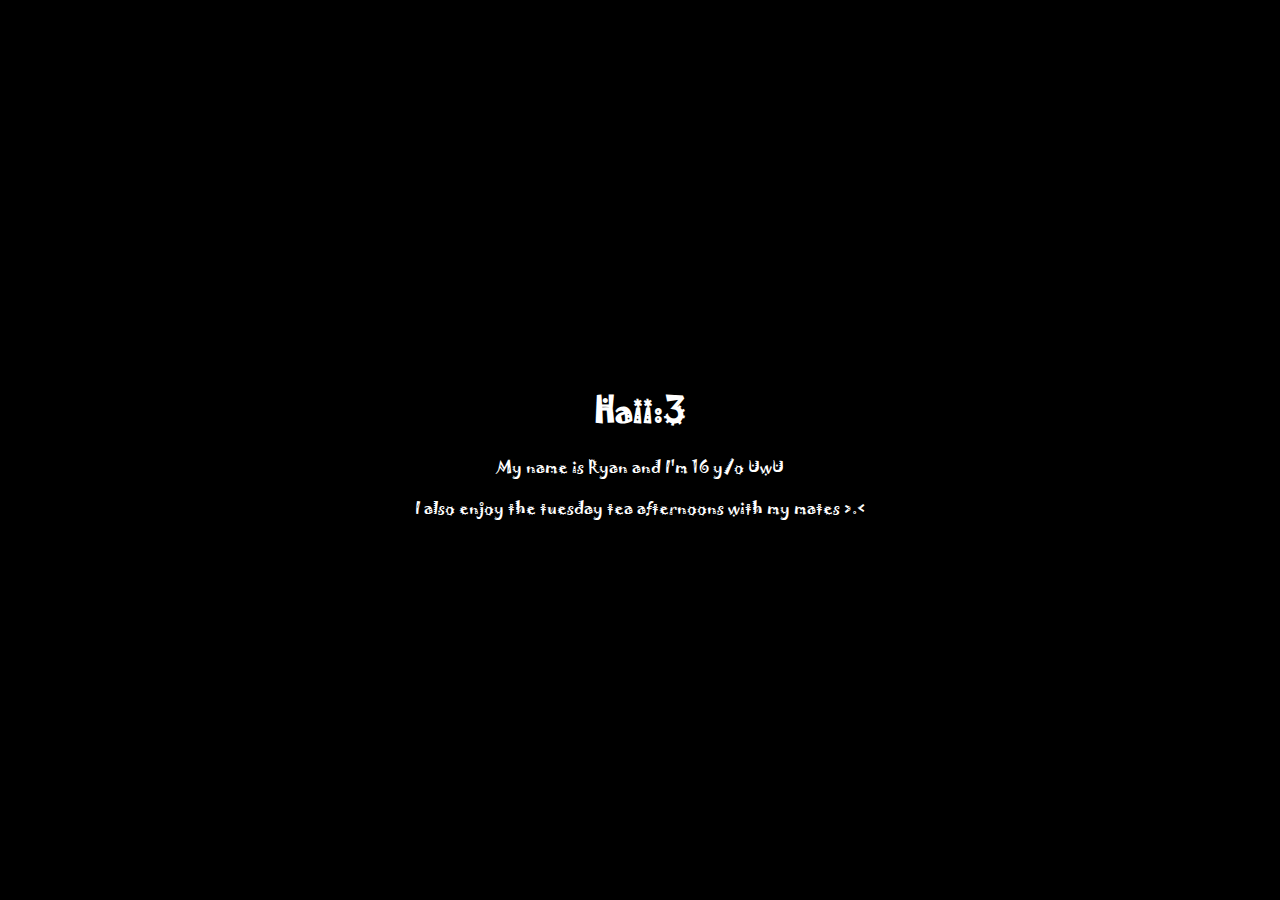
<file: docs/index.html>
<!DOCTYPE html> <!-- WARNING!!! This version of the site SHOULDN'T release to the public (by public i mean feline), we can do better, purpose of this: show that everything works correctly and we can start doing stuff -->
<html lang="en">
    <!-- Legal disclaimer type shi: This site was created to prank our friend, Feline. No harm intended. -->
<head>
    <meta charset="UTF-8">
    <meta name="viewport" content="width=device-width, initial-scale=1.0">
    <title>Ryan</title>
    <style>
        @font-face {
            font-family: 'Jokerman';
            src: url('Jokerman.woff2') format('woff2');
            font-weight: normal;
            font-style: normal;
        }
        body {
            background-color: black;
            display: flex;
            justify-content: center;
            align-items: center;
            height: 100vh;
            margin: 0;
        }
        .centered-content {
            text-align: center;
        }
        .main-text {
            color: white;
            font-family: 'Jokerman';
        }
    </style>
</head>
<body>
    <div class="centered-content">
        <h1 class="main-text">Haii:3</h1>
        <p class="main-text">My name is Ryan and I'm 16 y/o UwU</p>
        <p class="main-text">I also enjoy the tuesday tea afternoons with my mates >.<</p>
    </div>
</body>
</html>
</file>
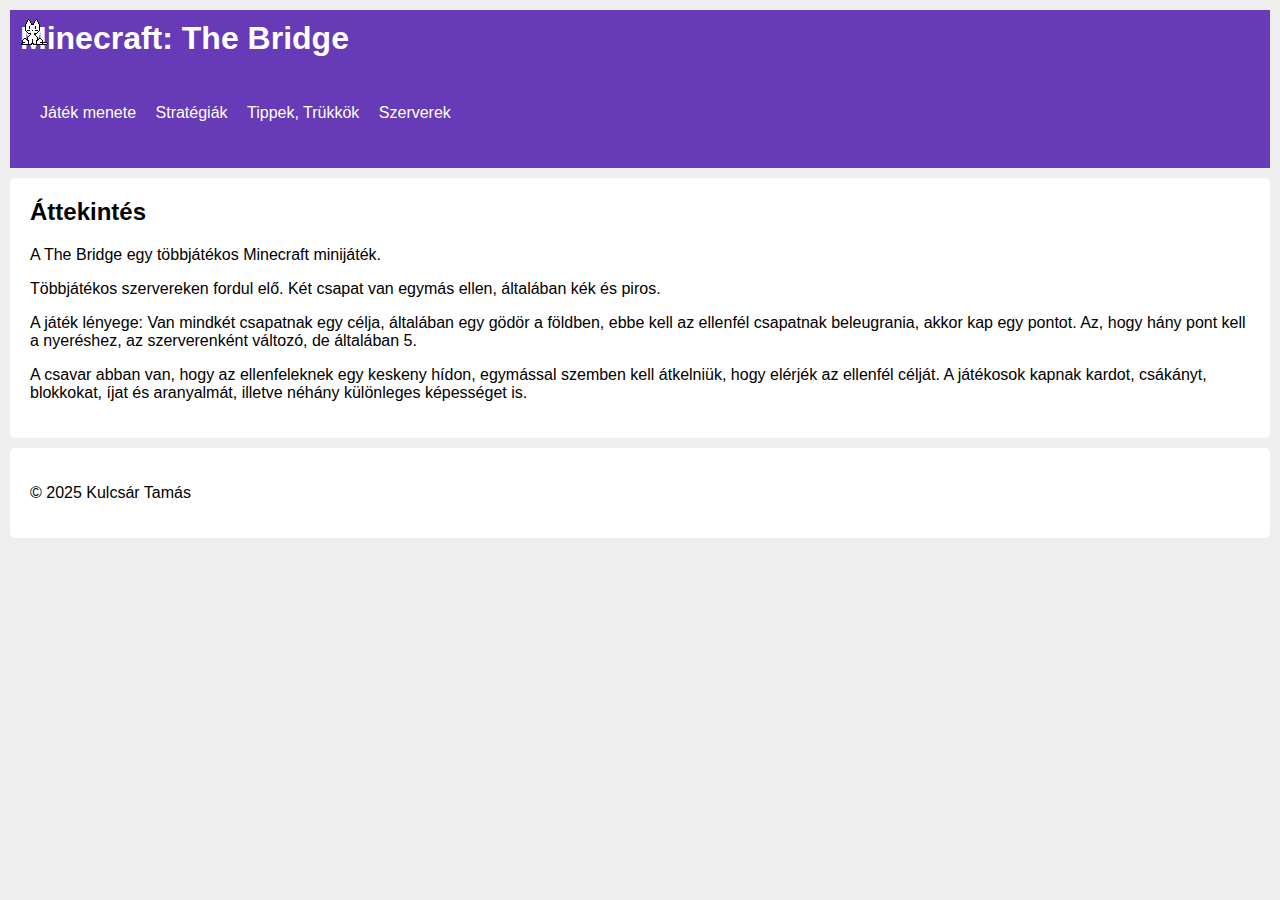
<file: docs/bredg/index.html>
<!DOCTYPE html>
<html lang="hu">
<head>
  <meta charset="UTF-8" />
  <title>Minecraft: The Bridge</title>
  <link rel="stylesheet" href="css/styles.css" />
</head>
<body>
<script src="oneko.js"></script>
<header>
    <h1>Minecraft: The Bridge</h1>
    <nav>
      <ul>
        <li><a href="jatek.html">Játék menete</a></li>
        <li><a href="strategia.html">Stratégiák</a></li>
        <li><a href="tippek.html">Tippek, Trükkök</a></li>
        <li><a href="egyeb.html">Szerverek</a></li>
      </ul>
    </nav>
  </header>
  <main>
    <h2>Áttekintés</h2>
    <p>A The Bridge egy többjátékos Minecraft minijáték.</p>
    <p>Többjátékos szervereken fordul elő. Két csapat van egymás ellen, általában kék és piros.</p>
    <p>A játék lényege: Van mindkét csapatnak egy célja, általában egy gödör a földben, ebbe kell az ellenfél csapatnak beleugrania, akkor kap egy pontot. Az, hogy hány pont kell a nyeréshez, az szerverenként változó, de általában 5.</p>
    <p>A csavar abban van, hogy az ellenfeleknek egy keskeny hídon, egymással szemben kell átkelniük, hogy elérjék az ellenfél célját. A játékosok kapnak kardot, csákányt, blokkokat, íjat és aranyalmát, illetve néhány különleges képességet is.</p>
  </main>
  <footer>
    <p>&copy; 2025 Kulcsár Tamás</p>
  </footer>
</body>
</html>
</file>
<file: docs/3094.html>
<!DOCTYPE html>
<html lang="en">
<head>
    <meta charset="UTF-8">
    <meta name="viewport" content="width=device-width, initial-scale=1.0">
    <title>IP</title>
    <style>
        body {
            background-color: black;
            color: white;
            display: flex;
            justify-content: center;
            align-items: center;
            height: 100vh;
            margin: 0;
            font-family: Arial, sans-serif;
            font-size: 2em;
        }
    </style>
</head>
<body>
    <div id="ip-address">wait dawg</div>
    <script>
        fetch('https://api.ipify.org?format=json')
            .then(response => response.json())
            .then(data => {
                document.getElementById('ip-address').textContent = `${data.ip}`;
            })
            .catch(error => {
                document.getElementById('ip-address').textContent = 'idk bro try again';
                console.error('idk bro try again', error);
            });
    </script>
</body>
</html>
</file>
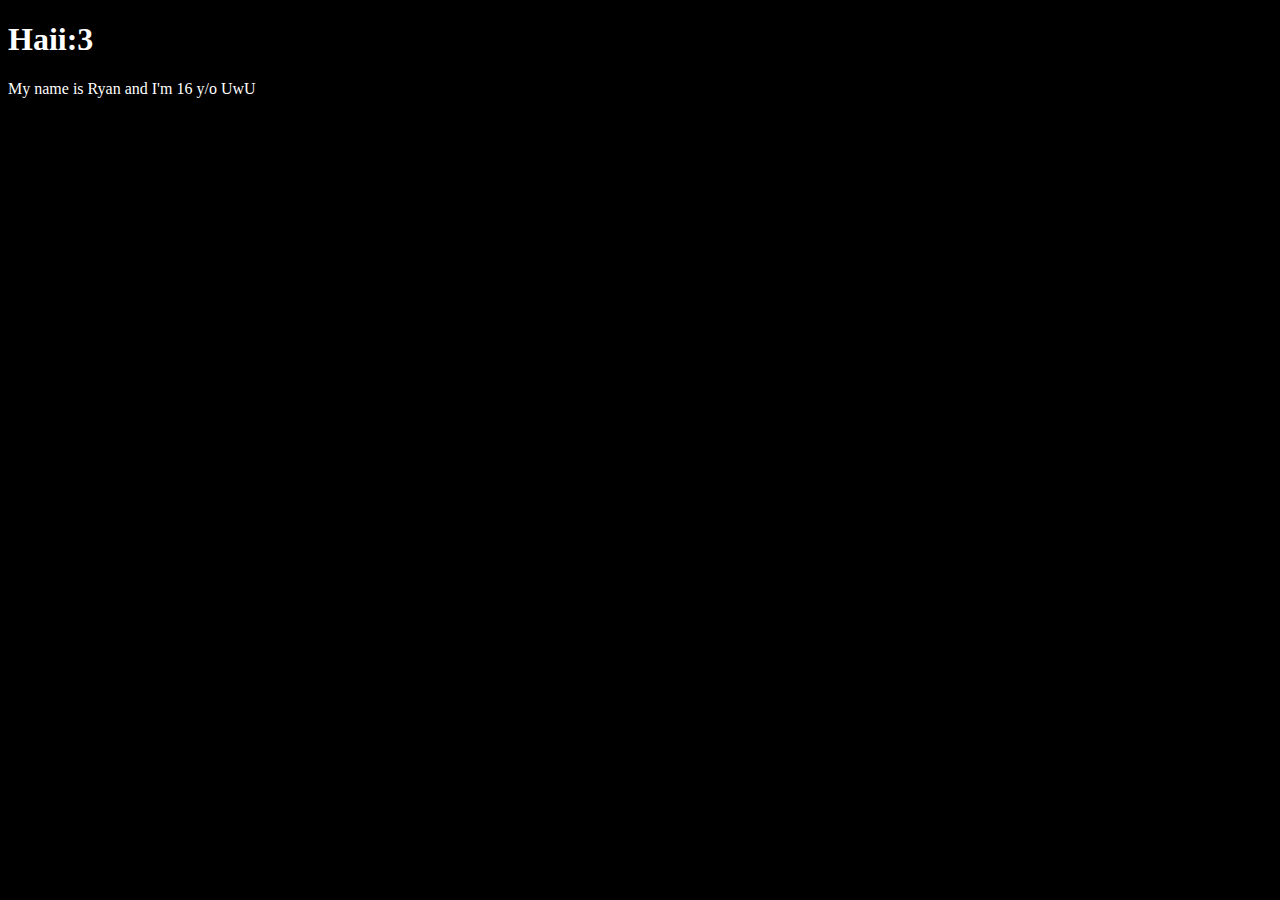
<file: docs/fein.html>
<!DOCTYPE html>
<html lang="en">
<head>
    <meta charset="UTF-8">
    <meta name="viewport" content="width=device-width, initial-scale=1.0">
    <title>Ryan</title>
</head>
<body style="background-color: black;">
    <h1 style="color:white;font-family: 'Jokerman'">Haii:3</h1>
    <p style="color: white;font-family: 'Jokerman';">My name is Ryan and I'm 16 y/o UwU</p>
</body>
</html>
</file>
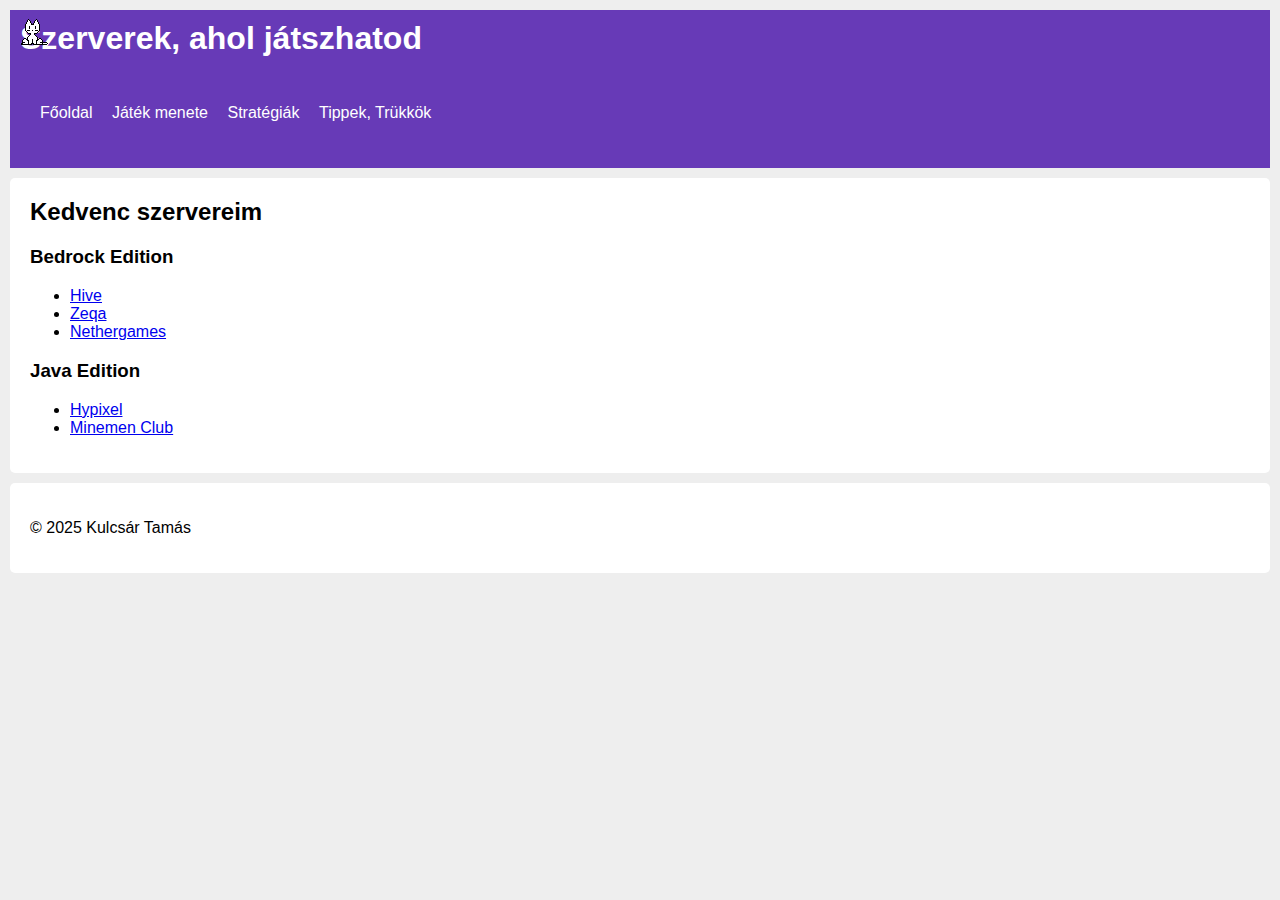
<file: docs/bredg/egyeb.html>
<!DOCTYPE html>
<html lang="hu">
<head>
  <meta charset="UTF-8" />
  <title>The Bridge - Szerverek</title>
  <link rel="stylesheet" href="css/styles.css" />
</head>
<body>
  <script src="oneko.js"></script>
  <header>
    <h1>Szerverek, ahol játszhatod</h1>
    <nav>
      <ul>
        <li><a href="index.html">Főoldal</a></li>
        <li><a href="jatek.html">Játék menete</a></li>
        <li><a href="strategia.html">Stratégiák</a></li>
        <li><a href="tippek.html">Tippek, Trükkök</a></li>
      </ul>
    </nav>
  </header>
  <main>
    <h2>Kedvenc szervereim</h2>
    <h3>Bedrock Edition</h3>
    <ul>
      <li><a href="https://playhive.com" target="_blank">Hive</a></li>
      <li><a href="https://zeqa.net" target="_blank">Zeqa</a></li>
      <li><a href="https://nethergames.org" target="_blank">Nethergames</a></li>
    </ul>
    <h3>Java Edition</h3>
    <ul>
      <li><a href="https://hypixel.net" target="_blank">Hypixel</a></li>
      <li><a href="https://minemen.club" target="_blank">Minemen Club</a></li>
    </ul>
  </main>
  <footer>
    <p>&copy; 2025 Kulcsár Tamás</p>
  </footer>
</body>
</html>
</file>
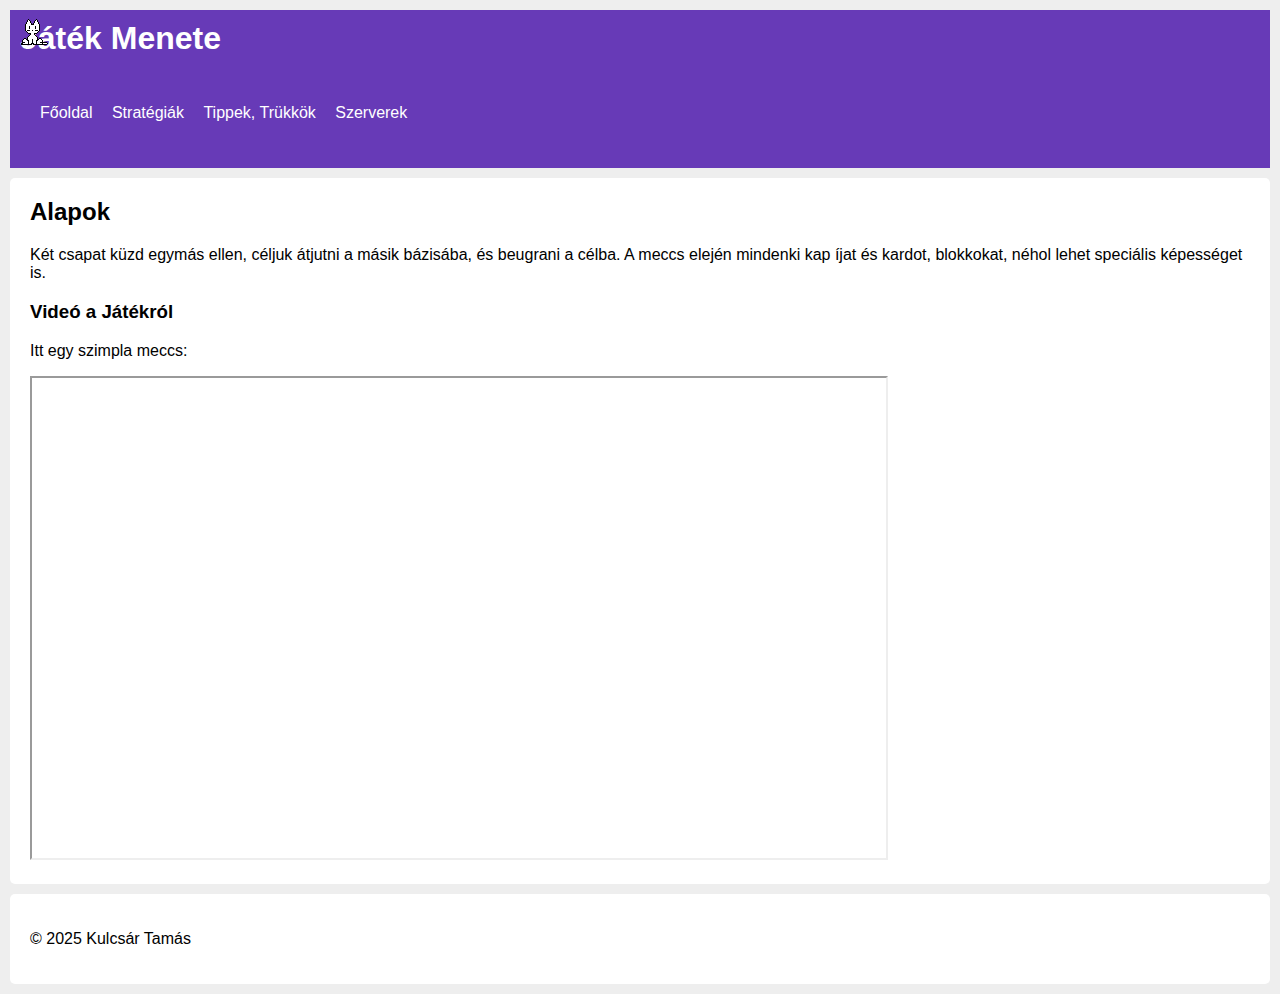
<file: docs/bredg/jatek.html>
<!DOCTYPE html>
<html lang="hu">
<head>
  <meta charset="UTF-8" />
  <title>The Bridge - Játék Menete</title>
  <link rel="stylesheet" href="css/styles.css" />
</head>
<body>
  <script src="oneko.js"></script>
  <header>
    <h1>Játék Menete</h1>
    <nav>
      <ul>
        <li><a href="index.html">Főoldal</a></li>
        <li><a href="strategia.html">Stratégiák</a></li>
        <li><a href="tippek.html">Tippek, Trükkök</a></li>
        <li><a href="egyeb.html">Szerverek</a></li>
      </ul>
    </nav>
  </header>
  <main>
    <h2>Alapok</h2>
    <p>Két csapat küzd egymás ellen, céljuk átjutni a másik bázisába, és beugrani a célba. A meccs elején mindenki kap íjat és kardot, blokkokat, néhol lehet speciális képességet is.</p>
    
    <h3>Videó a Játékról</h3>
    <p>Itt egy szimpla meccs:</p>
    <iframe src="https://drive.google.com/file/d/1Kx8118a96kHLDqighm9-k6xFoj78Ut2y/preview" width="854" height="480" allow="autoplay"></iframe>
  </main>
  <footer>
    <p>&copy; 2025 Kulcsár Tamás</p>
  </footer>
</body>
</html>
</file>
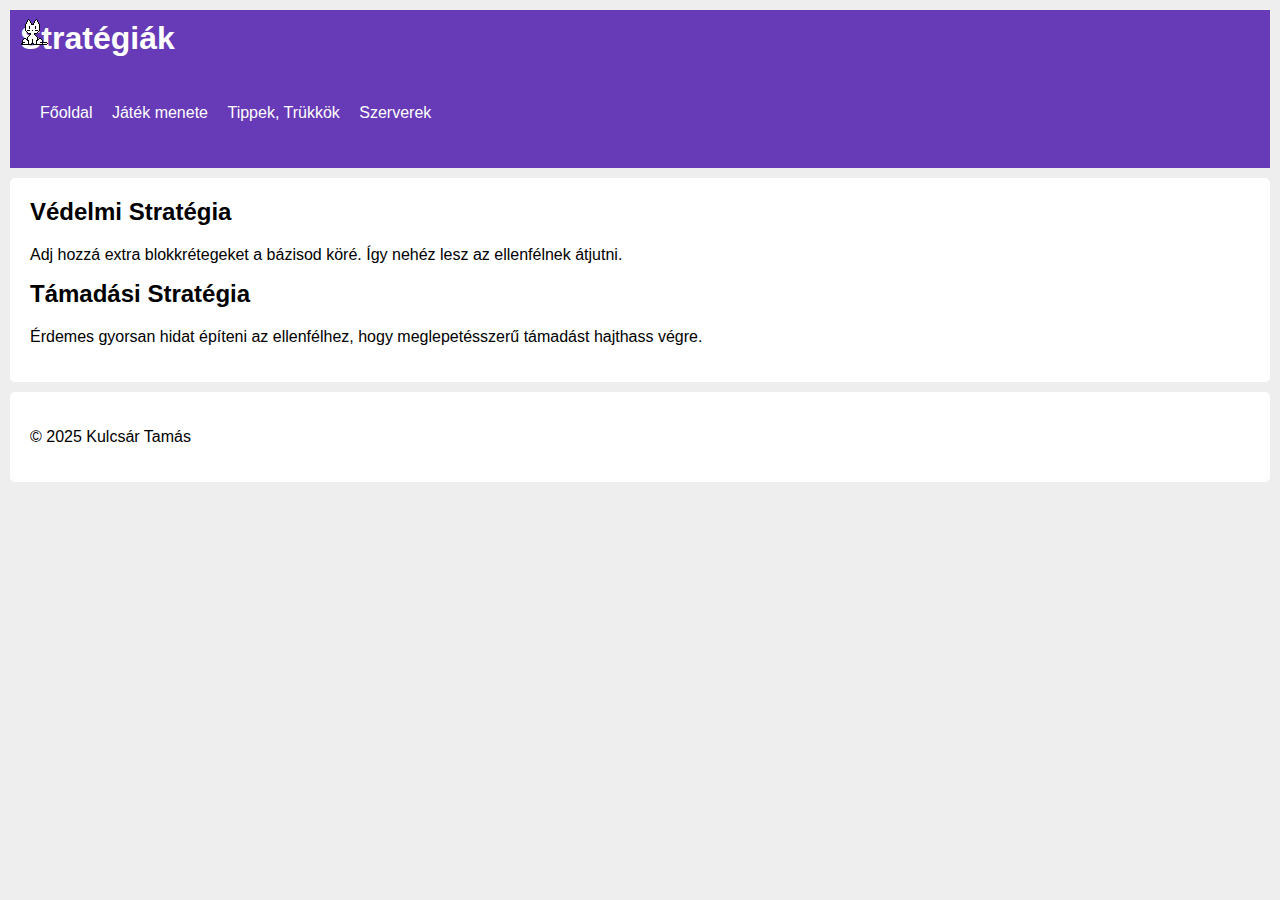
<file: docs/bredg/strategia.html>
<!DOCTYPE html>
<html lang="hu">
<head>
  <meta charset="UTF-8" />
  <title>The Bridge - Stratégiák</title>
  <link rel="stylesheet" href="css/styles.css" />
</head>
<body>
  <script src="oneko.js"></script>
  <header>
    <h1>Stratégiák</h1>
    <nav>
      <ul>
        <li><a href="index.html">Főoldal</a></li>
        <li><a href="jatek.html">Játék menete</a></li>
        <li><a href="tippek.html">Tippek, Trükkök</a></li>
        <li><a href="egyeb.html">Szerverek</a></li>
      </ul>
    </nav>
  </header>
  <main>
    <h2>Védelmi Stratégia</h2>
    <p>Adj hozzá extra blokkrétegeket a bázisod köré. Így nehéz lesz az ellenfélnek átjutni.</p>
    <h2>Támadási Stratégia</h2>
    <p>Érdemes gyorsan hidat építeni az ellenfélhez, hogy meglepetésszerű támadást hajthass végre.</p>
  </main>
  <footer>
    <p>&copy; 2025 Kulcsár Tamás</p>
  </footer>
</body>
</html>
</file>
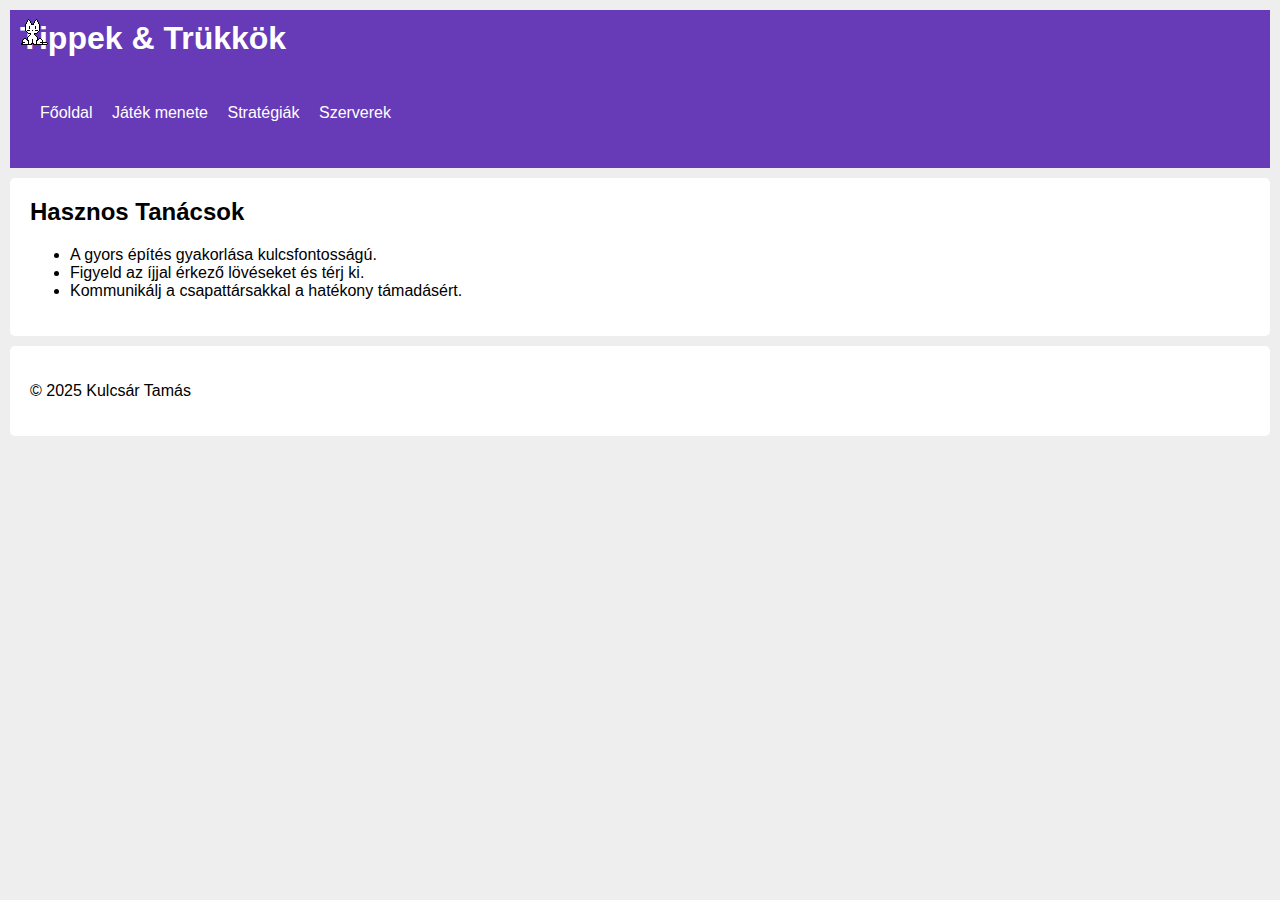
<file: docs/bredg/tippek.html>
<!DOCTYPE html>
<html lang="hu">
<head>
  <meta charset="UTF-8" />
  <title>The Bridge - Tippek &amp; Trükkök</title>
  <link rel="stylesheet" href="css/styles.css" />
</head>
<body>
  <script src="oneko.js"></script>
  <header>
    <h1>Tippek &amp; Trükkök</h1>
    <nav>
      <ul>
        <li><a href="index.html">Főoldal</a></li>
        <li><a href="jatek.html">Játék menete</a></li>
        <li><a href="strategia.html">Stratégiák</a></li>
        <li><a href="egyeb.html">Szerverek</a></li>
      </ul>
    </nav>
  </header>
  <main>
    <h2>Hasznos Tanácsok</h2>
    <ul>
      <li>A gyors építés gyakorlása kulcsfontosságú.</li>
      <li>Figyeld az íjjal érkező lövéseket és térj ki.</li>
      <li>Kommunikálj a csapattársakkal a hatékony támadásért.</li>
    </ul>
  </main>
  <footer>
    <p>&copy; 2025 Kulcsár Tamás</p>
  </footer>
</body>
</html>
</file>
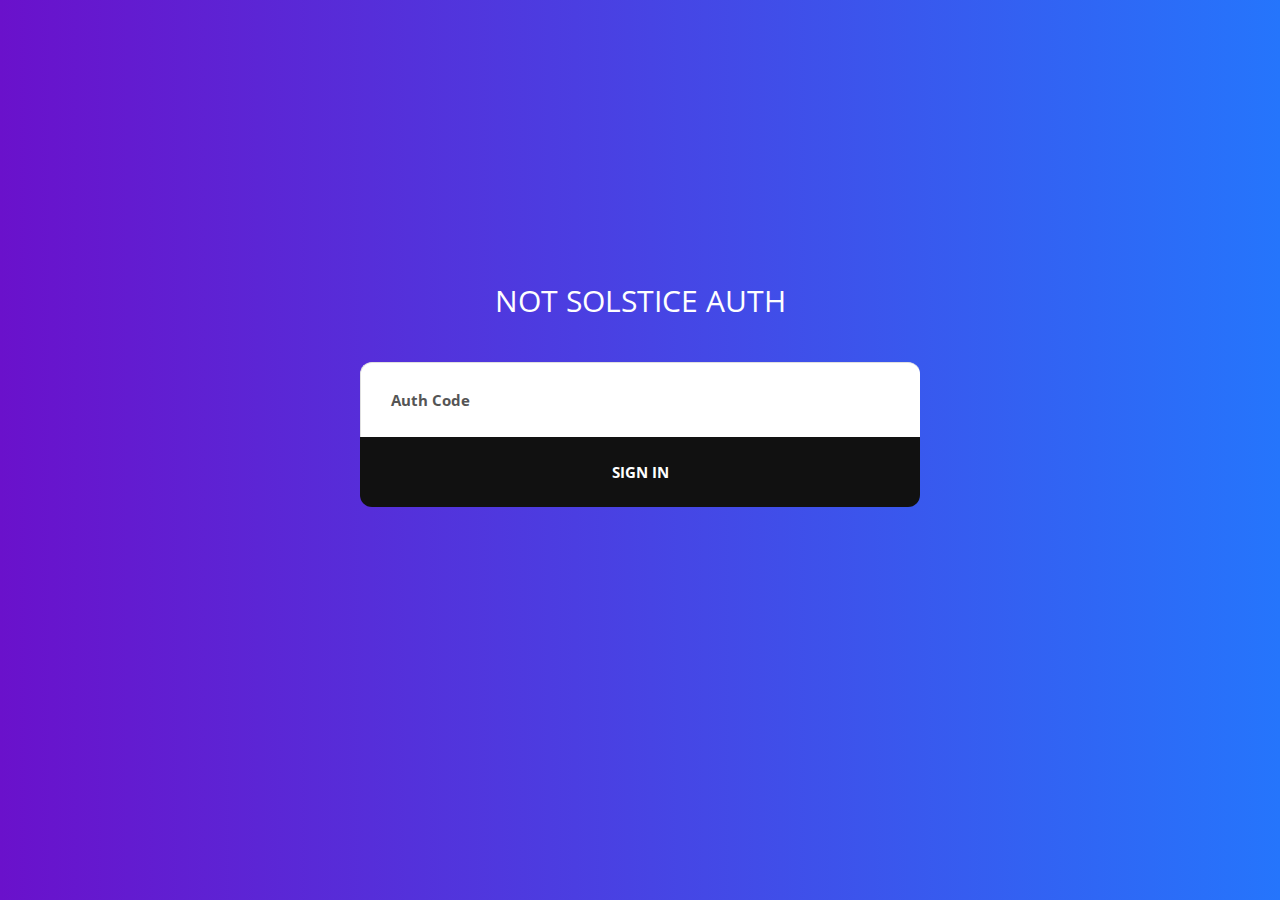
<file: docs/notsolstice/login.html>
<!DOCTYPE html>
<html lang="en">
<head>
    <title>Login</title>
    <meta charset="UTF-8">
    <meta name="viewport" content="width=device-width, initial-scale=1">
    <meta name="robots" content="noindex, follow">
    <link rel="icon" type="image/png" href="images/icons/favicon.ico"/>
    <link rel="stylesheet" type="text/css" href="vendor/bootstrap/css/bootstrap.min.css">
    <link rel="stylesheet" type="text/css" href="fonts/font-awesome-4.7.0/css/font-awesome.min.css">
    <link rel="stylesheet" type="text/css" href="fonts/Linearicons-Free-v1.0.0/icon-font.min.css">
    <link rel="stylesheet" type="text/css" href="vendor/animate/animate.css">
    <link rel="stylesheet" type="text/css" href="vendor/css-hamburgers/hamburgers.min.css">
    <link rel="stylesheet" type="text/css" href="vendor/animsition/css/animsition.min.css">
    <link rel="stylesheet" type="text/css" href="vendor/select2/select2.min.css">
    <link rel="stylesheet" type="text/css" href="vendor/daterangepicker/daterangepicker.css">
    <link rel="stylesheet" type="text/css" href="css/util.css">
    <link rel="stylesheet" type="text/css" href="css/main.css">
</head>
<body>
    <!-- Loading Screen -->
    <div id="loading-screen">
        <div class="loading-message">
            Don't worry, the site is loading.
        </div>
    </div>

    <!-- Embedded CSS for Loading Screen -->
    <style>
        /* Loading Screen Styles */
        #loading-screen {
            position: fixed;
            top: 0;
            left: 0;
            width: 100%;
            height: 100%;
            background-color: rgba(37, 117, 252, 0.9); /* Semi-transparent blue background */
            display: flex;
            justify-content: center;
            align-items: center;
            z-index: 9999; /* Ensures the loading screen is on top */ /*DAMN chatgpt this ensures it fr im dead*/
        }
        
        .loading-message {
            color: #ffffff;
            font-size: 1.5em;
            text-align: center;
            font-family: Arial, sans-serif;
            padding: 20px;
            background-color: rgba(0, 0, 0, 0.6); /* Semi-transparent black background for text */
            border-radius: 8px;
        }
    </style>

    <div class="limiter">
        <div class="container-login100">
            <div class="wrap-login100 p-b-160 p-t-50">
                <form class="login100-form validate-form" id="authForm">
                    <span class="login100-form-title p-b-43">
                        not solstice auth
                    </span>

                    <div class="wrap-input100 validate-input rs1 rs2" data-validate="Auth code is required" style="width: 100%;">
                        <input class="input100" type="text" name="auth_code" id="auth_code" required>
                        <span class="label-input100">Auth Code</span>
                    </div>

                    <div class="container-login100-form-btn">
                        <button type="submit" class="login100-form-btn">
                            Sign in
                        </button>
                    </div>
                </form>
            </div>
        </div>
    </div>

    <!-- Existing Scripts -->
    <script src="vendor/jquery/jquery-3.2.1.min.js"></script>
    <script src="vendor/bootstrap/js/popper.js"></script>
    <script src="vendor/animsition/js/animsition.min.js"></script>
    <script src="vendor/bootstrap/js/bootstrap.min.js"></script>
    <script src="vendor/select2/select2.min.js"></script>
    <script src="vendor/daterangepicker/moment.min.js"></script>
    <script src="vendor/daterangepicker/daterangepicker.js"></script>
    <script src="vendor/countdowntime/countdowntime.js"></script>
    <script src="js/main.js"></script>
    <script src="js/submit.js"></script>
    
    <!-- Inline Loading Screen Removal Script -->
    <script>
      window.addEventListener('load', function() {
          const loadingScreen = document.getElementById('loading-screen');
          if (loadingScreen) {
              loadingScreen.style.display = 'none';
          }
      });
    </script>
</body>
</html>
</file>
<file: docs/bredg/css/styles.css>
body {
  font-family: Arial, sans-serif;
  margin: 0;
  padding: 0;
  background-color: #eee;
}
header, nav, main, footer {
  margin: 10px;
  padding: 10px;
}
header {
  background-color: #673ab7;
  color: #fff;
}
nav ul {
  list-style-type: none;
  padding-left: 0;
}
nav li {
  display: inline-block;
  margin-right: 15px;
}
nav a {
  color: #fff;
  text-decoration: none;
}
main, footer {
  background-color: #fff;
  border-radius: 5px;
  padding: 20px;
}
h1, h2 {
  margin-top: 0;
}
</file>
<file: docs/notsolstice/vendor/daterangepicker/daterangepicker.css>
.daterangepicker {
  position: absolute;
  color: inherit;
  background-color: #fff;
  border-radius: 4px;
  width: 278px;
  padding: 4px;
  margin-top: 1px;
  top: 100px;
  left: 20px;
  /* Calendars */ }
  .daterangepicker:before, .daterangepicker:after {
    position: absolute;
    display: inline-block;
    border-bottom-color: rgba(0, 0, 0, 0.2);
    content: ''; }
  .daterangepicker:before {
    top: -7px;
    border-right: 7px solid transparent;
    border-left: 7px solid transparent;
    border-bottom: 7px solid #ccc; }
  .daterangepicker:after {
    top: -6px;
    border-right: 6px solid transparent;
    border-bottom: 6px solid #fff;
    border-left: 6px solid transparent; }
  .daterangepicker.opensleft:before {
    right: 9px; }
  .daterangepicker.opensleft:after {
    right: 10px; }
  .daterangepicker.openscenter:before {
    left: 0;
    right: 0;
    width: 0;
    margin-left: auto;
    margin-right: auto; }
  .daterangepicker.openscenter:after {
    left: 0;
    right: 0;
    width: 0;
    margin-left: auto;
    margin-right: auto; }
  .daterangepicker.opensright:before {
    left: 9px; }
  .daterangepicker.opensright:after {
    left: 10px; }
  .daterangepicker.dropup {
    margin-top: -5px; }
    .daterangepicker.dropup:before {
      top: initial;
      bottom: -7px;
      border-bottom: initial;
      border-top: 7px solid #ccc; }
    .daterangepicker.dropup:after {
      top: initial;
      bottom: -6px;
      border-bottom: initial;
      border-top: 6px solid #fff; }
  .daterangepicker.dropdown-menu {
    max-width: none;
    z-index: 3001; }
  .daterangepicker.single .ranges, .daterangepicker.single .calendar {
    float: none; }
  .daterangepicker.show-calendar .calendar {
    display: block; }
  .daterangepicker .calendar {
    display: none;
    max-width: 270px;
    margin: 4px; }
    .daterangepicker .calendar.single .calendar-table {
      border: none; }
    .daterangepicker .calendar th, .daterangepicker .calendar td {
      white-space: nowrap;
      text-align: center;
      min-width: 32px; }
  .daterangepicker .calendar-table {
    border: 1px solid #fff;
    padding: 4px;
    border-radius: 4px;
    background-color: #fff; }
  .daterangepicker table {
    width: 100%;
    margin: 0; }
  .daterangepicker td, .daterangepicker th {
    text-align: center;
    width: 20px;
    height: 20px;
    border-radius: 4px;
    border: 1px solid transparent;
    white-space: nowrap;
    cursor: pointer; }
    .daterangepicker td.available:hover, .daterangepicker th.available:hover {
      background-color: #eee;
      border-color: transparent;
      color: inherit; }
    .daterangepicker td.week, .daterangepicker th.week {
      font-size: 80%;
      color: #ccc; }
  .daterangepicker td.off, .daterangepicker td.off.in-range, .daterangepicker td.off.start-date, .daterangepicker td.off.end-date {
    background-color: #fff;
    border-color: transparent;
    color: #999; }
  .daterangepicker td.in-range {
    background-color: #ebf4f8;
    border-color: transparent;
    color: #000;
    border-radius: 0; }
  .daterangepicker td.start-date {
    border-radius: 4px 0 0 4px; }
  .daterangepicker td.end-date {
    border-radius: 0 4px 4px 0; }
  .daterangepicker td.start-date.end-date {
    border-radius: 4px; }
  .daterangepicker td.active, .daterangepicker td.active:hover {
    background-color: #357ebd;
    border-color: transparent;
    color: #fff; }
  .daterangepicker th.month {
    width: auto; }
  .daterangepicker td.disabled, .daterangepicker option.disabled {
    color: #999;
    cursor: not-allowed;
    text-decoration: line-through; }
  .daterangepicker select.monthselect, .daterangepicker select.yearselect {
    font-size: 12px;
    padding: 1px;
    height: auto;
    margin: 0;
    cursor: default; }
  .daterangepicker select.monthselect {
    margin-right: 2%;
    width: 56%; }
  .daterangepicker select.yearselect {
    width: 40%; }
  .daterangepicker select.hourselect, .daterangepicker select.minuteselect, .daterangepicker select.secondselect, .daterangepicker select.ampmselect {
    width: 50px;
    margin-bottom: 0; }
  .daterangepicker .input-mini {
    border: 1px solid #ccc;
    border-radius: 4px;
    color: #555;
    height: 30px;
    line-height: 30px;
    display: block;
    vertical-align: middle;
    margin: 0 0 5px 0;
    padding: 0 6px 0 28px;
    width: 100%; }
    .daterangepicker .input-mini.active {
      border: 1px solid #08c;
      border-radius: 4px; }
  .daterangepicker .daterangepicker_input {
    position: relative; }
    .daterangepicker .daterangepicker_input i {
      position: absolute;
      left: 8px;
      top: 8px; }
  .daterangepicker.rtl .input-mini {
    padding-right: 28px;
    padding-left: 6px; }
  .daterangepicker.rtl .daterangepicker_input i {
    left: auto;
    right: 8px; }
  .daterangepicker .calendar-time {
    text-align: center;
    margin: 5px auto;
    line-height: 30px;
    position: relative;
    padding-left: 28px; }
    .daterangepicker .calendar-time select.disabled {
      color: #ccc;
      cursor: not-allowed; }

.ranges {
  font-size: 11px;
  float: none;
  margin: 4px;
  text-align: left; }
  .ranges ul {
    list-style: none;
    margin: 0 auto;
    padding: 0;
    width: 100%; }
  .ranges li {
    font-size: 13px;
    background-color: #f5f5f5;
    border: 1px solid #f5f5f5;
    border-radius: 4px;
    color: #08c;
    padding: 3px 12px;
    margin-bottom: 8px;
    cursor: pointer; }
    .ranges li:hover {
      background-color: #08c;
      border: 1px solid #08c;
      color: #fff; }
    .ranges li.active {
      background-color: #08c;
      border: 1px solid #08c;
      color: #fff; }

/*  Larger Screen Styling */
@media (min-width: 564px) {
  .daterangepicker {
    width: auto; }
    .daterangepicker .ranges ul {
      width: 160px; }
    .daterangepicker.single .ranges ul {
      width: 100%; }
    .daterangepicker.single .calendar.left {
      clear: none; }
    .daterangepicker.single.ltr .ranges, .daterangepicker.single.ltr .calendar {
      float: left; }
    .daterangepicker.single.rtl .ranges, .daterangepicker.single.rtl .calendar {
      float: right; }
    .daterangepicker.ltr {
      direction: ltr;
      text-align: left; }
      .daterangepicker.ltr .calendar.left {
        clear: left;
        margin-right: 0; }
        .daterangepicker.ltr .calendar.left .calendar-table {
          border-right: none;
          border-top-right-radius: 0;
          border-bottom-right-radius: 0; }
      .daterangepicker.ltr .calendar.right {
        margin-left: 0; }
        .daterangepicker.ltr .calendar.right .calendar-table {
          border-left: none;
          border-top-left-radius: 0;
          border-bottom-left-radius: 0; }
      .daterangepicker.ltr .left .daterangepicker_input {
        padding-right: 12px; }
      .daterangepicker.ltr .calendar.left .calendar-table {
        padding-right: 12px; }
      .daterangepicker.ltr .ranges, .daterangepicker.ltr .calendar {
        float: left; }
    .daterangepicker.rtl {
      direction: rtl;
      text-align: right; }
      .daterangepicker.rtl .calendar.left {
        clear: right;
        margin-left: 0; }
        .daterangepicker.rtl .calendar.left .calendar-table {
          border-left: none;
          border-top-left-radius: 0;
          border-bottom-left-radius: 0; }
      .daterangepicker.rtl .calendar.right {
        margin-right: 0; }
        .daterangepicker.rtl .calendar.right .calendar-table {
          border-right: none;
          border-top-right-radius: 0;
          border-bottom-right-radius: 0; }
      .daterangepicker.rtl .left .daterangepicker_input {
        padding-left: 12px; }
      .daterangepicker.rtl .calendar.left .calendar-table {
        padding-left: 12px; }
      .daterangepicker.rtl .ranges, .daterangepicker.rtl .calendar {
        text-align: right;
        float: right; } }
@media (min-width: 730px) {
  .daterangepicker .ranges {
    width: auto; }
  .daterangepicker.ltr .ranges {
    float: left; }
  .daterangepicker.rtl .ranges {
    float: right; }
  .daterangepicker .calendar.left {
    clear: none !important; } }
</file>
<file: docs/notsolstice/css/util.css>
/*[ FONT SIZE ]
///////////////////////////////////////////////////////////
*/
.fs-1 {font-size: 1px;}
.fs-2 {font-size: 2px;}
.fs-3 {font-size: 3px;}
.fs-4 {font-size: 4px;}
.fs-5 {font-size: 5px;}
.fs-6 {font-size: 6px;}
.fs-7 {font-size: 7px;}
.fs-8 {font-size: 8px;}
.fs-9 {font-size: 9px;}
.fs-10 {font-size: 10px;}
.fs-11 {font-size: 11px;}
.fs-12 {font-size: 12px;}
.fs-13 {font-size: 13px;}
.fs-14 {font-size: 14px;}
.fs-15 {font-size: 15px;}
.fs-16 {font-size: 16px;}
.fs-17 {font-size: 17px;}
.fs-18 {font-size: 18px;}
.fs-19 {font-size: 19px;}
.fs-20 {font-size: 20px;}
.fs-21 {font-size: 21px;}
.fs-22 {font-size: 22px;}
.fs-23 {font-size: 23px;}
.fs-24 {font-size: 24px;}
.fs-25 {font-size: 25px;}
.fs-26 {font-size: 26px;}
.fs-27 {font-size: 27px;}
.fs-28 {font-size: 28px;}
.fs-29 {font-size: 29px;}
.fs-30 {font-size: 30px;}
.fs-31 {font-size: 31px;}
.fs-32 {font-size: 32px;}
.fs-33 {font-size: 33px;}
.fs-34 {font-size: 34px;}
.fs-35 {font-size: 35px;}
.fs-36 {font-size: 36px;}
.fs-37 {font-size: 37px;}
.fs-38 {font-size: 38px;}
.fs-39 {font-size: 39px;}
.fs-40 {font-size: 40px;}
.fs-41 {font-size: 41px;}
.fs-42 {font-size: 42px;}
.fs-43 {font-size: 43px;}
.fs-44 {font-size: 44px;}
.fs-45 {font-size: 45px;}
.fs-46 {font-size: 46px;}
.fs-47 {font-size: 47px;}
.fs-48 {font-size: 48px;}
.fs-49 {font-size: 49px;}
.fs-50 {font-size: 50px;}
.fs-51 {font-size: 51px;}
.fs-52 {font-size: 52px;}
.fs-53 {font-size: 53px;}
.fs-54 {font-size: 54px;}
.fs-55 {font-size: 55px;}
.fs-56 {font-size: 56px;}
.fs-57 {font-size: 57px;}
.fs-58 {font-size: 58px;}
.fs-59 {font-size: 59px;}
.fs-60 {font-size: 60px;}
.fs-61 {font-size: 61px;}
.fs-62 {font-size: 62px;}
.fs-63 {font-size: 63px;}
.fs-64 {font-size: 64px;}
.fs-65 {font-size: 65px;}
.fs-66 {font-size: 66px;}
.fs-67 {font-size: 67px;}
.fs-68 {font-size: 68px;}
.fs-69 {font-size: 69px;}
.fs-70 {font-size: 70px;}
.fs-71 {font-size: 71px;}
.fs-72 {font-size: 72px;}
.fs-73 {font-size: 73px;}
.fs-74 {font-size: 74px;}
.fs-75 {font-size: 75px;}
.fs-76 {font-size: 76px;}
.fs-77 {font-size: 77px;}
.fs-78 {font-size: 78px;}
.fs-79 {font-size: 79px;}
.fs-80 {font-size: 80px;}
.fs-81 {font-size: 81px;}
.fs-82 {font-size: 82px;}
.fs-83 {font-size: 83px;}
.fs-84 {font-size: 84px;}
.fs-85 {font-size: 85px;}
.fs-86 {font-size: 86px;}
.fs-87 {font-size: 87px;}
.fs-88 {font-size: 88px;}
.fs-89 {font-size: 89px;}
.fs-90 {font-size: 90px;}
.fs-91 {font-size: 91px;}
.fs-92 {font-size: 92px;}
.fs-93 {font-size: 93px;}
.fs-94 {font-size: 94px;}
.fs-95 {font-size: 95px;}
.fs-96 {font-size: 96px;}
.fs-97 {font-size: 97px;}
.fs-98 {font-size: 98px;}
.fs-99 {font-size: 99px;}
.fs-100 {font-size: 100px;}
.fs-101 {font-size: 101px;}
.fs-102 {font-size: 102px;}
.fs-103 {font-size: 103px;}
.fs-104 {font-size: 104px;}
.fs-105 {font-size: 105px;}
.fs-106 {font-size: 106px;}
.fs-107 {font-size: 107px;}
.fs-108 {font-size: 108px;}
.fs-109 {font-size: 109px;}
.fs-110 {font-size: 110px;}
.fs-111 {font-size: 111px;}
.fs-112 {font-size: 112px;}
.fs-113 {font-size: 113px;}
.fs-114 {font-size: 114px;}
.fs-115 {font-size: 115px;}
.fs-116 {font-size: 116px;}
.fs-117 {font-size: 117px;}
.fs-118 {font-size: 118px;}
.fs-119 {font-size: 119px;}
.fs-120 {font-size: 120px;}
.fs-121 {font-size: 121px;}
.fs-122 {font-size: 122px;}
.fs-123 {font-size: 123px;}
.fs-124 {font-size: 124px;}
.fs-125 {font-size: 125px;}
.fs-126 {font-size: 126px;}
.fs-127 {font-size: 127px;}
.fs-128 {font-size: 128px;}
.fs-129 {font-size: 129px;}
.fs-130 {font-size: 130px;}
.fs-131 {font-size: 131px;}
.fs-132 {font-size: 132px;}
.fs-133 {font-size: 133px;}
.fs-134 {font-size: 134px;}
.fs-135 {font-size: 135px;}
.fs-136 {font-size: 136px;}
.fs-137 {font-size: 137px;}
.fs-138 {font-size: 138px;}
.fs-139 {font-size: 139px;}
.fs-140 {font-size: 140px;}
.fs-141 {font-size: 141px;}
.fs-142 {font-size: 142px;}
.fs-143 {font-size: 143px;}
.fs-144 {font-size: 144px;}
.fs-145 {font-size: 145px;}
.fs-146 {font-size: 146px;}
.fs-147 {font-size: 147px;}
.fs-148 {font-size: 148px;}
.fs-149 {font-size: 149px;}
.fs-150 {font-size: 150px;}
.fs-151 {font-size: 151px;}
.fs-152 {font-size: 152px;}
.fs-153 {font-size: 153px;}
.fs-154 {font-size: 154px;}
.fs-155 {font-size: 155px;}
.fs-156 {font-size: 156px;}
.fs-157 {font-size: 157px;}
.fs-158 {font-size: 158px;}
.fs-159 {font-size: 159px;}
.fs-160 {font-size: 160px;}
.fs-161 {font-size: 161px;}
.fs-162 {font-size: 162px;}
.fs-163 {font-size: 163px;}
.fs-164 {font-size: 164px;}
.fs-165 {font-size: 165px;}
.fs-166 {font-size: 166px;}
.fs-167 {font-size: 167px;}
.fs-168 {font-size: 168px;}
.fs-169 {font-size: 169px;}
.fs-170 {font-size: 170px;}
.fs-171 {font-size: 171px;}
.fs-172 {font-size: 172px;}
.fs-173 {font-size: 173px;}
.fs-174 {font-size: 174px;}
.fs-175 {font-size: 175px;}
.fs-176 {font-size: 176px;}
.fs-177 {font-size: 177px;}
.fs-178 {font-size: 178px;}
.fs-179 {font-size: 179px;}
.fs-180 {font-size: 180px;}
.fs-181 {font-size: 181px;}
.fs-182 {font-size: 182px;}
.fs-183 {font-size: 183px;}
.fs-184 {font-size: 184px;}
.fs-185 {font-size: 185px;}
.fs-186 {font-size: 186px;}
.fs-187 {font-size: 187px;}
.fs-188 {font-size: 188px;}
.fs-189 {font-size: 189px;}
.fs-190 {font-size: 190px;}
.fs-191 {font-size: 191px;}
.fs-192 {font-size: 192px;}
.fs-193 {font-size: 193px;}
.fs-194 {font-size: 194px;}
.fs-195 {font-size: 195px;}
.fs-196 {font-size: 196px;}
.fs-197 {font-size: 197px;}
.fs-198 {font-size: 198px;}
.fs-199 {font-size: 199px;}
.fs-200 {font-size: 200px;}

/*[ PADDING ]
///////////////////////////////////////////////////////////
*/
.p-t-0 {padding-top: 0px;}
.p-t-1 {padding-top: 1px;}
.p-t-2 {padding-top: 2px;}
.p-t-3 {padding-top: 3px;}
.p-t-4 {padding-top: 4px;}
.p-t-5 {padding-top: 5px;}
.p-t-6 {padding-top: 6px;}
.p-t-7 {padding-top: 7px;}
.p-t-8 {padding-top: 8px;}
.p-t-9 {padding-top: 9px;}
.p-t-10 {padding-top: 10px;}
.p-t-11 {padding-top: 11px;}
.p-t-12 {padding-top: 12px;}
.p-t-13 {padding-top: 13px;}
.p-t-14 {padding-top: 14px;}
.p-t-15 {padding-top: 15px;}
.p-t-16 {padding-top: 16px;}
.p-t-17 {padding-top: 17px;}
.p-t-18 {padding-top: 18px;}
.p-t-19 {padding-top: 19px;}
.p-t-20 {padding-top: 20px;}
.p-t-21 {padding-top: 21px;}
.p-t-22 {padding-top: 22px;}
.p-t-23 {padding-top: 23px;}
.p-t-24 {padding-top: 24px;}
.p-t-25 {padding-top: 25px;}
.p-t-26 {padding-top: 26px;}
.p-t-27 {padding-top: 27px;}
.p-t-28 {padding-top: 28px;}
.p-t-29 {padding-top: 29px;}
.p-t-30 {padding-top: 30px;}
.p-t-31 {padding-top: 31px;}
.p-t-32 {padding-top: 32px;}
.p-t-33 {padding-top: 33px;}
.p-t-34 {padding-top: 34px;}
.p-t-35 {padding-top: 35px;}
.p-t-36 {padding-top: 36px;}
.p-t-37 {padding-top: 37px;}
.p-t-38 {padding-top: 38px;}
.p-t-39 {padding-top: 39px;}
.p-t-40 {padding-top: 40px;}
.p-t-41 {padding-top: 41px;}
.p-t-42 {padding-top: 42px;}
.p-t-43 {padding-top: 43px;}
.p-t-44 {padding-top: 44px;}
.p-t-45 {padding-top: 45px;}
.p-t-46 {padding-top: 46px;}
.p-t-47 {padding-top: 47px;}
.p-t-48 {padding-top: 48px;}
.p-t-49 {padding-top: 49px;}
.p-t-50 {padding-top: 50px;}
.p-t-51 {padding-top: 51px;}
.p-t-52 {padding-top: 52px;}
.p-t-53 {padding-top: 53px;}
.p-t-54 {padding-top: 54px;}
.p-t-55 {padding-top: 55px;}
.p-t-56 {padding-top: 56px;}
.p-t-57 {padding-top: 57px;}
.p-t-58 {padding-top: 58px;}
.p-t-59 {padding-top: 59px;}
.p-t-60 {padding-top: 60px;}
.p-t-61 {padding-top: 61px;}
.p-t-62 {padding-top: 62px;}
.p-t-63 {padding-top: 63px;}
.p-t-64 {padding-top: 64px;}
.p-t-65 {padding-top: 65px;}
.p-t-66 {padding-top: 66px;}
.p-t-67 {padding-top: 67px;}
.p-t-68 {padding-top: 68px;}
.p-t-69 {padding-top: 69px;}
.p-t-70 {padding-top: 70px;}
.p-t-71 {padding-top: 71px;}
.p-t-72 {padding-top: 72px;}
.p-t-73 {padding-top: 73px;}
.p-t-74 {padding-top: 74px;}
.p-t-75 {padding-top: 75px;}
.p-t-76 {padding-top: 76px;}
.p-t-77 {padding-top: 77px;}
.p-t-78 {padding-top: 78px;}
.p-t-79 {padding-top: 79px;}
.p-t-80 {padding-top: 80px;}
.p-t-81 {padding-top: 81px;}
.p-t-82 {padding-top: 82px;}
.p-t-83 {padding-top: 83px;}
.p-t-84 {padding-top: 84px;}
.p-t-85 {padding-top: 85px;}
.p-t-86 {padding-top: 86px;}
.p-t-87 {padding-top: 87px;}
.p-t-88 {padding-top: 88px;}
.p-t-89 {padding-top: 89px;}
.p-t-90 {padding-top: 90px;}
.p-t-91 {padding-top: 91px;}
.p-t-92 {padding-top: 92px;}
.p-t-93 {padding-top: 93px;}
.p-t-94 {padding-top: 94px;}
.p-t-95 {padding-top: 95px;}
.p-t-96 {padding-top: 96px;}
.p-t-97 {padding-top: 97px;}
.p-t-98 {padding-top: 98px;}
.p-t-99 {padding-top: 99px;}
.p-t-100 {padding-top: 100px;}
.p-t-101 {padding-top: 101px;}
.p-t-102 {padding-top: 102px;}
.p-t-103 {padding-top: 103px;}
.p-t-104 {padding-top: 104px;}
.p-t-105 {padding-top: 105px;}
.p-t-106 {padding-top: 106px;}
.p-t-107 {padding-top: 107px;}
.p-t-108 {padding-top: 108px;}
.p-t-109 {padding-top: 109px;}
.p-t-110 {padding-top: 110px;}
.p-t-111 {padding-top: 111px;}
.p-t-112 {padding-top: 112px;}
.p-t-113 {padding-top: 113px;}
.p-t-114 {padding-top: 114px;}
.p-t-115 {padding-top: 115px;}
.p-t-116 {padding-top: 116px;}
.p-t-117 {padding-top: 117px;}
.p-t-118 {padding-top: 118px;}
.p-t-119 {padding-top: 119px;}
.p-t-120 {padding-top: 120px;}
.p-t-121 {padding-top: 121px;}
.p-t-122 {padding-top: 122px;}
.p-t-123 {padding-top: 123px;}
.p-t-124 {padding-top: 124px;}
.p-t-125 {padding-top: 125px;}
.p-t-126 {padding-top: 126px;}
.p-t-127 {padding-top: 127px;}
.p-t-128 {padding-top: 128px;}
.p-t-129 {padding-top: 129px;}
.p-t-130 {padding-top: 130px;}
.p-t-131 {padding-top: 131px;}
.p-t-132 {padding-top: 132px;}
.p-t-133 {padding-top: 133px;}
.p-t-134 {padding-top: 134px;}
.p-t-135 {padding-top: 135px;}
.p-t-136 {padding-top: 136px;}
.p-t-137 {padding-top: 137px;}
.p-t-138 {padding-top: 138px;}
.p-t-139 {padding-top: 139px;}
.p-t-140 {padding-top: 140px;}
.p-t-141 {padding-top: 141px;}
.p-t-142 {padding-top: 142px;}
.p-t-143 {padding-top: 143px;}
.p-t-144 {padding-top: 144px;}
.p-t-145 {padding-top: 145px;}
.p-t-146 {padding-top: 146px;}
.p-t-147 {padding-top: 147px;}
.p-t-148 {padding-top: 148px;}
.p-t-149 {padding-top: 149px;}
.p-t-150 {padding-top: 150px;}
.p-t-151 {padding-top: 151px;}
.p-t-152 {padding-top: 152px;}
.p-t-153 {padding-top: 153px;}
.p-t-154 {padding-top: 154px;}
.p-t-155 {padding-top: 155px;}
.p-t-156 {padding-top: 156px;}
.p-t-157 {padding-top: 157px;}
.p-t-158 {padding-top: 158px;}
.p-t-159 {padding-top: 159px;}
.p-t-160 {padding-top: 160px;}
.p-t-161 {padding-top: 161px;}
.p-t-162 {padding-top: 162px;}
.p-t-163 {padding-top: 163px;}
.p-t-164 {padding-top: 164px;}
.p-t-165 {padding-top: 165px;}
.p-t-166 {padding-top: 166px;}
.p-t-167 {padding-top: 167px;}
.p-t-168 {padding-top: 168px;}
.p-t-169 {padding-top: 169px;}
.p-t-170 {padding-top: 170px;}
.p-t-171 {padding-top: 171px;}
.p-t-172 {padding-top: 172px;}
.p-t-173 {padding-top: 173px;}
.p-t-174 {padding-top: 174px;}
.p-t-175 {padding-top: 175px;}
.p-t-176 {padding-top: 176px;}
.p-t-177 {padding-top: 177px;}
.p-t-178 {padding-top: 178px;}
.p-t-179 {padding-top: 179px;}
.p-t-180 {padding-top: 180px;}
.p-t-181 {padding-top: 181px;}
.p-t-182 {padding-top: 182px;}
.p-t-183 {padding-top: 183px;}
.p-t-184 {padding-top: 184px;}
.p-t-185 {padding-top: 185px;}
.p-t-186 {padding-top: 186px;}
.p-t-187 {padding-top: 187px;}
.p-t-188 {padding-top: 188px;}
.p-t-189 {padding-top: 189px;}
.p-t-190 {padding-top: 190px;}
.p-t-191 {padding-top: 191px;}
.p-t-192 {padding-top: 192px;}
.p-t-193 {padding-top: 193px;}
.p-t-194 {padding-top: 194px;}
.p-t-195 {padding-top: 195px;}
.p-t-196 {padding-top: 196px;}
.p-t-197 {padding-top: 197px;}
.p-t-198 {padding-top: 198px;}
.p-t-199 {padding-top: 199px;}
.p-t-200 {padding-top: 200px;}
.p-t-201 {padding-top: 201px;}
.p-t-202 {padding-top: 202px;}
.p-t-203 {padding-top: 203px;}
.p-t-204 {padding-top: 204px;}
.p-t-205 {padding-top: 205px;}
.p-t-206 {padding-top: 206px;}
.p-t-207 {padding-top: 207px;}
.p-t-208 {padding-top: 208px;}
.p-t-209 {padding-top: 209px;}
.p-t-210 {padding-top: 210px;}
.p-t-211 {padding-top: 211px;}
.p-t-212 {padding-top: 212px;}
.p-t-213 {padding-top: 213px;}
.p-t-214 {padding-top: 214px;}
.p-t-215 {padding-top: 215px;}
.p-t-216 {padding-top: 216px;}
.p-t-217 {padding-top: 217px;}
.p-t-218 {padding-top: 218px;}
.p-t-219 {padding-top: 219px;}
.p-t-220 {padding-top: 220px;}
.p-t-221 {padding-top: 221px;}
.p-t-222 {padding-top: 222px;}
.p-t-223 {padding-top: 223px;}
.p-t-224 {padding-top: 224px;}
.p-t-225 {padding-top: 225px;}
.p-t-226 {padding-top: 226px;}
.p-t-227 {padding-top: 227px;}
.p-t-228 {padding-top: 228px;}
.p-t-229 {padding-top: 229px;}
.p-t-230 {padding-top: 230px;}
.p-t-231 {padding-top: 231px;}
.p-t-232 {padding-top: 232px;}
.p-t-233 {padding-top: 233px;}
.p-t-234 {padding-top: 234px;}
.p-t-235 {padding-top: 235px;}
.p-t-236 {padding-top: 236px;}
.p-t-237 {padding-top: 237px;}
.p-t-238 {padding-top: 238px;}
.p-t-239 {padding-top: 239px;}
.p-t-240 {padding-top: 240px;}
.p-t-241 {padding-top: 241px;}
.p-t-242 {padding-top: 242px;}
.p-t-243 {padding-top: 243px;}
.p-t-244 {padding-top: 244px;}
.p-t-245 {padding-top: 245px;}
.p-t-246 {padding-top: 246px;}
.p-t-247 {padding-top: 247px;}
.p-t-248 {padding-top: 248px;}
.p-t-249 {padding-top: 249px;}
.p-t-250 {padding-top: 250px;}
.p-b-0 {padding-bottom: 0px;}
.p-b-1 {padding-bottom: 1px;}
.p-b-2 {padding-bottom: 2px;}
.p-b-3 {padding-bottom: 3px;}
.p-b-4 {padding-bottom: 4px;}
.p-b-5 {padding-bottom: 5px;}
.p-b-6 {padding-bottom: 6px;}
.p-b-7 {padding-bottom: 7px;}
.p-b-8 {padding-bottom: 8px;}
.p-b-9 {padding-bottom: 9px;}
.p-b-10 {padding-bottom: 10px;}
.p-b-11 {padding-bottom: 11px;}
.p-b-12 {padding-bottom: 12px;}
.p-b-13 {padding-bottom: 13px;}
.p-b-14 {padding-bottom: 14px;}
.p-b-15 {padding-bottom: 15px;}
.p-b-16 {padding-bottom: 16px;}
.p-b-17 {padding-bottom: 17px;}
.p-b-18 {padding-bottom: 18px;}
.p-b-19 {padding-bottom: 19px;}
.p-b-20 {padding-bottom: 20px;}
.p-b-21 {padding-bottom: 21px;}
.p-b-22 {padding-bottom: 22px;}
.p-b-23 {padding-bottom: 23px;}
.p-b-24 {padding-bottom: 24px;}
.p-b-25 {padding-bottom: 25px;}
.p-b-26 {padding-bottom: 26px;}
.p-b-27 {padding-bottom: 27px;}
.p-b-28 {padding-bottom: 28px;}
.p-b-29 {padding-bottom: 29px;}
.p-b-30 {padding-bottom: 30px;}
.p-b-31 {padding-bottom: 31px;}
.p-b-32 {padding-bottom: 32px;}
.p-b-33 {padding-bottom: 33px;}
.p-b-34 {padding-bottom: 34px;}
.p-b-35 {padding-bottom: 35px;}
.p-b-36 {padding-bottom: 36px;}
.p-b-37 {padding-bottom: 37px;}
.p-b-38 {padding-bottom: 38px;}
.p-b-39 {padding-bottom: 39px;}
.p-b-40 {padding-bottom: 40px;}
.p-b-41 {padding-bottom: 41px;}
.p-b-42 {padding-bottom: 42px;}
.p-b-43 {padding-bottom: 43px;}
.p-b-44 {padding-bottom: 44px;}
.p-b-45 {padding-bottom: 45px;}
.p-b-46 {padding-bottom: 46px;}
.p-b-47 {padding-bottom: 47px;}
.p-b-48 {padding-bottom: 48px;}
.p-b-49 {padding-bottom: 49px;}
.p-b-50 {padding-bottom: 50px;}
.p-b-51 {padding-bottom: 51px;}
.p-b-52 {padding-bottom: 52px;}
.p-b-53 {padding-bottom: 53px;}
.p-b-54 {padding-bottom: 54px;}
.p-b-55 {padding-bottom: 55px;}
.p-b-56 {padding-bottom: 56px;}
.p-b-57 {padding-bottom: 57px;}
.p-b-58 {padding-bottom: 58px;}
.p-b-59 {padding-bottom: 59px;}
.p-b-60 {padding-bottom: 60px;}
.p-b-61 {padding-bottom: 61px;}
.p-b-62 {padding-bottom: 62px;}
.p-b-63 {padding-bottom: 63px;}
.p-b-64 {padding-bottom: 64px;}
.p-b-65 {padding-bottom: 65px;}
.p-b-66 {padding-bottom: 66px;}
.p-b-67 {padding-bottom: 67px;}
.p-b-68 {padding-bottom: 68px;}
.p-b-69 {padding-bottom: 69px;}
.p-b-70 {padding-bottom: 70px;}
.p-b-71 {padding-bottom: 71px;}
.p-b-72 {padding-bottom: 72px;}
.p-b-73 {padding-bottom: 73px;}
.p-b-74 {padding-bottom: 74px;}
.p-b-75 {padding-bottom: 75px;}
.p-b-76 {padding-bottom: 76px;}
.p-b-77 {padding-bottom: 77px;}
.p-b-78 {padding-bottom: 78px;}
.p-b-79 {padding-bottom: 79px;}
.p-b-80 {padding-bottom: 80px;}
.p-b-81 {padding-bottom: 81px;}
.p-b-82 {padding-bottom: 82px;}
.p-b-83 {padding-bottom: 83px;}
.p-b-84 {padding-bottom: 84px;}
.p-b-85 {padding-bottom: 85px;}
.p-b-86 {padding-bottom: 86px;}
.p-b-87 {padding-bottom: 87px;}
.p-b-88 {padding-bottom: 88px;}
.p-b-89 {padding-bottom: 89px;}
.p-b-90 {padding-bottom: 90px;}
.p-b-91 {padding-bottom: 91px;}
.p-b-92 {padding-bottom: 92px;}
.p-b-93 {padding-bottom: 93px;}
.p-b-94 {padding-bottom: 94px;}
.p-b-95 {padding-bottom: 95px;}
.p-b-96 {padding-bottom: 96px;}
.p-b-97 {padding-bottom: 97px;}
.p-b-98 {padding-bottom: 98px;}
.p-b-99 {padding-bottom: 99px;}
.p-b-100 {padding-bottom: 100px;}
.p-b-101 {padding-bottom: 101px;}
.p-b-102 {padding-bottom: 102px;}
.p-b-103 {padding-bottom: 103px;}
.p-b-104 {padding-bottom: 104px;}
.p-b-105 {padding-bottom: 105px;}
.p-b-106 {padding-bottom: 106px;}
.p-b-107 {padding-bottom: 107px;}
.p-b-108 {padding-bottom: 108px;}
.p-b-109 {padding-bottom: 109px;}
.p-b-110 {padding-bottom: 110px;}
.p-b-111 {padding-bottom: 111px;}
.p-b-112 {padding-bottom: 112px;}
.p-b-113 {padding-bottom: 113px;}
.p-b-114 {padding-bottom: 114px;}
.p-b-115 {padding-bottom: 115px;}
.p-b-116 {padding-bottom: 116px;}
.p-b-117 {padding-bottom: 117px;}
.p-b-118 {padding-bottom: 118px;}
.p-b-119 {padding-bottom: 119px;}
.p-b-120 {padding-bottom: 120px;}
.p-b-121 {padding-bottom: 121px;}
.p-b-122 {padding-bottom: 122px;}
.p-b-123 {padding-bottom: 123px;}
.p-b-124 {padding-bottom: 124px;}
.p-b-125 {padding-bottom: 125px;}
.p-b-126 {padding-bottom: 126px;}
.p-b-127 {padding-bottom: 127px;}
.p-b-128 {padding-bottom: 128px;}
.p-b-129 {padding-bottom: 129px;}
.p-b-130 {padding-bottom: 130px;}
.p-b-131 {padding-bottom: 131px;}
.p-b-132 {padding-bottom: 132px;}
.p-b-133 {padding-bottom: 133px;}
.p-b-134 {padding-bottom: 134px;}
.p-b-135 {padding-bottom: 135px;}
.p-b-136 {padding-bottom: 136px;}
.p-b-137 {padding-bottom: 137px;}
.p-b-138 {padding-bottom: 138px;}
.p-b-139 {padding-bottom: 139px;}
.p-b-140 {padding-bottom: 140px;}
.p-b-141 {padding-bottom: 141px;}
.p-b-142 {padding-bottom: 142px;}
.p-b-143 {padding-bottom: 143px;}
.p-b-144 {padding-bottom: 144px;}
.p-b-145 {padding-bottom: 145px;}
.p-b-146 {padding-bottom: 146px;}
.p-b-147 {padding-bottom: 147px;}
.p-b-148 {padding-bottom: 148px;}
.p-b-149 {padding-bottom: 149px;}
.p-b-150 {padding-bottom: 150px;}
.p-b-151 {padding-bottom: 151px;}
.p-b-152 {padding-bottom: 152px;}
.p-b-153 {padding-bottom: 153px;}
.p-b-154 {padding-bottom: 154px;}
.p-b-155 {padding-bottom: 155px;}
.p-b-156 {padding-bottom: 156px;}
.p-b-157 {padding-bottom: 157px;}
.p-b-158 {padding-bottom: 158px;}
.p-b-159 {padding-bottom: 159px;}
.p-b-160 {padding-bottom: 160px;}
.p-b-161 {padding-bottom: 161px;}
.p-b-162 {padding-bottom: 162px;}
.p-b-163 {padding-bottom: 163px;}
.p-b-164 {padding-bottom: 164px;}
.p-b-165 {padding-bottom: 165px;}
.p-b-166 {padding-bottom: 166px;}
.p-b-167 {padding-bottom: 167px;}
.p-b-168 {padding-bottom: 168px;}
.p-b-169 {padding-bottom: 169px;}
.p-b-170 {padding-bottom: 170px;}
.p-b-171 {padding-bottom: 171px;}
.p-b-172 {padding-bottom: 172px;}
.p-b-173 {padding-bottom: 173px;}
.p-b-174 {padding-bottom: 174px;}
.p-b-175 {padding-bottom: 175px;}
.p-b-176 {padding-bottom: 176px;}
.p-b-177 {padding-bottom: 177px;}
.p-b-178 {padding-bottom: 178px;}
.p-b-179 {padding-bottom: 179px;}
.p-b-180 {padding-bottom: 180px;}
.p-b-181 {padding-bottom: 181px;}
.p-b-182 {padding-bottom: 182px;}
.p-b-183 {padding-bottom: 183px;}
.p-b-184 {padding-bottom: 184px;}
.p-b-185 {padding-bottom: 185px;}
.p-b-186 {padding-bottom: 186px;}
.p-b-187 {padding-bottom: 187px;}
.p-b-188 {padding-bottom: 188px;}
.p-b-189 {padding-bottom: 189px;}
.p-b-190 {padding-bottom: 190px;}
.p-b-191 {padding-bottom: 191px;}
.p-b-192 {padding-bottom: 192px;}
.p-b-193 {padding-bottom: 193px;}
.p-b-194 {padding-bottom: 194px;}
.p-b-195 {padding-bottom: 195px;}
.p-b-196 {padding-bottom: 196px;}
.p-b-197 {padding-bottom: 197px;}
.p-b-198 {padding-bottom: 198px;}
.p-b-199 {padding-bottom: 199px;}
.p-b-200 {padding-bottom: 200px;}
.p-b-201 {padding-bottom: 201px;}
.p-b-202 {padding-bottom: 202px;}
.p-b-203 {padding-bottom: 203px;}
.p-b-204 {padding-bottom: 204px;}
.p-b-205 {padding-bottom: 205px;}
.p-b-206 {padding-bottom: 206px;}
.p-b-207 {padding-bottom: 207px;}
.p-b-208 {padding-bottom: 208px;}
.p-b-209 {padding-bottom: 209px;}
.p-b-210 {padding-bottom: 210px;}
.p-b-211 {padding-bottom: 211px;}
.p-b-212 {padding-bottom: 212px;}
.p-b-213 {padding-bottom: 213px;}
.p-b-214 {padding-bottom: 214px;}
.p-b-215 {padding-bottom: 215px;}
.p-b-216 {padding-bottom: 216px;}
.p-b-217 {padding-bottom: 217px;}
.p-b-218 {padding-bottom: 218px;}
.p-b-219 {padding-bottom: 219px;}
.p-b-220 {padding-bottom: 220px;}
.p-b-221 {padding-bottom: 221px;}
.p-b-222 {padding-bottom: 222px;}
.p-b-223 {padding-bottom: 223px;}
.p-b-224 {padding-bottom: 224px;}
.p-b-225 {padding-bottom: 225px;}
.p-b-226 {padding-bottom: 226px;}
.p-b-227 {padding-bottom: 227px;}
.p-b-228 {padding-bottom: 228px;}
.p-b-229 {padding-bottom: 229px;}
.p-b-230 {padding-bottom: 230px;}
.p-b-231 {padding-bottom: 231px;}
.p-b-232 {padding-bottom: 232px;}
.p-b-233 {padding-bottom: 233px;}
.p-b-234 {padding-bottom: 234px;}
.p-b-235 {padding-bottom: 235px;}
.p-b-236 {padding-bottom: 236px;}
.p-b-237 {padding-bottom: 237px;}
.p-b-238 {padding-bottom: 238px;}
.p-b-239 {padding-bottom: 239px;}
.p-b-240 {padding-bottom: 240px;}
.p-b-241 {padding-bottom: 241px;}
.p-b-242 {padding-bottom: 242px;}
.p-b-243 {padding-bottom: 243px;}
.p-b-244 {padding-bottom: 244px;}
.p-b-245 {padding-bottom: 245px;}
.p-b-246 {padding-bottom: 246px;}
.p-b-247 {padding-bottom: 247px;}
.p-b-248 {padding-bottom: 248px;}
.p-b-249 {padding-bottom: 249px;}
.p-b-250 {padding-bottom: 250px;}
.p-l-0 {padding-left: 0px;}
.p-l-1 {padding-left: 1px;}
.p-l-2 {padding-left: 2px;}
.p-l-3 {padding-left: 3px;}
.p-l-4 {padding-left: 4px;}
.p-l-5 {padding-left: 5px;}
.p-l-6 {padding-left: 6px;}
.p-l-7 {padding-left: 7px;}
.p-l-8 {padding-left: 8px;}
.p-l-9 {padding-left: 9px;}
.p-l-10 {padding-left: 10px;}
.p-l-11 {padding-left: 11px;}
.p-l-12 {padding-left: 12px;}
.p-l-13 {padding-left: 13px;}
.p-l-14 {padding-left: 14px;}
.p-l-15 {padding-left: 15px;}
.p-l-16 {padding-left: 16px;}
.p-l-17 {padding-left: 17px;}
.p-l-18 {padding-left: 18px;}
.p-l-19 {padding-left: 19px;}
.p-l-20 {padding-left: 20px;}
.p-l-21 {padding-left: 21px;}
.p-l-22 {padding-left: 22px;}
.p-l-23 {padding-left: 23px;}
.p-l-24 {padding-left: 24px;}
.p-l-25 {padding-left: 25px;}
.p-l-26 {padding-left: 26px;}
.p-l-27 {padding-left: 27px;}
.p-l-28 {padding-left: 28px;}
.p-l-29 {padding-left: 29px;}
.p-l-30 {padding-left: 30px;}
.p-l-31 {padding-left: 31px;}
.p-l-32 {padding-left: 32px;}
.p-l-33 {padding-left: 33px;}
.p-l-34 {padding-left: 34px;}
.p-l-35 {padding-left: 35px;}
.p-l-36 {padding-left: 36px;}
.p-l-37 {padding-left: 37px;}
.p-l-38 {padding-left: 38px;}
.p-l-39 {padding-left: 39px;}
.p-l-40 {padding-left: 40px;}
.p-l-41 {padding-left: 41px;}
.p-l-42 {padding-left: 42px;}
.p-l-43 {padding-left: 43px;}
.p-l-44 {padding-left: 44px;}
.p-l-45 {padding-left: 45px;}
.p-l-46 {padding-left: 46px;}
.p-l-47 {padding-left: 47px;}
.p-l-48 {padding-left: 48px;}
.p-l-49 {padding-left: 49px;}
.p-l-50 {padding-left: 50px;}
.p-l-51 {padding-left: 51px;}
.p-l-52 {padding-left: 52px;}
.p-l-53 {padding-left: 53px;}
.p-l-54 {padding-left: 54px;}
.p-l-55 {padding-left: 55px;}
.p-l-56 {padding-left: 56px;}
.p-l-57 {padding-left: 57px;}
.p-l-58 {padding-left: 58px;}
.p-l-59 {padding-left: 59px;}
.p-l-60 {padding-left: 60px;}
.p-l-61 {padding-left: 61px;}
.p-l-62 {padding-left: 62px;}
.p-l-63 {padding-left: 63px;}
.p-l-64 {padding-left: 64px;}
.p-l-65 {padding-left: 65px;}
.p-l-66 {padding-left: 66px;}
.p-l-67 {padding-left: 67px;}
.p-l-68 {padding-left: 68px;}
.p-l-69 {padding-left: 69px;}
.p-l-70 {padding-left: 70px;}
.p-l-71 {padding-left: 71px;}
.p-l-72 {padding-left: 72px;}
.p-l-73 {padding-left: 73px;}
.p-l-74 {padding-left: 74px;}
.p-l-75 {padding-left: 75px;}
.p-l-76 {padding-left: 76px;}
.p-l-77 {padding-left: 77px;}
.p-l-78 {padding-left: 78px;}
.p-l-79 {padding-left: 79px;}
.p-l-80 {padding-left: 80px;}
.p-l-81 {padding-left: 81px;}
.p-l-82 {padding-left: 82px;}
.p-l-83 {padding-left: 83px;}
.p-l-84 {padding-left: 84px;}
.p-l-85 {padding-left: 85px;}
.p-l-86 {padding-left: 86px;}
.p-l-87 {padding-left: 87px;}
.p-l-88 {padding-left: 88px;}
.p-l-89 {padding-left: 89px;}
.p-l-90 {padding-left: 90px;}
.p-l-91 {padding-left: 91px;}
.p-l-92 {padding-left: 92px;}
.p-l-93 {padding-left: 93px;}
.p-l-94 {padding-left: 94px;}
.p-l-95 {padding-left: 95px;}
.p-l-96 {padding-left: 96px;}
.p-l-97 {padding-left: 97px;}
.p-l-98 {padding-left: 98px;}
.p-l-99 {padding-left: 99px;}
.p-l-100 {padding-left: 100px;}
.p-l-101 {padding-left: 101px;}
.p-l-102 {padding-left: 102px;}
.p-l-103 {padding-left: 103px;}
.p-l-104 {padding-left: 104px;}
.p-l-105 {padding-left: 105px;}
.p-l-106 {padding-left: 106px;}
.p-l-107 {padding-left: 107px;}
.p-l-108 {padding-left: 108px;}
.p-l-109 {padding-left: 109px;}
.p-l-110 {padding-left: 110px;}
.p-l-111 {padding-left: 111px;}
.p-l-112 {padding-left: 112px;}
.p-l-113 {padding-left: 113px;}
.p-l-114 {padding-left: 114px;}
.p-l-115 {padding-left: 115px;}
.p-l-116 {padding-left: 116px;}
.p-l-117 {padding-left: 117px;}
.p-l-118 {padding-left: 118px;}
.p-l-119 {padding-left: 119px;}
.p-l-120 {padding-left: 120px;}
.p-l-121 {padding-left: 121px;}
.p-l-122 {padding-left: 122px;}
.p-l-123 {padding-left: 123px;}
.p-l-124 {padding-left: 124px;}
.p-l-125 {padding-left: 125px;}
.p-l-126 {padding-left: 126px;}
.p-l-127 {padding-left: 127px;}
.p-l-128 {padding-left: 128px;}
.p-l-129 {padding-left: 129px;}
.p-l-130 {padding-left: 130px;}
.p-l-131 {padding-left: 131px;}
.p-l-132 {padding-left: 132px;}
.p-l-133 {padding-left: 133px;}
.p-l-134 {padding-left: 134px;}
.p-l-135 {padding-left: 135px;}
.p-l-136 {padding-left: 136px;}
.p-l-137 {padding-left: 137px;}
.p-l-138 {padding-left: 138px;}
.p-l-139 {padding-left: 139px;}
.p-l-140 {padding-left: 140px;}
.p-l-141 {padding-left: 141px;}
.p-l-142 {padding-left: 142px;}
.p-l-143 {padding-left: 143px;}
.p-l-144 {padding-left: 144px;}
.p-l-145 {padding-left: 145px;}
.p-l-146 {padding-left: 146px;}
.p-l-147 {padding-left: 147px;}
.p-l-148 {padding-left: 148px;}
.p-l-149 {padding-left: 149px;}
.p-l-150 {padding-left: 150px;}
.p-l-151 {padding-left: 151px;}
.p-l-152 {padding-left: 152px;}
.p-l-153 {padding-left: 153px;}
.p-l-154 {padding-left: 154px;}
.p-l-155 {padding-left: 155px;}
.p-l-156 {padding-left: 156px;}
.p-l-157 {padding-left: 157px;}
.p-l-158 {padding-left: 158px;}
.p-l-159 {padding-left: 159px;}
.p-l-160 {padding-left: 160px;}
.p-l-161 {padding-left: 161px;}
.p-l-162 {padding-left: 162px;}
.p-l-163 {padding-left: 163px;}
.p-l-164 {padding-left: 164px;}
.p-l-165 {padding-left: 165px;}
.p-l-166 {padding-left: 166px;}
.p-l-167 {padding-left: 167px;}
.p-l-168 {padding-left: 168px;}
.p-l-169 {padding-left: 169px;}
.p-l-170 {padding-left: 170px;}
.p-l-171 {padding-left: 171px;}
.p-l-172 {padding-left: 172px;}
.p-l-173 {padding-left: 173px;}
.p-l-174 {padding-left: 174px;}
.p-l-175 {padding-left: 175px;}
.p-l-176 {padding-left: 176px;}
.p-l-177 {padding-left: 177px;}
.p-l-178 {padding-left: 178px;}
.p-l-179 {padding-left: 179px;}
.p-l-180 {padding-left: 180px;}
.p-l-181 {padding-left: 181px;}
.p-l-182 {padding-left: 182px;}
.p-l-183 {padding-left: 183px;}
.p-l-184 {padding-left: 184px;}
.p-l-185 {padding-left: 185px;}
.p-l-186 {padding-left: 186px;}
.p-l-187 {padding-left: 187px;}
.p-l-188 {padding-left: 188px;}
.p-l-189 {padding-left: 189px;}
.p-l-190 {padding-left: 190px;}
.p-l-191 {padding-left: 191px;}
.p-l-192 {padding-left: 192px;}
.p-l-193 {padding-left: 193px;}
.p-l-194 {padding-left: 194px;}
.p-l-195 {padding-left: 195px;}
.p-l-196 {padding-left: 196px;}
.p-l-197 {padding-left: 197px;}
.p-l-198 {padding-left: 198px;}
.p-l-199 {padding-left: 199px;}
.p-l-200 {padding-left: 200px;}
.p-l-201 {padding-left: 201px;}
.p-l-202 {padding-left: 202px;}
.p-l-203 {padding-left: 203px;}
.p-l-204 {padding-left: 204px;}
.p-l-205 {padding-left: 205px;}
.p-l-206 {padding-left: 206px;}
.p-l-207 {padding-left: 207px;}
.p-l-208 {padding-left: 208px;}
.p-l-209 {padding-left: 209px;}
.p-l-210 {padding-left: 210px;}
.p-l-211 {padding-left: 211px;}
.p-l-212 {padding-left: 212px;}
.p-l-213 {padding-left: 213px;}
.p-l-214 {padding-left: 214px;}
.p-l-215 {padding-left: 215px;}
.p-l-216 {padding-left: 216px;}
.p-l-217 {padding-left: 217px;}
.p-l-218 {padding-left: 218px;}
.p-l-219 {padding-left: 219px;}
.p-l-220 {padding-left: 220px;}
.p-l-221 {padding-left: 221px;}
.p-l-222 {padding-left: 222px;}
.p-l-223 {padding-left: 223px;}
.p-l-224 {padding-left: 224px;}
.p-l-225 {padding-left: 225px;}
.p-l-226 {padding-left: 226px;}
.p-l-227 {padding-left: 227px;}
.p-l-228 {padding-left: 228px;}
.p-l-229 {padding-left: 229px;}
.p-l-230 {padding-left: 230px;}
.p-l-231 {padding-left: 231px;}
.p-l-232 {padding-left: 232px;}
.p-l-233 {padding-left: 233px;}
.p-l-234 {padding-left: 234px;}
.p-l-235 {padding-left: 235px;}
.p-l-236 {padding-left: 236px;}
.p-l-237 {padding-left: 237px;}
.p-l-238 {padding-left: 238px;}
.p-l-239 {padding-left: 239px;}
.p-l-240 {padding-left: 240px;}
.p-l-241 {padding-left: 241px;}
.p-l-242 {padding-left: 242px;}
.p-l-243 {padding-left: 243px;}
.p-l-244 {padding-left: 244px;}
.p-l-245 {padding-left: 245px;}
.p-l-246 {padding-left: 246px;}
.p-l-247 {padding-left: 247px;}
.p-l-248 {padding-left: 248px;}
.p-l-249 {padding-left: 249px;}
.p-l-250 {padding-left: 250px;}
.p-r-0 {padding-right: 0px;}
.p-r-1 {padding-right: 1px;}
.p-r-2 {padding-right: 2px;}
.p-r-3 {padding-right: 3px;}
.p-r-4 {padding-right: 4px;}
.p-r-5 {padding-right: 5px;}
.p-r-6 {padding-right: 6px;}
.p-r-7 {padding-right: 7px;}
.p-r-8 {padding-right: 8px;}
.p-r-9 {padding-right: 9px;}
.p-r-10 {padding-right: 10px;}
.p-r-11 {padding-right: 11px;}
.p-r-12 {padding-right: 12px;}
.p-r-13 {padding-right: 13px;}
.p-r-14 {padding-right: 14px;}
.p-r-15 {padding-right: 15px;}
.p-r-16 {padding-right: 16px;}
.p-r-17 {padding-right: 17px;}
.p-r-18 {padding-right: 18px;}
.p-r-19 {padding-right: 19px;}
.p-r-20 {padding-right: 20px;}
.p-r-21 {padding-right: 21px;}
.p-r-22 {padding-right: 22px;}
.p-r-23 {padding-right: 23px;}
.p-r-24 {padding-right: 24px;}
.p-r-25 {padding-right: 25px;}
.p-r-26 {padding-right: 26px;}
.p-r-27 {padding-right: 27px;}
.p-r-28 {padding-right: 28px;}
.p-r-29 {padding-right: 29px;}
.p-r-30 {padding-right: 30px;}
.p-r-31 {padding-right: 31px;}
.p-r-32 {padding-right: 32px;}
.p-r-33 {padding-right: 33px;}
.p-r-34 {padding-right: 34px;}
.p-r-35 {padding-right: 35px;}
.p-r-36 {padding-right: 36px;}
.p-r-37 {padding-right: 37px;}
.p-r-38 {padding-right: 38px;}
.p-r-39 {padding-right: 39px;}
.p-r-40 {padding-right: 40px;}
.p-r-41 {padding-right: 41px;}
.p-r-42 {padding-right: 42px;}
.p-r-43 {padding-right: 43px;}
.p-r-44 {padding-right: 44px;}
.p-r-45 {padding-right: 45px;}
.p-r-46 {padding-right: 46px;}
.p-r-47 {padding-right: 47px;}
.p-r-48 {padding-right: 48px;}
.p-r-49 {padding-right: 49px;}
.p-r-50 {padding-right: 50px;}
.p-r-51 {padding-right: 51px;}
.p-r-52 {padding-right: 52px;}
.p-r-53 {padding-right: 53px;}
.p-r-54 {padding-right: 54px;}
.p-r-55 {padding-right: 55px;}
.p-r-56 {padding-right: 56px;}
.p-r-57 {padding-right: 57px;}
.p-r-58 {padding-right: 58px;}
.p-r-59 {padding-right: 59px;}
.p-r-60 {padding-right: 60px;}
.p-r-61 {padding-right: 61px;}
.p-r-62 {padding-right: 62px;}
.p-r-63 {padding-right: 63px;}
.p-r-64 {padding-right: 64px;}
.p-r-65 {padding-right: 65px;}
.p-r-66 {padding-right: 66px;}
.p-r-67 {padding-right: 67px;}
.p-r-68 {padding-right: 68px;}
.p-r-69 {padding-right: 69px;}
.p-r-70 {padding-right: 70px;}
.p-r-71 {padding-right: 71px;}
.p-r-72 {padding-right: 72px;}
.p-r-73 {padding-right: 73px;}
.p-r-74 {padding-right: 74px;}
.p-r-75 {padding-right: 75px;}
.p-r-76 {padding-right: 76px;}
.p-r-77 {padding-right: 77px;}
.p-r-78 {padding-right: 78px;}
.p-r-79 {padding-right: 79px;}
.p-r-80 {padding-right: 80px;}
.p-r-81 {padding-right: 81px;}
.p-r-82 {padding-right: 82px;}
.p-r-83 {padding-right: 83px;}
.p-r-84 {padding-right: 84px;}
.p-r-85 {padding-right: 85px;}
.p-r-86 {padding-right: 86px;}
.p-r-87 {padding-right: 87px;}
.p-r-88 {padding-right: 88px;}
.p-r-89 {padding-right: 89px;}
.p-r-90 {padding-right: 90px;}
.p-r-91 {padding-right: 91px;}
.p-r-92 {padding-right: 92px;}
.p-r-93 {padding-right: 93px;}
.p-r-94 {padding-right: 94px;}
.p-r-95 {padding-right: 95px;}
.p-r-96 {padding-right: 96px;}
.p-r-97 {padding-right: 97px;}
.p-r-98 {padding-right: 98px;}
.p-r-99 {padding-right: 99px;}
.p-r-100 {padding-right: 100px;}
.p-r-101 {padding-right: 101px;}
.p-r-102 {padding-right: 102px;}
.p-r-103 {padding-right: 103px;}
.p-r-104 {padding-right: 104px;}
.p-r-105 {padding-right: 105px;}
.p-r-106 {padding-right: 106px;}
.p-r-107 {padding-right: 107px;}
.p-r-108 {padding-right: 108px;}
.p-r-109 {padding-right: 109px;}
.p-r-110 {padding-right: 110px;}
.p-r-111 {padding-right: 111px;}
.p-r-112 {padding-right: 112px;}
.p-r-113 {padding-right: 113px;}
.p-r-114 {padding-right: 114px;}
.p-r-115 {padding-right: 115px;}
.p-r-116 {padding-right: 116px;}
.p-r-117 {padding-right: 117px;}
.p-r-118 {padding-right: 118px;}
.p-r-119 {padding-right: 119px;}
.p-r-120 {padding-right: 120px;}
.p-r-121 {padding-right: 121px;}
.p-r-122 {padding-right: 122px;}
.p-r-123 {padding-right: 123px;}
.p-r-124 {padding-right: 124px;}
.p-r-125 {padding-right: 125px;}
.p-r-126 {padding-right: 126px;}
.p-r-127 {padding-right: 127px;}
.p-r-128 {padding-right: 128px;}
.p-r-129 {padding-right: 129px;}
.p-r-130 {padding-right: 130px;}
.p-r-131 {padding-right: 131px;}
.p-r-132 {padding-right: 132px;}
.p-r-133 {padding-right: 133px;}
.p-r-134 {padding-right: 134px;}
.p-r-135 {padding-right: 135px;}
.p-r-136 {padding-right: 136px;}
.p-r-137 {padding-right: 137px;}
.p-r-138 {padding-right: 138px;}
.p-r-139 {padding-right: 139px;}
.p-r-140 {padding-right: 140px;}
.p-r-141 {padding-right: 141px;}
.p-r-142 {padding-right: 142px;}
.p-r-143 {padding-right: 143px;}
.p-r-144 {padding-right: 144px;}
.p-r-145 {padding-right: 145px;}
.p-r-146 {padding-right: 146px;}
.p-r-147 {padding-right: 147px;}
.p-r-148 {padding-right: 148px;}
.p-r-149 {padding-right: 149px;}
.p-r-150 {padding-right: 150px;}
.p-r-151 {padding-right: 151px;}
.p-r-152 {padding-right: 152px;}
.p-r-153 {padding-right: 153px;}
.p-r-154 {padding-right: 154px;}
.p-r-155 {padding-right: 155px;}
.p-r-156 {padding-right: 156px;}
.p-r-157 {padding-right: 157px;}
.p-r-158 {padding-right: 158px;}
.p-r-159 {padding-right: 159px;}
.p-r-160 {padding-right: 160px;}
.p-r-161 {padding-right: 161px;}
.p-r-162 {padding-right: 162px;}
.p-r-163 {padding-right: 163px;}
.p-r-164 {padding-right: 164px;}
.p-r-165 {padding-right: 165px;}
.p-r-166 {padding-right: 166px;}
.p-r-167 {padding-right: 167px;}
.p-r-168 {padding-right: 168px;}
.p-r-169 {padding-right: 169px;}
.p-r-170 {padding-right: 170px;}
.p-r-171 {padding-right: 171px;}
.p-r-172 {padding-right: 172px;}
.p-r-173 {padding-right: 173px;}
.p-r-174 {padding-right: 174px;}
.p-r-175 {padding-right: 175px;}
.p-r-176 {padding-right: 176px;}
.p-r-177 {padding-right: 177px;}
.p-r-178 {padding-right: 178px;}
.p-r-179 {padding-right: 179px;}
.p-r-180 {padding-right: 180px;}
.p-r-181 {padding-right: 181px;}
.p-r-182 {padding-right: 182px;}
.p-r-183 {padding-right: 183px;}
.p-r-184 {padding-right: 184px;}
.p-r-185 {padding-right: 185px;}
.p-r-186 {padding-right: 186px;}
.p-r-187 {padding-right: 187px;}
.p-r-188 {padding-right: 188px;}
.p-r-189 {padding-right: 189px;}
.p-r-190 {padding-right: 190px;}
.p-r-191 {padding-right: 191px;}
.p-r-192 {padding-right: 192px;}
.p-r-193 {padding-right: 193px;}
.p-r-194 {padding-right: 194px;}
.p-r-195 {padding-right: 195px;}
.p-r-196 {padding-right: 196px;}
.p-r-197 {padding-right: 197px;}
.p-r-198 {padding-right: 198px;}
.p-r-199 {padding-right: 199px;}
.p-r-200 {padding-right: 200px;}
.p-r-201 {padding-right: 201px;}
.p-r-202 {padding-right: 202px;}
.p-r-203 {padding-right: 203px;}
.p-r-204 {padding-right: 204px;}
.p-r-205 {padding-right: 205px;}
.p-r-206 {padding-right: 206px;}
.p-r-207 {padding-right: 207px;}
.p-r-208 {padding-right: 208px;}
.p-r-209 {padding-right: 209px;}
.p-r-210 {padding-right: 210px;}
.p-r-211 {padding-right: 211px;}
.p-r-212 {padding-right: 212px;}
.p-r-213 {padding-right: 213px;}
.p-r-214 {padding-right: 214px;}
.p-r-215 {padding-right: 215px;}
.p-r-216 {padding-right: 216px;}
.p-r-217 {padding-right: 217px;}
.p-r-218 {padding-right: 218px;}
.p-r-219 {padding-right: 219px;}
.p-r-220 {padding-right: 220px;}
.p-r-221 {padding-right: 221px;}
.p-r-222 {padding-right: 222px;}
.p-r-223 {padding-right: 223px;}
.p-r-224 {padding-right: 224px;}
.p-r-225 {padding-right: 225px;}
.p-r-226 {padding-right: 226px;}
.p-r-227 {padding-right: 227px;}
.p-r-228 {padding-right: 228px;}
.p-r-229 {padding-right: 229px;}
.p-r-230 {padding-right: 230px;}
.p-r-231 {padding-right: 231px;}
.p-r-232 {padding-right: 232px;}
.p-r-233 {padding-right: 233px;}
.p-r-234 {padding-right: 234px;}
.p-r-235 {padding-right: 235px;}
.p-r-236 {padding-right: 236px;}
.p-r-237 {padding-right: 237px;}
.p-r-238 {padding-right: 238px;}
.p-r-239 {padding-right: 239px;}
.p-r-240 {padding-right: 240px;}
.p-r-241 {padding-right: 241px;}
.p-r-242 {padding-right: 242px;}
.p-r-243 {padding-right: 243px;}
.p-r-244 {padding-right: 244px;}
.p-r-245 {padding-right: 245px;}
.p-r-246 {padding-right: 246px;}
.p-r-247 {padding-right: 247px;}
.p-r-248 {padding-right: 248px;}
.p-r-249 {padding-right: 249px;}
.p-r-250 {padding-right: 250px;}

/*[ MARGIN ]
///////////////////////////////////////////////////////////
*/
.m-t-0 {margin-top: 0px;}
.m-t-1 {margin-top: 1px;}
.m-t-2 {margin-top: 2px;}
.m-t-3 {margin-top: 3px;}
.m-t-4 {margin-top: 4px;}
.m-t-5 {margin-top: 5px;}
.m-t-6 {margin-top: 6px;}
.m-t-7 {margin-top: 7px;}
.m-t-8 {margin-top: 8px;}
.m-t-9 {margin-top: 9px;}
.m-t-10 {margin-top: 10px;}
.m-t-11 {margin-top: 11px;}
.m-t-12 {margin-top: 12px;}
.m-t-13 {margin-top: 13px;}
.m-t-14 {margin-top: 14px;}
.m-t-15 {margin-top: 15px;}
.m-t-16 {margin-top: 16px;}
.m-t-17 {margin-top: 17px;}
.m-t-18 {margin-top: 18px;}
.m-t-19 {margin-top: 19px;}
.m-t-20 {margin-top: 20px;}
.m-t-21 {margin-top: 21px;}
.m-t-22 {margin-top: 22px;}
.m-t-23 {margin-top: 23px;}
.m-t-24 {margin-top: 24px;}
.m-t-25 {margin-top: 25px;}
.m-t-26 {margin-top: 26px;}
.m-t-27 {margin-top: 27px;}
.m-t-28 {margin-top: 28px;}
.m-t-29 {margin-top: 29px;}
.m-t-30 {margin-top: 30px;}
.m-t-31 {margin-top: 31px;}
.m-t-32 {margin-top: 32px;}
.m-t-33 {margin-top: 33px;}
.m-t-34 {margin-top: 34px;}
.m-t-35 {margin-top: 35px;}
.m-t-36 {margin-top: 36px;}
.m-t-37 {margin-top: 37px;}
.m-t-38 {margin-top: 38px;}
.m-t-39 {margin-top: 39px;}
.m-t-40 {margin-top: 40px;}
.m-t-41 {margin-top: 41px;}
.m-t-42 {margin-top: 42px;}
.m-t-43 {margin-top: 43px;}
.m-t-44 {margin-top: 44px;}
.m-t-45 {margin-top: 45px;}
.m-t-46 {margin-top: 46px;}
.m-t-47 {margin-top: 47px;}
.m-t-48 {margin-top: 48px;}
.m-t-49 {margin-top: 49px;}
.m-t-50 {margin-top: 50px;}
.m-t-51 {margin-top: 51px;}
.m-t-52 {margin-top: 52px;}
.m-t-53 {margin-top: 53px;}
.m-t-54 {margin-top: 54px;}
.m-t-55 {margin-top: 55px;}
.m-t-56 {margin-top: 56px;}
.m-t-57 {margin-top: 57px;}
.m-t-58 {margin-top: 58px;}
.m-t-59 {margin-top: 59px;}
.m-t-60 {margin-top: 60px;}
.m-t-61 {margin-top: 61px;}
.m-t-62 {margin-top: 62px;}
.m-t-63 {margin-top: 63px;}
.m-t-64 {margin-top: 64px;}
.m-t-65 {margin-top: 65px;}
.m-t-66 {margin-top: 66px;}
.m-t-67 {margin-top: 67px;}
.m-t-68 {margin-top: 68px;}
.m-t-69 {margin-top: 69px;}
.m-t-70 {margin-top: 70px;}
.m-t-71 {margin-top: 71px;}
.m-t-72 {margin-top: 72px;}
.m-t-73 {margin-top: 73px;}
.m-t-74 {margin-top: 74px;}
.m-t-75 {margin-top: 75px;}
.m-t-76 {margin-top: 76px;}
.m-t-77 {margin-top: 77px;}
.m-t-78 {margin-top: 78px;}
.m-t-79 {margin-top: 79px;}
.m-t-80 {margin-top: 80px;}
.m-t-81 {margin-top: 81px;}
.m-t-82 {margin-top: 82px;}
.m-t-83 {margin-top: 83px;}
.m-t-84 {margin-top: 84px;}
.m-t-85 {margin-top: 85px;}
.m-t-86 {margin-top: 86px;}
.m-t-87 {margin-top: 87px;}
.m-t-88 {margin-top: 88px;}
.m-t-89 {margin-top: 89px;}
.m-t-90 {margin-top: 90px;}
.m-t-91 {margin-top: 91px;}
.m-t-92 {margin-top: 92px;}
.m-t-93 {margin-top: 93px;}
.m-t-94 {margin-top: 94px;}
.m-t-95 {margin-top: 95px;}
.m-t-96 {margin-top: 96px;}
.m-t-97 {margin-top: 97px;}
.m-t-98 {margin-top: 98px;}
.m-t-99 {margin-top: 99px;}
.m-t-100 {margin-top: 100px;}
.m-t-101 {margin-top: 101px;}
.m-t-102 {margin-top: 102px;}
.m-t-103 {margin-top: 103px;}
.m-t-104 {margin-top: 104px;}
.m-t-105 {margin-top: 105px;}
.m-t-106 {margin-top: 106px;}
.m-t-107 {margin-top: 107px;}
.m-t-108 {margin-top: 108px;}
.m-t-109 {margin-top: 109px;}
.m-t-110 {margin-top: 110px;}
.m-t-111 {margin-top: 111px;}
.m-t-112 {margin-top: 112px;}
.m-t-113 {margin-top: 113px;}
.m-t-114 {margin-top: 114px;}
.m-t-115 {margin-top: 115px;}
.m-t-116 {margin-top: 116px;}
.m-t-117 {margin-top: 117px;}
.m-t-118 {margin-top: 118px;}
.m-t-119 {margin-top: 119px;}
.m-t-120 {margin-top: 120px;}
.m-t-121 {margin-top: 121px;}
.m-t-122 {margin-top: 122px;}
.m-t-123 {margin-top: 123px;}
.m-t-124 {margin-top: 124px;}
.m-t-125 {margin-top: 125px;}
.m-t-126 {margin-top: 126px;}
.m-t-127 {margin-top: 127px;}
.m-t-128 {margin-top: 128px;}
.m-t-129 {margin-top: 129px;}
.m-t-130 {margin-top: 130px;}
.m-t-131 {margin-top: 131px;}
.m-t-132 {margin-top: 132px;}
.m-t-133 {margin-top: 133px;}
.m-t-134 {margin-top: 134px;}
.m-t-135 {margin-top: 135px;}
.m-t-136 {margin-top: 136px;}
.m-t-137 {margin-top: 137px;}
.m-t-138 {margin-top: 138px;}
.m-t-139 {margin-top: 139px;}
.m-t-140 {margin-top: 140px;}
.m-t-141 {margin-top: 141px;}
.m-t-142 {margin-top: 142px;}
.m-t-143 {margin-top: 143px;}
.m-t-144 {margin-top: 144px;}
.m-t-145 {margin-top: 145px;}
.m-t-146 {margin-top: 146px;}
.m-t-147 {margin-top: 147px;}
.m-t-148 {margin-top: 148px;}
.m-t-149 {margin-top: 149px;}
.m-t-150 {margin-top: 150px;}
.m-t-151 {margin-top: 151px;}
.m-t-152 {margin-top: 152px;}
.m-t-153 {margin-top: 153px;}
.m-t-154 {margin-top: 154px;}
.m-t-155 {margin-top: 155px;}
.m-t-156 {margin-top: 156px;}
.m-t-157 {margin-top: 157px;}
.m-t-158 {margin-top: 158px;}
.m-t-159 {margin-top: 159px;}
.m-t-160 {margin-top: 160px;}
.m-t-161 {margin-top: 161px;}
.m-t-162 {margin-top: 162px;}
.m-t-163 {margin-top: 163px;}
.m-t-164 {margin-top: 164px;}
.m-t-165 {margin-top: 165px;}
.m-t-166 {margin-top: 166px;}
.m-t-167 {margin-top: 167px;}
.m-t-168 {margin-top: 168px;}
.m-t-169 {margin-top: 169px;}
.m-t-170 {margin-top: 170px;}
.m-t-171 {margin-top: 171px;}
.m-t-172 {margin-top: 172px;}
.m-t-173 {margin-top: 173px;}
.m-t-174 {margin-top: 174px;}
.m-t-175 {margin-top: 175px;}
.m-t-176 {margin-top: 176px;}
.m-t-177 {margin-top: 177px;}
.m-t-178 {margin-top: 178px;}
.m-t-179 {margin-top: 179px;}
.m-t-180 {margin-top: 180px;}
.m-t-181 {margin-top: 181px;}
.m-t-182 {margin-top: 182px;}
.m-t-183 {margin-top: 183px;}
.m-t-184 {margin-top: 184px;}
.m-t-185 {margin-top: 185px;}
.m-t-186 {margin-top: 186px;}
.m-t-187 {margin-top: 187px;}
.m-t-188 {margin-top: 188px;}
.m-t-189 {margin-top: 189px;}
.m-t-190 {margin-top: 190px;}
.m-t-191 {margin-top: 191px;}
.m-t-192 {margin-top: 192px;}
.m-t-193 {margin-top: 193px;}
.m-t-194 {margin-top: 194px;}
.m-t-195 {margin-top: 195px;}
.m-t-196 {margin-top: 196px;}
.m-t-197 {margin-top: 197px;}
.m-t-198 {margin-top: 198px;}
.m-t-199 {margin-top: 199px;}
.m-t-200 {margin-top: 200px;}
.m-t-201 {margin-top: 201px;}
.m-t-202 {margin-top: 202px;}
.m-t-203 {margin-top: 203px;}
.m-t-204 {margin-top: 204px;}
.m-t-205 {margin-top: 205px;}
.m-t-206 {margin-top: 206px;}
.m-t-207 {margin-top: 207px;}
.m-t-208 {margin-top: 208px;}
.m-t-209 {margin-top: 209px;}
.m-t-210 {margin-top: 210px;}
.m-t-211 {margin-top: 211px;}
.m-t-212 {margin-top: 212px;}
.m-t-213 {margin-top: 213px;}
.m-t-214 {margin-top: 214px;}
.m-t-215 {margin-top: 215px;}
.m-t-216 {margin-top: 216px;}
.m-t-217 {margin-top: 217px;}
.m-t-218 {margin-top: 218px;}
.m-t-219 {margin-top: 219px;}
.m-t-220 {margin-top: 220px;}
.m-t-221 {margin-top: 221px;}
.m-t-222 {margin-top: 222px;}
.m-t-223 {margin-top: 223px;}
.m-t-224 {margin-top: 224px;}
.m-t-225 {margin-top: 225px;}
.m-t-226 {margin-top: 226px;}
.m-t-227 {margin-top: 227px;}
.m-t-228 {margin-top: 228px;}
.m-t-229 {margin-top: 229px;}
.m-t-230 {margin-top: 230px;}
.m-t-231 {margin-top: 231px;}
.m-t-232 {margin-top: 232px;}
.m-t-233 {margin-top: 233px;}
.m-t-234 {margin-top: 234px;}
.m-t-235 {margin-top: 235px;}
.m-t-236 {margin-top: 236px;}
.m-t-237 {margin-top: 237px;}
.m-t-238 {margin-top: 238px;}
.m-t-239 {margin-top: 239px;}
.m-t-240 {margin-top: 240px;}
.m-t-241 {margin-top: 241px;}
.m-t-242 {margin-top: 242px;}
.m-t-243 {margin-top: 243px;}
.m-t-244 {margin-top: 244px;}
.m-t-245 {margin-top: 245px;}
.m-t-246 {margin-top: 246px;}
.m-t-247 {margin-top: 247px;}
.m-t-248 {margin-top: 248px;}
.m-t-249 {margin-top: 249px;}
.m-t-250 {margin-top: 250px;}
.m-b-0 {margin-bottom: 0px;}
.m-b-1 {margin-bottom: 1px;}
.m-b-2 {margin-bottom: 2px;}
.m-b-3 {margin-bottom: 3px;}
.m-b-4 {margin-bottom: 4px;}
.m-b-5 {margin-bottom: 5px;}
.m-b-6 {margin-bottom: 6px;}
.m-b-7 {margin-bottom: 7px;}
.m-b-8 {margin-bottom: 8px;}
.m-b-9 {margin-bottom: 9px;}
.m-b-10 {margin-bottom: 10px;}
.m-b-11 {margin-bottom: 11px;}
.m-b-12 {margin-bottom: 12px;}
.m-b-13 {margin-bottom: 13px;}
.m-b-14 {margin-bottom: 14px;}
.m-b-15 {margin-bottom: 15px;}
.m-b-16 {margin-bottom: 16px;}
.m-b-17 {margin-bottom: 17px;}
.m-b-18 {margin-bottom: 18px;}
.m-b-19 {margin-bottom: 19px;}
.m-b-20 {margin-bottom: 20px;}
.m-b-21 {margin-bottom: 21px;}
.m-b-22 {margin-bottom: 22px;}
.m-b-23 {margin-bottom: 23px;}
.m-b-24 {margin-bottom: 24px;}
.m-b-25 {margin-bottom: 25px;}
.m-b-26 {margin-bottom: 26px;}
.m-b-27 {margin-bottom: 27px;}
.m-b-28 {margin-bottom: 28px;}
.m-b-29 {margin-bottom: 29px;}
.m-b-30 {margin-bottom: 30px;}
.m-b-31 {margin-bottom: 31px;}
.m-b-32 {margin-bottom: 32px;}
.m-b-33 {margin-bottom: 33px;}
.m-b-34 {margin-bottom: 34px;}
.m-b-35 {margin-bottom: 35px;}
.m-b-36 {margin-bottom: 36px;}
.m-b-37 {margin-bottom: 37px;}
.m-b-38 {margin-bottom: 38px;}
.m-b-39 {margin-bottom: 39px;}
.m-b-40 {margin-bottom: 40px;}
.m-b-41 {margin-bottom: 41px;}
.m-b-42 {margin-bottom: 42px;}
.m-b-43 {margin-bottom: 43px;}
.m-b-44 {margin-bottom: 44px;}
.m-b-45 {margin-bottom: 45px;}
.m-b-46 {margin-bottom: 46px;}
.m-b-47 {margin-bottom: 47px;}
.m-b-48 {margin-bottom: 48px;}
.m-b-49 {margin-bottom: 49px;}
.m-b-50 {margin-bottom: 50px;}
.m-b-51 {margin-bottom: 51px;}
.m-b-52 {margin-bottom: 52px;}
.m-b-53 {margin-bottom: 53px;}
.m-b-54 {margin-bottom: 54px;}
.m-b-55 {margin-bottom: 55px;}
.m-b-56 {margin-bottom: 56px;}
.m-b-57 {margin-bottom: 57px;}
.m-b-58 {margin-bottom: 58px;}
.m-b-59 {margin-bottom: 59px;}
.m-b-60 {margin-bottom: 60px;}
.m-b-61 {margin-bottom: 61px;}
.m-b-62 {margin-bottom: 62px;}
.m-b-63 {margin-bottom: 63px;}
.m-b-64 {margin-bottom: 64px;}
.m-b-65 {margin-bottom: 65px;}
.m-b-66 {margin-bottom: 66px;}
.m-b-67 {margin-bottom: 67px;}
.m-b-68 {margin-bottom: 68px;}
.m-b-69 {margin-bottom: 69px;}
.m-b-70 {margin-bottom: 70px;}
.m-b-71 {margin-bottom: 71px;}
.m-b-72 {margin-bottom: 72px;}
.m-b-73 {margin-bottom: 73px;}
.m-b-74 {margin-bottom: 74px;}
.m-b-75 {margin-bottom: 75px;}
.m-b-76 {margin-bottom: 76px;}
.m-b-77 {margin-bottom: 77px;}
.m-b-78 {margin-bottom: 78px;}
.m-b-79 {margin-bottom: 79px;}
.m-b-80 {margin-bottom: 80px;}
.m-b-81 {margin-bottom: 81px;}
.m-b-82 {margin-bottom: 82px;}
.m-b-83 {margin-bottom: 83px;}
.m-b-84 {margin-bottom: 84px;}
.m-b-85 {margin-bottom: 85px;}
.m-b-86 {margin-bottom: 86px;}
.m-b-87 {margin-bottom: 87px;}
.m-b-88 {margin-bottom: 88px;}
.m-b-89 {margin-bottom: 89px;}
.m-b-90 {margin-bottom: 90px;}
.m-b-91 {margin-bottom: 91px;}
.m-b-92 {margin-bottom: 92px;}
.m-b-93 {margin-bottom: 93px;}
.m-b-94 {margin-bottom: 94px;}
.m-b-95 {margin-bottom: 95px;}
.m-b-96 {margin-bottom: 96px;}
.m-b-97 {margin-bottom: 97px;}
.m-b-98 {margin-bottom: 98px;}
.m-b-99 {margin-bottom: 99px;}
.m-b-100 {margin-bottom: 100px;}
.m-b-101 {margin-bottom: 101px;}
.m-b-102 {margin-bottom: 102px;}
.m-b-103 {margin-bottom: 103px;}
.m-b-104 {margin-bottom: 104px;}
.m-b-105 {margin-bottom: 105px;}
.m-b-106 {margin-bottom: 106px;}
.m-b-107 {margin-bottom: 107px;}
.m-b-108 {margin-bottom: 108px;}
.m-b-109 {margin-bottom: 109px;}
.m-b-110 {margin-bottom: 110px;}
.m-b-111 {margin-bottom: 111px;}
.m-b-112 {margin-bottom: 112px;}
.m-b-113 {margin-bottom: 113px;}
.m-b-114 {margin-bottom: 114px;}
.m-b-115 {margin-bottom: 115px;}
.m-b-116 {margin-bottom: 116px;}
.m-b-117 {margin-bottom: 117px;}
.m-b-118 {margin-bottom: 118px;}
.m-b-119 {margin-bottom: 119px;}
.m-b-120 {margin-bottom: 120px;}
.m-b-121 {margin-bottom: 121px;}
.m-b-122 {margin-bottom: 122px;}
.m-b-123 {margin-bottom: 123px;}
.m-b-124 {margin-bottom: 124px;}
.m-b-125 {margin-bottom: 125px;}
.m-b-126 {margin-bottom: 126px;}
.m-b-127 {margin-bottom: 127px;}
.m-b-128 {margin-bottom: 128px;}
.m-b-129 {margin-bottom: 129px;}
.m-b-130 {margin-bottom: 130px;}
.m-b-131 {margin-bottom: 131px;}
.m-b-132 {margin-bottom: 132px;}
.m-b-133 {margin-bottom: 133px;}
.m-b-134 {margin-bottom: 134px;}
.m-b-135 {margin-bottom: 135px;}
.m-b-136 {margin-bottom: 136px;}
.m-b-137 {margin-bottom: 137px;}
.m-b-138 {margin-bottom: 138px;}
.m-b-139 {margin-bottom: 139px;}
.m-b-140 {margin-bottom: 140px;}
.m-b-141 {margin-bottom: 141px;}
.m-b-142 {margin-bottom: 142px;}
.m-b-143 {margin-bottom: 143px;}
.m-b-144 {margin-bottom: 144px;}
.m-b-145 {margin-bottom: 145px;}
.m-b-146 {margin-bottom: 146px;}
.m-b-147 {margin-bottom: 147px;}
.m-b-148 {margin-bottom: 148px;}
.m-b-149 {margin-bottom: 149px;}
.m-b-150 {margin-bottom: 150px;}
.m-b-151 {margin-bottom: 151px;}
.m-b-152 {margin-bottom: 152px;}
.m-b-153 {margin-bottom: 153px;}
.m-b-154 {margin-bottom: 154px;}
.m-b-155 {margin-bottom: 155px;}
.m-b-156 {margin-bottom: 156px;}
.m-b-157 {margin-bottom: 157px;}
.m-b-158 {margin-bottom: 158px;}
.m-b-159 {margin-bottom: 159px;}
.m-b-160 {margin-bottom: 160px;}
.m-b-161 {margin-bottom: 161px;}
.m-b-162 {margin-bottom: 162px;}
.m-b-163 {margin-bottom: 163px;}
.m-b-164 {margin-bottom: 164px;}
.m-b-165 {margin-bottom: 165px;}
.m-b-166 {margin-bottom: 166px;}
.m-b-167 {margin-bottom: 167px;}
.m-b-168 {margin-bottom: 168px;}
.m-b-169 {margin-bottom: 169px;}
.m-b-170 {margin-bottom: 170px;}
.m-b-171 {margin-bottom: 171px;}
.m-b-172 {margin-bottom: 172px;}
.m-b-173 {margin-bottom: 173px;}
.m-b-174 {margin-bottom: 174px;}
.m-b-175 {margin-bottom: 175px;}
.m-b-176 {margin-bottom: 176px;}
.m-b-177 {margin-bottom: 177px;}
.m-b-178 {margin-bottom: 178px;}
.m-b-179 {margin-bottom: 179px;}
.m-b-180 {margin-bottom: 180px;}
.m-b-181 {margin-bottom: 181px;}
.m-b-182 {margin-bottom: 182px;}
.m-b-183 {margin-bottom: 183px;}
.m-b-184 {margin-bottom: 184px;}
.m-b-185 {margin-bottom: 185px;}
.m-b-186 {margin-bottom: 186px;}
.m-b-187 {margin-bottom: 187px;}
.m-b-188 {margin-bottom: 188px;}
.m-b-189 {margin-bottom: 189px;}
.m-b-190 {margin-bottom: 190px;}
.m-b-191 {margin-bottom: 191px;}
.m-b-192 {margin-bottom: 192px;}
.m-b-193 {margin-bottom: 193px;}
.m-b-194 {margin-bottom: 194px;}
.m-b-195 {margin-bottom: 195px;}
.m-b-196 {margin-bottom: 196px;}
.m-b-197 {margin-bottom: 197px;}
.m-b-198 {margin-bottom: 198px;}
.m-b-199 {margin-bottom: 199px;}
.m-b-200 {margin-bottom: 200px;}
.m-b-201 {margin-bottom: 201px;}
.m-b-202 {margin-bottom: 202px;}
.m-b-203 {margin-bottom: 203px;}
.m-b-204 {margin-bottom: 204px;}
.m-b-205 {margin-bottom: 205px;}
.m-b-206 {margin-bottom: 206px;}
.m-b-207 {margin-bottom: 207px;}
.m-b-208 {margin-bottom: 208px;}
.m-b-209 {margin-bottom: 209px;}
.m-b-210 {margin-bottom: 210px;}
.m-b-211 {margin-bottom: 211px;}
.m-b-212 {margin-bottom: 212px;}
.m-b-213 {margin-bottom: 213px;}
.m-b-214 {margin-bottom: 214px;}
.m-b-215 {margin-bottom: 215px;}
.m-b-216 {margin-bottom: 216px;}
.m-b-217 {margin-bottom: 217px;}
.m-b-218 {margin-bottom: 218px;}
.m-b-219 {margin-bottom: 219px;}
.m-b-220 {margin-bottom: 220px;}
.m-b-221 {margin-bottom: 221px;}
.m-b-222 {margin-bottom: 222px;}
.m-b-223 {margin-bottom: 223px;}
.m-b-224 {margin-bottom: 224px;}
.m-b-225 {margin-bottom: 225px;}
.m-b-226 {margin-bottom: 226px;}
.m-b-227 {margin-bottom: 227px;}
.m-b-228 {margin-bottom: 228px;}
.m-b-229 {margin-bottom: 229px;}
.m-b-230 {margin-bottom: 230px;}
.m-b-231 {margin-bottom: 231px;}
.m-b-232 {margin-bottom: 232px;}
.m-b-233 {margin-bottom: 233px;}
.m-b-234 {margin-bottom: 234px;}
.m-b-235 {margin-bottom: 235px;}
.m-b-236 {margin-bottom: 236px;}
.m-b-237 {margin-bottom: 237px;}
.m-b-238 {margin-bottom: 238px;}
.m-b-239 {margin-bottom: 239px;}
.m-b-240 {margin-bottom: 240px;}
.m-b-241 {margin-bottom: 241px;}
.m-b-242 {margin-bottom: 242px;}
.m-b-243 {margin-bottom: 243px;}
.m-b-244 {margin-bottom: 244px;}
.m-b-245 {margin-bottom: 245px;}
.m-b-246 {margin-bottom: 246px;}
.m-b-247 {margin-bottom: 247px;}
.m-b-248 {margin-bottom: 248px;}
.m-b-249 {margin-bottom: 249px;}
.m-b-250 {margin-bottom: 250px;}
.m-l-0 {margin-left: 0px;}
.m-l-1 {margin-left: 1px;}
.m-l-2 {margin-left: 2px;}
.m-l-3 {margin-left: 3px;}
.m-l-4 {margin-left: 4px;}
.m-l-5 {margin-left: 5px;}
.m-l-6 {margin-left: 6px;}
.m-l-7 {margin-left: 7px;}
.m-l-8 {margin-left: 8px;}
.m-l-9 {margin-left: 9px;}
.m-l-10 {margin-left: 10px;}
.m-l-11 {margin-left: 11px;}
.m-l-12 {margin-left: 12px;}
.m-l-13 {margin-left: 13px;}
.m-l-14 {margin-left: 14px;}
.m-l-15 {margin-left: 15px;}
.m-l-16 {margin-left: 16px;}
.m-l-17 {margin-left: 17px;}
.m-l-18 {margin-left: 18px;}
.m-l-19 {margin-left: 19px;}
.m-l-20 {margin-left: 20px;}
.m-l-21 {margin-left: 21px;}
.m-l-22 {margin-left: 22px;}
.m-l-23 {margin-left: 23px;}
.m-l-24 {margin-left: 24px;}
.m-l-25 {margin-left: 25px;}
.m-l-26 {margin-left: 26px;}
.m-l-27 {margin-left: 27px;}
.m-l-28 {margin-left: 28px;}
.m-l-29 {margin-left: 29px;}
.m-l-30 {margin-left: 30px;}
.m-l-31 {margin-left: 31px;}
.m-l-32 {margin-left: 32px;}
.m-l-33 {margin-left: 33px;}
.m-l-34 {margin-left: 34px;}
.m-l-35 {margin-left: 35px;}
.m-l-36 {margin-left: 36px;}
.m-l-37 {margin-left: 37px;}
.m-l-38 {margin-left: 38px;}
.m-l-39 {margin-left: 39px;}
.m-l-40 {margin-left: 40px;}
.m-l-41 {margin-left: 41px;}
.m-l-42 {margin-left: 42px;}
.m-l-43 {margin-left: 43px;}
.m-l-44 {margin-left: 44px;}
.m-l-45 {margin-left: 45px;}
.m-l-46 {margin-left: 46px;}
.m-l-47 {margin-left: 47px;}
.m-l-48 {margin-left: 48px;}
.m-l-49 {margin-left: 49px;}
.m-l-50 {margin-left: 50px;}
.m-l-51 {margin-left: 51px;}
.m-l-52 {margin-left: 52px;}
.m-l-53 {margin-left: 53px;}
.m-l-54 {margin-left: 54px;}
.m-l-55 {margin-left: 55px;}
.m-l-56 {margin-left: 56px;}
.m-l-57 {margin-left: 57px;}
.m-l-58 {margin-left: 58px;}
.m-l-59 {margin-left: 59px;}
.m-l-60 {margin-left: 60px;}
.m-l-61 {margin-left: 61px;}
.m-l-62 {margin-left: 62px;}
.m-l-63 {margin-left: 63px;}
.m-l-64 {margin-left: 64px;}
.m-l-65 {margin-left: 65px;}
.m-l-66 {margin-left: 66px;}
.m-l-67 {margin-left: 67px;}
.m-l-68 {margin-left: 68px;}
.m-l-69 {margin-left: 69px;}
.m-l-70 {margin-left: 70px;}
.m-l-71 {margin-left: 71px;}
.m-l-72 {margin-left: 72px;}
.m-l-73 {margin-left: 73px;}
.m-l-74 {margin-left: 74px;}
.m-l-75 {margin-left: 75px;}
.m-l-76 {margin-left: 76px;}
.m-l-77 {margin-left: 77px;}
.m-l-78 {margin-left: 78px;}
.m-l-79 {margin-left: 79px;}
.m-l-80 {margin-left: 80px;}
.m-l-81 {margin-left: 81px;}
.m-l-82 {margin-left: 82px;}
.m-l-83 {margin-left: 83px;}
.m-l-84 {margin-left: 84px;}
.m-l-85 {margin-left: 85px;}
.m-l-86 {margin-left: 86px;}
.m-l-87 {margin-left: 87px;}
.m-l-88 {margin-left: 88px;}
.m-l-89 {margin-left: 89px;}
.m-l-90 {margin-left: 90px;}
.m-l-91 {margin-left: 91px;}
.m-l-92 {margin-left: 92px;}
.m-l-93 {margin-left: 93px;}
.m-l-94 {margin-left: 94px;}
.m-l-95 {margin-left: 95px;}
.m-l-96 {margin-left: 96px;}
.m-l-97 {margin-left: 97px;}
.m-l-98 {margin-left: 98px;}
.m-l-99 {margin-left: 99px;}
.m-l-100 {margin-left: 100px;}
.m-l-101 {margin-left: 101px;}
.m-l-102 {margin-left: 102px;}
.m-l-103 {margin-left: 103px;}
.m-l-104 {margin-left: 104px;}
.m-l-105 {margin-left: 105px;}
.m-l-106 {margin-left: 106px;}
.m-l-107 {margin-left: 107px;}
.m-l-108 {margin-left: 108px;}
.m-l-109 {margin-left: 109px;}
.m-l-110 {margin-left: 110px;}
.m-l-111 {margin-left: 111px;}
.m-l-112 {margin-left: 112px;}
.m-l-113 {margin-left: 113px;}
.m-l-114 {margin-left: 114px;}
.m-l-115 {margin-left: 115px;}
.m-l-116 {margin-left: 116px;}
.m-l-117 {margin-left: 117px;}
.m-l-118 {margin-left: 118px;}
.m-l-119 {margin-left: 119px;}
.m-l-120 {margin-left: 120px;}
.m-l-121 {margin-left: 121px;}
.m-l-122 {margin-left: 122px;}
.m-l-123 {margin-left: 123px;}
.m-l-124 {margin-left: 124px;}
.m-l-125 {margin-left: 125px;}
.m-l-126 {margin-left: 126px;}
.m-l-127 {margin-left: 127px;}
.m-l-128 {margin-left: 128px;}
.m-l-129 {margin-left: 129px;}
.m-l-130 {margin-left: 130px;}
.m-l-131 {margin-left: 131px;}
.m-l-132 {margin-left: 132px;}
.m-l-133 {margin-left: 133px;}
.m-l-134 {margin-left: 134px;}
.m-l-135 {margin-left: 135px;}
.m-l-136 {margin-left: 136px;}
.m-l-137 {margin-left: 137px;}
.m-l-138 {margin-left: 138px;}
.m-l-139 {margin-left: 139px;}
.m-l-140 {margin-left: 140px;}
.m-l-141 {margin-left: 141px;}
.m-l-142 {margin-left: 142px;}
.m-l-143 {margin-left: 143px;}
.m-l-144 {margin-left: 144px;}
.m-l-145 {margin-left: 145px;}
.m-l-146 {margin-left: 146px;}
.m-l-147 {margin-left: 147px;}
.m-l-148 {margin-left: 148px;}
.m-l-149 {margin-left: 149px;}
.m-l-150 {margin-left: 150px;}
.m-l-151 {margin-left: 151px;}
.m-l-152 {margin-left: 152px;}
.m-l-153 {margin-left: 153px;}
.m-l-154 {margin-left: 154px;}
.m-l-155 {margin-left: 155px;}
.m-l-156 {margin-left: 156px;}
.m-l-157 {margin-left: 157px;}
.m-l-158 {margin-left: 158px;}
.m-l-159 {margin-left: 159px;}
.m-l-160 {margin-left: 160px;}
.m-l-161 {margin-left: 161px;}
.m-l-162 {margin-left: 162px;}
.m-l-163 {margin-left: 163px;}
.m-l-164 {margin-left: 164px;}
.m-l-165 {margin-left: 165px;}
.m-l-166 {margin-left: 166px;}
.m-l-167 {margin-left: 167px;}
.m-l-168 {margin-left: 168px;}
.m-l-169 {margin-left: 169px;}
.m-l-170 {margin-left: 170px;}
.m-l-171 {margin-left: 171px;}
.m-l-172 {margin-left: 172px;}
.m-l-173 {margin-left: 173px;}
.m-l-174 {margin-left: 174px;}
.m-l-175 {margin-left: 175px;}
.m-l-176 {margin-left: 176px;}
.m-l-177 {margin-left: 177px;}
.m-l-178 {margin-left: 178px;}
.m-l-179 {margin-left: 179px;}
.m-l-180 {margin-left: 180px;}
.m-l-181 {margin-left: 181px;}
.m-l-182 {margin-left: 182px;}
.m-l-183 {margin-left: 183px;}
.m-l-184 {margin-left: 184px;}
.m-l-185 {margin-left: 185px;}
.m-l-186 {margin-left: 186px;}
.m-l-187 {margin-left: 187px;}
.m-l-188 {margin-left: 188px;}
.m-l-189 {margin-left: 189px;}
.m-l-190 {margin-left: 190px;}
.m-l-191 {margin-left: 191px;}
.m-l-192 {margin-left: 192px;}
.m-l-193 {margin-left: 193px;}
.m-l-194 {margin-left: 194px;}
.m-l-195 {margin-left: 195px;}
.m-l-196 {margin-left: 196px;}
.m-l-197 {margin-left: 197px;}
.m-l-198 {margin-left: 198px;}
.m-l-199 {margin-left: 199px;}
.m-l-200 {margin-left: 200px;}
.m-l-201 {margin-left: 201px;}
.m-l-202 {margin-left: 202px;}
.m-l-203 {margin-left: 203px;}
.m-l-204 {margin-left: 204px;}
.m-l-205 {margin-left: 205px;}
.m-l-206 {margin-left: 206px;}
.m-l-207 {margin-left: 207px;}
.m-l-208 {margin-left: 208px;}
.m-l-209 {margin-left: 209px;}
.m-l-210 {margin-left: 210px;}
.m-l-211 {margin-left: 211px;}
.m-l-212 {margin-left: 212px;}
.m-l-213 {margin-left: 213px;}
.m-l-214 {margin-left: 214px;}
.m-l-215 {margin-left: 215px;}
.m-l-216 {margin-left: 216px;}
.m-l-217 {margin-left: 217px;}
.m-l-218 {margin-left: 218px;}
.m-l-219 {margin-left: 219px;}
.m-l-220 {margin-left: 220px;}
.m-l-221 {margin-left: 221px;}
.m-l-222 {margin-left: 222px;}
.m-l-223 {margin-left: 223px;}
.m-l-224 {margin-left: 224px;}
.m-l-225 {margin-left: 225px;}
.m-l-226 {margin-left: 226px;}
.m-l-227 {margin-left: 227px;}
.m-l-228 {margin-left: 228px;}
.m-l-229 {margin-left: 229px;}
.m-l-230 {margin-left: 230px;}
.m-l-231 {margin-left: 231px;}
.m-l-232 {margin-left: 232px;}
.m-l-233 {margin-left: 233px;}
.m-l-234 {margin-left: 234px;}
.m-l-235 {margin-left: 235px;}
.m-l-236 {margin-left: 236px;}
.m-l-237 {margin-left: 237px;}
.m-l-238 {margin-left: 238px;}
.m-l-239 {margin-left: 239px;}
.m-l-240 {margin-left: 240px;}
.m-l-241 {margin-left: 241px;}
.m-l-242 {margin-left: 242px;}
.m-l-243 {margin-left: 243px;}
.m-l-244 {margin-left: 244px;}
.m-l-245 {margin-left: 245px;}
.m-l-246 {margin-left: 246px;}
.m-l-247 {margin-left: 247px;}
.m-l-248 {margin-left: 248px;}
.m-l-249 {margin-left: 249px;}
.m-l-250 {margin-left: 250px;}
.m-r-0 {margin-right: 0px;}
.m-r-1 {margin-right: 1px;}
.m-r-2 {margin-right: 2px;}
.m-r-3 {margin-right: 3px;}
.m-r-4 {margin-right: 4px;}
.m-r-5 {margin-right: 5px;}
.m-r-6 {margin-right: 6px;}
.m-r-7 {margin-right: 7px;}
.m-r-8 {margin-right: 8px;}
.m-r-9 {margin-right: 9px;}
.m-r-10 {margin-right: 10px;}
.m-r-11 {margin-right: 11px;}
.m-r-12 {margin-right: 12px;}
.m-r-13 {margin-right: 13px;}
.m-r-14 {margin-right: 14px;}
.m-r-15 {margin-right: 15px;}
.m-r-16 {margin-right: 16px;}
.m-r-17 {margin-right: 17px;}
.m-r-18 {margin-right: 18px;}
.m-r-19 {margin-right: 19px;}
.m-r-20 {margin-right: 20px;}
.m-r-21 {margin-right: 21px;}
.m-r-22 {margin-right: 22px;}
.m-r-23 {margin-right: 23px;}
.m-r-24 {margin-right: 24px;}
.m-r-25 {margin-right: 25px;}
.m-r-26 {margin-right: 26px;}
.m-r-27 {margin-right: 27px;}
.m-r-28 {margin-right: 28px;}
.m-r-29 {margin-right: 29px;}
.m-r-30 {margin-right: 30px;}
.m-r-31 {margin-right: 31px;}
.m-r-32 {margin-right: 32px;}
.m-r-33 {margin-right: 33px;}
.m-r-34 {margin-right: 34px;}
.m-r-35 {margin-right: 35px;}
.m-r-36 {margin-right: 36px;}
.m-r-37 {margin-right: 37px;}
.m-r-38 {margin-right: 38px;}
.m-r-39 {margin-right: 39px;}
.m-r-40 {margin-right: 40px;}
.m-r-41 {margin-right: 41px;}
.m-r-42 {margin-right: 42px;}
.m-r-43 {margin-right: 43px;}
.m-r-44 {margin-right: 44px;}
.m-r-45 {margin-right: 45px;}
.m-r-46 {margin-right: 46px;}
.m-r-47 {margin-right: 47px;}
.m-r-48 {margin-right: 48px;}
.m-r-49 {margin-right: 49px;}
.m-r-50 {margin-right: 50px;}
.m-r-51 {margin-right: 51px;}
.m-r-52 {margin-right: 52px;}
.m-r-53 {margin-right: 53px;}
.m-r-54 {margin-right: 54px;}
.m-r-55 {margin-right: 55px;}
.m-r-56 {margin-right: 56px;}
.m-r-57 {margin-right: 57px;}
.m-r-58 {margin-right: 58px;}
.m-r-59 {margin-right: 59px;}
.m-r-60 {margin-right: 60px;}
.m-r-61 {margin-right: 61px;}
.m-r-62 {margin-right: 62px;}
.m-r-63 {margin-right: 63px;}
.m-r-64 {margin-right: 64px;}
.m-r-65 {margin-right: 65px;}
.m-r-66 {margin-right: 66px;}
.m-r-67 {margin-right: 67px;}
.m-r-68 {margin-right: 68px;}
.m-r-69 {margin-right: 69px;}
.m-r-70 {margin-right: 70px;}
.m-r-71 {margin-right: 71px;}
.m-r-72 {margin-right: 72px;}
.m-r-73 {margin-right: 73px;}
.m-r-74 {margin-right: 74px;}
.m-r-75 {margin-right: 75px;}
.m-r-76 {margin-right: 76px;}
.m-r-77 {margin-right: 77px;}
.m-r-78 {margin-right: 78px;}
.m-r-79 {margin-right: 79px;}
.m-r-80 {margin-right: 80px;}
.m-r-81 {margin-right: 81px;}
.m-r-82 {margin-right: 82px;}
.m-r-83 {margin-right: 83px;}
.m-r-84 {margin-right: 84px;}
.m-r-85 {margin-right: 85px;}
.m-r-86 {margin-right: 86px;}
.m-r-87 {margin-right: 87px;}
.m-r-88 {margin-right: 88px;}
.m-r-89 {margin-right: 89px;}
.m-r-90 {margin-right: 90px;}
.m-r-91 {margin-right: 91px;}
.m-r-92 {margin-right: 92px;}
.m-r-93 {margin-right: 93px;}
.m-r-94 {margin-right: 94px;}
.m-r-95 {margin-right: 95px;}
.m-r-96 {margin-right: 96px;}
.m-r-97 {margin-right: 97px;}
.m-r-98 {margin-right: 98px;}
.m-r-99 {margin-right: 99px;}
.m-r-100 {margin-right: 100px;}
.m-r-101 {margin-right: 101px;}
.m-r-102 {margin-right: 102px;}
.m-r-103 {margin-right: 103px;}
.m-r-104 {margin-right: 104px;}
.m-r-105 {margin-right: 105px;}
.m-r-106 {margin-right: 106px;}
.m-r-107 {margin-right: 107px;}
.m-r-108 {margin-right: 108px;}
.m-r-109 {margin-right: 109px;}
.m-r-110 {margin-right: 110px;}
.m-r-111 {margin-right: 111px;}
.m-r-112 {margin-right: 112px;}
.m-r-113 {margin-right: 113px;}
.m-r-114 {margin-right: 114px;}
.m-r-115 {margin-right: 115px;}
.m-r-116 {margin-right: 116px;}
.m-r-117 {margin-right: 117px;}
.m-r-118 {margin-right: 118px;}
.m-r-119 {margin-right: 119px;}
.m-r-120 {margin-right: 120px;}
.m-r-121 {margin-right: 121px;}
.m-r-122 {margin-right: 122px;}
.m-r-123 {margin-right: 123px;}
.m-r-124 {margin-right: 124px;}
.m-r-125 {margin-right: 125px;}
.m-r-126 {margin-right: 126px;}
.m-r-127 {margin-right: 127px;}
.m-r-128 {margin-right: 128px;}
.m-r-129 {margin-right: 129px;}
.m-r-130 {margin-right: 130px;}
.m-r-131 {margin-right: 131px;}
.m-r-132 {margin-right: 132px;}
.m-r-133 {margin-right: 133px;}
.m-r-134 {margin-right: 134px;}
.m-r-135 {margin-right: 135px;}
.m-r-136 {margin-right: 136px;}
.m-r-137 {margin-right: 137px;}
.m-r-138 {margin-right: 138px;}
.m-r-139 {margin-right: 139px;}
.m-r-140 {margin-right: 140px;}
.m-r-141 {margin-right: 141px;}
.m-r-142 {margin-right: 142px;}
.m-r-143 {margin-right: 143px;}
.m-r-144 {margin-right: 144px;}
.m-r-145 {margin-right: 145px;}
.m-r-146 {margin-right: 146px;}
.m-r-147 {margin-right: 147px;}
.m-r-148 {margin-right: 148px;}
.m-r-149 {margin-right: 149px;}
.m-r-150 {margin-right: 150px;}
.m-r-151 {margin-right: 151px;}
.m-r-152 {margin-right: 152px;}
.m-r-153 {margin-right: 153px;}
.m-r-154 {margin-right: 154px;}
.m-r-155 {margin-right: 155px;}
.m-r-156 {margin-right: 156px;}
.m-r-157 {margin-right: 157px;}
.m-r-158 {margin-right: 158px;}
.m-r-159 {margin-right: 159px;}
.m-r-160 {margin-right: 160px;}
.m-r-161 {margin-right: 161px;}
.m-r-162 {margin-right: 162px;}
.m-r-163 {margin-right: 163px;}
.m-r-164 {margin-right: 164px;}
.m-r-165 {margin-right: 165px;}
.m-r-166 {margin-right: 166px;}
.m-r-167 {margin-right: 167px;}
.m-r-168 {margin-right: 168px;}
.m-r-169 {margin-right: 169px;}
.m-r-170 {margin-right: 170px;}
.m-r-171 {margin-right: 171px;}
.m-r-172 {margin-right: 172px;}
.m-r-173 {margin-right: 173px;}
.m-r-174 {margin-right: 174px;}
.m-r-175 {margin-right: 175px;}
.m-r-176 {margin-right: 176px;}
.m-r-177 {margin-right: 177px;}
.m-r-178 {margin-right: 178px;}
.m-r-179 {margin-right: 179px;}
.m-r-180 {margin-right: 180px;}
.m-r-181 {margin-right: 181px;}
.m-r-182 {margin-right: 182px;}
.m-r-183 {margin-right: 183px;}
.m-r-184 {margin-right: 184px;}
.m-r-185 {margin-right: 185px;}
.m-r-186 {margin-right: 186px;}
.m-r-187 {margin-right: 187px;}
.m-r-188 {margin-right: 188px;}
.m-r-189 {margin-right: 189px;}
.m-r-190 {margin-right: 190px;}
.m-r-191 {margin-right: 191px;}
.m-r-192 {margin-right: 192px;}
.m-r-193 {margin-right: 193px;}
.m-r-194 {margin-right: 194px;}
.m-r-195 {margin-right: 195px;}
.m-r-196 {margin-right: 196px;}
.m-r-197 {margin-right: 197px;}
.m-r-198 {margin-right: 198px;}
.m-r-199 {margin-right: 199px;}
.m-r-200 {margin-right: 200px;}
.m-r-201 {margin-right: 201px;}
.m-r-202 {margin-right: 202px;}
.m-r-203 {margin-right: 203px;}
.m-r-204 {margin-right: 204px;}
.m-r-205 {margin-right: 205px;}
.m-r-206 {margin-right: 206px;}
.m-r-207 {margin-right: 207px;}
.m-r-208 {margin-right: 208px;}
.m-r-209 {margin-right: 209px;}
.m-r-210 {margin-right: 210px;}
.m-r-211 {margin-right: 211px;}
.m-r-212 {margin-right: 212px;}
.m-r-213 {margin-right: 213px;}
.m-r-214 {margin-right: 214px;}
.m-r-215 {margin-right: 215px;}
.m-r-216 {margin-right: 216px;}
.m-r-217 {margin-right: 217px;}
.m-r-218 {margin-right: 218px;}
.m-r-219 {margin-right: 219px;}
.m-r-220 {margin-right: 220px;}
.m-r-221 {margin-right: 221px;}
.m-r-222 {margin-right: 222px;}
.m-r-223 {margin-right: 223px;}
.m-r-224 {margin-right: 224px;}
.m-r-225 {margin-right: 225px;}
.m-r-226 {margin-right: 226px;}
.m-r-227 {margin-right: 227px;}
.m-r-228 {margin-right: 228px;}
.m-r-229 {margin-right: 229px;}
.m-r-230 {margin-right: 230px;}
.m-r-231 {margin-right: 231px;}
.m-r-232 {margin-right: 232px;}
.m-r-233 {margin-right: 233px;}
.m-r-234 {margin-right: 234px;}
.m-r-235 {margin-right: 235px;}
.m-r-236 {margin-right: 236px;}
.m-r-237 {margin-right: 237px;}
.m-r-238 {margin-right: 238px;}
.m-r-239 {margin-right: 239px;}
.m-r-240 {margin-right: 240px;}
.m-r-241 {margin-right: 241px;}
.m-r-242 {margin-right: 242px;}
.m-r-243 {margin-right: 243px;}
.m-r-244 {margin-right: 244px;}
.m-r-245 {margin-right: 245px;}
.m-r-246 {margin-right: 246px;}
.m-r-247 {margin-right: 247px;}
.m-r-248 {margin-right: 248px;}
.m-r-249 {margin-right: 249px;}
.m-r-250 {margin-right: 250px;}
.m-l-r-auto {margin-left: auto;	margin-right: auto;}
.m-l-auto {margin-left: auto;}
.m-r-auto {margin-right: auto;}



/*[ TEXT ]
///////////////////////////////////////////////////////////
*/
/* ------------------------------------ */
.text-white {color: white;}
.text-black {color: black;}

.text-hov-white:hover {color: white;}

/* ------------------------------------ */
.text-up {text-transform: uppercase;}

/* ------------------------------------ */
.text-center {text-align: center;}
.text-left {text-align: left;}
.text-right {text-align: right;}
.text-middle {vertical-align: middle;}

/* ------------------------------------ */
.lh-1-0 {line-height: 1.0;}
.lh-1-1 {line-height: 1.1;}
.lh-1-2 {line-height: 1.2;}
.lh-1-3 {line-height: 1.3;}
.lh-1-4 {line-height: 1.4;}
.lh-1-5 {line-height: 1.5;}
.lh-1-6 {line-height: 1.6;}
.lh-1-7 {line-height: 1.7;}
.lh-1-8 {line-height: 1.8;}
.lh-1-9 {line-height: 1.9;}
.lh-2-0 {line-height: 2.0;}
.lh-2-1 {line-height: 2.1;}
.lh-2-2 {line-height: 2.2;}
.lh-2-3 {line-height: 2.3;}
.lh-2-4 {line-height: 2.4;}
.lh-2-5 {line-height: 2.5;}
.lh-2-6 {line-height: 2.6;}
.lh-2-7 {line-height: 2.7;}
.lh-2-8 {line-height: 2.8;}
.lh-2-9 {line-height: 2.9;}





/*[ SHAPE ]
///////////////////////////////////////////////////////////
*/

/*[ Display ]
-----------------------------------------------------------
*/
.dis-none {display: none;}
.dis-block {display: block;}
.dis-inline {display: inline;}
.dis-inline-block {display: inline-block;}
.dis-flex {
	display: -webkit-box;
	display: -webkit-flex;
	display: -moz-box;
	display: -ms-flexbox;
	display: flex;
}

/*[ Position ]
-----------------------------------------------------------
*/
.pos-relative {position: relative;}
.pos-absolute {position: absolute;}
.pos-fixed {position: fixed;}

/*[ float ]
-----------------------------------------------------------
*/
.float-l {float: left;}
.float-r {float: right;}


/*[ Width & Height ]
-----------------------------------------------------------
*/
.sizefull {
	width: 100%;
	height: 100%;
}
.w-full {width: 100%;}
.h-full {height: 100%;}
.max-w-full {max-width: 100%;}
.max-h-full {max-height: 100%;}
.min-w-full {min-width: 100%;}
.min-h-full {min-height: 100%;}

/*[ Top Bottom Left Right ]
-----------------------------------------------------------
*/
.top-0 {top: 0;}
.bottom-0 {bottom: 0;}
.left-0 {left: 0;}
.right-0 {right: 0;}

.top-auto {top: auto;}
.bottom-auto {bottom: auto;}
.left-auto {left: auto;}
.right-auto {right: auto;}


/*[ Opacity ]
-----------------------------------------------------------
*/
.op-0-0 {opacity: 0;}
.op-0-1 {opacity: 0.1;}
.op-0-2 {opacity: 0.2;}
.op-0-3 {opacity: 0.3;}
.op-0-4 {opacity: 0.4;}
.op-0-5 {opacity: 0.5;}
.op-0-6 {opacity: 0.6;}
.op-0-7 {opacity: 0.7;}
.op-0-8 {opacity: 0.8;}
.op-0-9 {opacity: 0.9;}
.op-1-0 {opacity: 1;}

/*[ Background ]
-----------------------------------------------------------
*/
.bgwhite {background-color: white;}
.bgblack {background-color: black;}



/*[ Wrap Picture ]
-----------------------------------------------------------
*/
.wrap-pic-w img {width: 100%;}
.wrap-pic-max-w img {max-width: 100%;}

/* ------------------------------------ */
.wrap-pic-h img {height: 100%;}
.wrap-pic-max-h img {max-height: 100%;}

/* ------------------------------------ */
.wrap-pic-cir {
	border-radius: 50%;
	overflow: hidden;
}
.wrap-pic-cir img {
	width: 100%;
}



/*[ Hover ]
-----------------------------------------------------------
*/
.hov-pointer:hover {cursor: pointer;}

/* ------------------------------------ */
.hov-img-zoom {
	display: block;
	overflow: hidden;
}
.hov-img-zoom img{
	width: 100%;
	-webkit-transition: all 0.6s;
    -o-transition: all 0.6s;
    -moz-transition: all 0.6s;
    transition: all 0.6s;
}
.hov-img-zoom:hover img {
	-webkit-transform: scale(1.1);
  	-moz-transform: scale(1.1);
  	-ms-transform: scale(1.1);
  	-o-transform: scale(1.1);
	transform: scale(1.1);
}



/*[  ]
-----------------------------------------------------------
*/
.bo-cir {border-radius: 50%;}

.of-hidden {overflow: hidden;}

.visible-false {visibility: hidden;}
.visible-true {visibility: visible;}




/*[ Transition ]
-----------------------------------------------------------
*/
.trans-0-1 {
	-webkit-transition: all 0.1s;
    -o-transition: all 0.1s;
    -moz-transition: all 0.1s;
    transition: all 0.1s;
}
.trans-0-2 {
	-webkit-transition: all 0.2s;
    -o-transition: all 0.2s;
    -moz-transition: all 0.2s;
    transition: all 0.2s;
}
.trans-0-3 {
	-webkit-transition: all 0.3s;
    -o-transition: all 0.3s;
    -moz-transition: all 0.3s;
    transition: all 0.3s;
}
.trans-0-4 {
	-webkit-transition: all 0.4s;
    -o-transition: all 0.4s;
    -moz-transition: all 0.4s;
    transition: all 0.4s;
}
.trans-0-5 {
	-webkit-transition: all 0.5s;
    -o-transition: all 0.5s;
    -moz-transition: all 0.5s;
    transition: all 0.5s;
}
.trans-0-6 {
	-webkit-transition: all 0.6s;
    -o-transition: all 0.6s;
    -moz-transition: all 0.6s;
    transition: all 0.6s;
}
.trans-0-9 {
	-webkit-transition: all 0.9s;
    -o-transition: all 0.9s;
    -moz-transition: all 0.9s;
    transition: all 0.9s;
}
.trans-1-0 {
	-webkit-transition: all 1s;
    -o-transition: all 1s;
    -moz-transition: all 1s;
    transition: all 1s;
}



/*[ Layout ]
///////////////////////////////////////////////////////////
*/

/*[ Flex ]
-----------------------------------------------------------
*/
/* ------------------------------------ */
.flex-w {
	display: -webkit-box;
	display: -webkit-flex;
	display: -moz-box;
	display: -ms-flexbox;
	display: flex;
	-webkit-flex-wrap: wrap;
	-moz-flex-wrap: wrap;
	-ms-flex-wrap: wrap;
	-o-flex-wrap: wrap;
	flex-wrap: wrap;
}

/* ------------------------------------ */
.flex-l {
	display: -webkit-box;
	display: -webkit-flex;
	display: -moz-box;
	display: -ms-flexbox;
	display: flex;
	justify-content: flex-start;
}

.flex-r {
	display: -webkit-box;
	display: -webkit-flex;
	display: -moz-box;
	display: -ms-flexbox;
	display: flex;
	justify-content: flex-end;
}

.flex-c {
	display: -webkit-box;
	display: -webkit-flex;
	display: -moz-box;
	display: -ms-flexbox;
	display: flex;
	justify-content: center;
}

.flex-sa {
	display: -webkit-box;
	display: -webkit-flex;
	display: -moz-box;
	display: -ms-flexbox;
	display: flex;
	justify-content: space-around;
}

.flex-sb {
	display: -webkit-box;
	display: -webkit-flex;
	display: -moz-box;
	display: -ms-flexbox;
	display: flex;
	justify-content: space-between;
}

/* ------------------------------------ */
.flex-t {
	display: -webkit-box;
	display: -webkit-flex;
	display: -moz-box;
	display: -ms-flexbox;
	display: flex;
	-ms-align-items: flex-start;
	align-items: flex-start;
}

.flex-b {
	display: -webkit-box;
	display: -webkit-flex;
	display: -moz-box;
	display: -ms-flexbox;
	display: flex;
	-ms-align-items: flex-end;
	align-items: flex-end;
}

.flex-m {
	display: -webkit-box;
	display: -webkit-flex;
	display: -moz-box;
	display: -ms-flexbox;
	display: flex;
	-ms-align-items: center;
	align-items: center;
}

.flex-str {
	display: -webkit-box;
	display: -webkit-flex;
	display: -moz-box;
	display: -ms-flexbox;
	display: flex;
	-ms-align-items: stretch;
	align-items: stretch;
}

/* ------------------------------------ */
.flex-row {
	display: -webkit-box;
	display: -webkit-flex;
	display: -moz-box;
	display: -ms-flexbox;
	display: flex;
	-webkit-flex-direction: row;
	-moz-flex-direction: row;
	-ms-flex-direction: row;
	-o-flex-direction: row;
	flex-direction: row;
}

.flex-row-rev {
	display: -webkit-box;
	display: -webkit-flex;
	display: -moz-box;
	display: -ms-flexbox;
	display: flex;
	-webkit-flex-direction: row-reverse;
	-moz-flex-direction: row-reverse;
	-ms-flex-direction: row-reverse;
	-o-flex-direction: row-reverse;
	flex-direction: row-reverse;
}

.flex-col {
	display: -webkit-box;
	display: -webkit-flex;
	display: -moz-box;
	display: -ms-flexbox;
	display: flex;
	-webkit-flex-direction: column;
	-moz-flex-direction: column;
	-ms-flex-direction: column;
	-o-flex-direction: column;
	flex-direction: column;
}

.flex-col-rev {
	display: -webkit-box;
	display: -webkit-flex;
	display: -moz-box;
	display: -ms-flexbox;
	display: flex;
	-webkit-flex-direction: column-reverse;
	-moz-flex-direction: column-reverse;
	-ms-flex-direction: column-reverse;
	-o-flex-direction: column-reverse;
	flex-direction: column-reverse;
}

/* ------------------------------------ */
.flex-c-m {
	display: -webkit-box;
	display: -webkit-flex;
	display: -moz-box;
	display: -ms-flexbox;
	display: flex;
	justify-content: center;
	-ms-align-items: center;
	align-items: center;
}

.flex-c-t {
	display: -webkit-box;
	display: -webkit-flex;
	display: -moz-box;
	display: -ms-flexbox;
	display: flex;
	justify-content: center;
	-ms-align-items: flex-start;
	align-items: flex-start;
}

.flex-c-b {
	display: -webkit-box;
	display: -webkit-flex;
	display: -moz-box;
	display: -ms-flexbox;
	display: flex;
	justify-content: center;
	-ms-align-items: flex-end;
	align-items: flex-end;
}

.flex-c-str {
	display: -webkit-box;
	display: -webkit-flex;
	display: -moz-box;
	display: -ms-flexbox;
	display: flex;
	justify-content: center;
	-ms-align-items: stretch;
	align-items: stretch;
}

.flex-l-m {
	display: -webkit-box;
	display: -webkit-flex;
	display: -moz-box;
	display: -ms-flexbox;
	display: flex;
	justify-content: flex-start;
	-ms-align-items: center;
	align-items: center;
}

.flex-r-m {
	display: -webkit-box;
	display: -webkit-flex;
	display: -moz-box;
	display: -ms-flexbox;
	display: flex;
	justify-content: flex-end;
	-ms-align-items: center;
	align-items: center;
}

.flex-sa-m {
	display: -webkit-box;
	display: -webkit-flex;
	display: -moz-box;
	display: -ms-flexbox;
	display: flex;
	justify-content: space-around;
	-ms-align-items: center;
	align-items: center;
}

.flex-sb-m {
	display: -webkit-box;
	display: -webkit-flex;
	display: -moz-box;
	display: -ms-flexbox;
	display: flex;
	justify-content: space-between;
	-ms-align-items: center;
	align-items: center;
}

/* ------------------------------------ */
.flex-col-l {
	display: -webkit-box;
	display: -webkit-flex;
	display: -moz-box;
	display: -ms-flexbox;
	display: flex;
	-webkit-flex-direction: column;
	-moz-flex-direction: column;
	-ms-flex-direction: column;
	-o-flex-direction: column;
	flex-direction: column;
	-ms-align-items: flex-start;
	align-items: flex-start;
}

.flex-col-r {
	display: -webkit-box;
	display: -webkit-flex;
	display: -moz-box;
	display: -ms-flexbox;
	display: flex;
	-webkit-flex-direction: column;
	-moz-flex-direction: column;
	-ms-flex-direction: column;
	-o-flex-direction: column;
	flex-direction: column;
	-ms-align-items: flex-end;
	align-items: flex-end;
}

.flex-col-c {
	display: -webkit-box;
	display: -webkit-flex;
	display: -moz-box;
	display: -ms-flexbox;
	display: flex;
	-webkit-flex-direction: column;
	-moz-flex-direction: column;
	-ms-flex-direction: column;
	-o-flex-direction: column;
	flex-direction: column;
	-ms-align-items: center;
	align-items: center;
}

.flex-col-l-m {
	display: -webkit-box;
	display: -webkit-flex;
	display: -moz-box;
	display: -ms-flexbox;
	display: flex;
	-webkit-flex-direction: column;
	-moz-flex-direction: column;
	-ms-flex-direction: column;
	-o-flex-direction: column;
	flex-direction: column;
	-ms-align-items: flex-start;
	align-items: flex-start;
	justify-content: center;
}

.flex-col-r-m {
	display: -webkit-box;
	display: -webkit-flex;
	display: -moz-box;
	display: -ms-flexbox;
	display: flex;
	-webkit-flex-direction: column;
	-moz-flex-direction: column;
	-ms-flex-direction: column;
	-o-flex-direction: column;
	flex-direction: column;
	-ms-align-items: flex-end;
	align-items: flex-end;
	justify-content: center;
}

.flex-col-c-m {
	display: -webkit-box;
	display: -webkit-flex;
	display: -moz-box;
	display: -ms-flexbox;
	display: flex;
	-webkit-flex-direction: column;
	-moz-flex-direction: column;
	-ms-flex-direction: column;
	-o-flex-direction: column;
	flex-direction: column;
	-ms-align-items: center;
	align-items: center;
	justify-content: center;
}

.flex-col-str {
	display: -webkit-box;
	display: -webkit-flex;
	display: -moz-box;
	display: -ms-flexbox;
	display: flex;
	-webkit-flex-direction: column;
	-moz-flex-direction: column;
	-ms-flex-direction: column;
	-o-flex-direction: column;
	flex-direction: column;
	-ms-align-items: stretch;
	align-items: stretch;
}

.flex-col-sb {
	display: -webkit-box;
	display: -webkit-flex;
	display: -moz-box;
	display: -ms-flexbox;
	display: flex;
	-webkit-flex-direction: column;
	-moz-flex-direction: column;
	-ms-flex-direction: column;
	-o-flex-direction: column;
	flex-direction: column;
	justify-content: space-between;
}

/* ------------------------------------ */
.flex-col-rev-l {
	display: -webkit-box;
	display: -webkit-flex;
	display: -moz-box;
	display: -ms-flexbox;
	display: flex;
	-webkit-flex-direction: column-reverse;
	-moz-flex-direction: column-reverse;
	-ms-flex-direction: column-reverse;
	-o-flex-direction: column-reverse;
	flex-direction: column-reverse;
	-ms-align-items: flex-start;
	align-items: flex-start;
}

.flex-col-rev-r {
	display: -webkit-box;
	display: -webkit-flex;
	display: -moz-box;
	display: -ms-flexbox;
	display: flex;
	-webkit-flex-direction: column-reverse;
	-moz-flex-direction: column-reverse;
	-ms-flex-direction: column-reverse;
	-o-flex-direction: column-reverse;
	flex-direction: column-reverse;
	-ms-align-items: flex-end;
	align-items: flex-end;
}

.flex-col-rev-c {
	display: -webkit-box;
	display: -webkit-flex;
	display: -moz-box;
	display: -ms-flexbox;
	display: flex;
	-webkit-flex-direction: column-reverse;
	-moz-flex-direction: column-reverse;
	-ms-flex-direction: column-reverse;
	-o-flex-direction: column-reverse;
	flex-direction: column-reverse;
	-ms-align-items: center;
	align-items: center;
}

.flex-col-rev-str {
	display: -webkit-box;
	display: -webkit-flex;
	display: -moz-box;
	display: -ms-flexbox;
	display: flex;
	-webkit-flex-direction: column-reverse;
	-moz-flex-direction: column-reverse;
	-ms-flex-direction: column-reverse;
	-o-flex-direction: column-reverse;
	flex-direction: column-reverse;
	-ms-align-items: stretch;
	align-items: stretch;
}


/*[ Absolute ]
-----------------------------------------------------------
*/
.ab-c-m {
	position: absolute;
	top: 50%;
	left: 50%;
	-webkit-transform: translate(-50%, -50%);
  	-moz-transform: translate(-50%, -50%);
  	-ms-transform: translate(-50%, -50%);
  	-o-transform: translate(-50%, -50%);
	transform: translate(-50%, -50%);
}

.ab-c-t {
	position: absolute;
	top: 0px;
	left: 50%;
	-webkit-transform: translateX(-50%);
  	-moz-transform: translateX(-50%);
  	-ms-transform: translateX(-50%);
  	-o-transform: translateX(-50%);
	transform: translateX(-50%);
}

.ab-c-b {
	position: absolute;
	bottom: 0px;
	left: 50%;
	-webkit-transform: translateX(-50%);
  	-moz-transform: translateX(-50%);
  	-ms-transform: translateX(-50%);
  	-o-transform: translateX(-50%);
	transform: translateX(-50%);
}

.ab-l-m {
	position: absolute;
	left: 0px;
	top: 50%;
	-webkit-transform: translateY(-50%);
  	-moz-transform: translateY(-50%);
  	-ms-transform: translateY(-50%);
  	-o-transform: translateY(-50%);
	transform: translateY(-50%);
}

.ab-r-m {
	position: absolute;
	right: 0px;
	top: 50%;
	-webkit-transform: translateY(-50%);
  	-moz-transform: translateY(-50%);
  	-ms-transform: translateY(-50%);
  	-o-transform: translateY(-50%);
	transform: translateY(-50%);
}

.ab-t-l {
	position: absolute;
	left: 0px;
	top: 0px;
}

.ab-t-r {
	position: absolute;
	right: 0px;
	top: 0px;
}

.ab-b-l {
	position: absolute;
	left: 0px;
	bottom: 0px;
}

.ab-b-r {
	position: absolute;
	right: 0px;
	bottom: 0px;
}
</file>
<file: docs/notsolstice/css/main.css>
/*//////////////////////////////////////////////////////////////////
[ FONT ]*/

@font-face {
  font-family: OpenSans-Regular;
  src: url('../fonts/OpenSans/OpenSans-Regular.ttf'); 
}

@font-face {
  font-family: OpenSans-Bold;
  src: url('../fonts/OpenSans/OpenSans-Bold.ttf'); 
}




/*//////////////////////////////////////////////////////////////////
[ RESTYLE TAG ]*/

* {
	margin: 0px; 
	padding: 0px; 
	box-sizing: border-box;
}

body, html {
	height: 100%;
	font-family: OpenSans-Regular, sans-serif;
}

/*---------------------------------------------*/
a {
	font-family: OpenSans-Regular;
	font-size: 14px;
	line-height: 1.7;
	color: #666666;
	margin: 0px;
	transition: all 0.4s;
	-webkit-transition: all 0.4s;
  -o-transition: all 0.4s;
  -moz-transition: all 0.4s;
}

a:focus {
	outline: none !important;
}

a:hover {
	text-decoration: none;
  color: #fff;
}

/*---------------------------------------------*/
h1,h2,h3,h4,h5,h6 {
	margin: 0px;
}

p {
	font-family: OpenSans-Regular;
	font-size: 14px;
	line-height: 1.7;
	color: #666666;
	margin: 0px;
}

ul, li {
	margin: 0px;
	list-style-type: none;
}


/*---------------------------------------------*/
input {
	outline: none;
	border: none;
}

textarea {
  outline: none;
  border: none;
}

textarea:focus, input:focus {
  border-color: transparent !important;
}

input:focus::-webkit-input-placeholder { color:transparent; }
input:focus:-moz-placeholder { color:transparent; }
input:focus::-moz-placeholder { color:transparent; }
input:focus:-ms-input-placeholder { color:transparent; }

textarea:focus::-webkit-input-placeholder { color:transparent; }
textarea:focus:-moz-placeholder { color:transparent; }
textarea:focus::-moz-placeholder { color:transparent; }
textarea:focus:-ms-input-placeholder { color:transparent; }

input::-webkit-input-placeholder { color: #999999;}
input:-moz-placeholder { color: #999999;}
input::-moz-placeholder { color: #999999;}
input:-ms-input-placeholder { color: #999999;}

textarea::-webkit-input-placeholder { color: #999999;}
textarea:-moz-placeholder { color: #999999;}
textarea::-moz-placeholder { color: #999999;}
textarea:-ms-input-placeholder { color: #999999;}


label {
  display: block;
  margin: 0;
}

/*---------------------------------------------*/
button {
	outline: none !important;
	border: none;
	background: transparent;
}

button:hover {
	cursor: pointer;
}

iframe {
	border: none !important;
}

/*//////////////////////////////////////////////////////////////////
[ utility ]*/

/*==================================================================
[ Text ]*/
.txt1 {
  font-family: OpenSans-Regular;
  font-size: 13px;
  line-height: 1.4;
  color: #cccccc;
}



/*//////////////////////////////////////////////////////////////////
[ login ]*/
.limiter {
  width: 100%;
  margin: 0 auto;
}

.container-login100 {
  width: 100%;  
  min-height: 100vh;
  display: -webkit-box;
  display: -webkit-flex;
  display: -moz-box;
  display: -ms-flexbox;
  display: flex;
  flex-wrap: wrap;
  justify-content: center;
  align-items: center;
  padding: 15px;

  background: #2575fc;
  background: -webkit-linear-gradient(left, #6a11cb, #2575fc);
  background: -o-linear-gradient(left, #6a11cb, #2575fc);
  background: -moz-linear-gradient(left, #6a11cb, #2575fc);
  background: linear-gradient(left, #6a11cb, #2575fc);

}

.wrap-login100 {
  width: 560px;
}


/*==================================================================
[ Form ]*/

.login100-form {
  width: 100%;
  background-color: transparent;
  display: -webkit-box;
  display: -webkit-flex;
  display: -moz-box;
  display: -ms-flexbox;
  display: flex;
  flex-wrap: wrap;
}

.login100-form-title {
  width: 100%;
  display: block;
  font-family: OpenSans-Regular;
  font-size: 30px;
  color: #fefefe;
  line-height: 1.2;
  text-transform: uppercase;
  text-align: center;
}



/*------------------------------------------------------------------
[ Input ]*/

.wrap-input100 {
  display: -webkit-box;
  display: -webkit-flex;
  display: -moz-box;
  display: -ms-flexbox;
  display: flex;
  flex-wrap: wrap;
  align-items: flex-end;
  width: 50%;
  height: 75px;
  position: relative;
  border: 1px solid #e0e0e0;
  border-bottom: none;
  background-color: #fff;
}

.wrap-input100.rs1 {
  border-top-left-radius: 12px;
  border-right: none;
}

.wrap-input100.rs2 {
  border-top-right-radius: 12px;
}

.label-input100 {
  font-family: OpenSans-Bold;
  font-size: 15px;
  color: #555555;
  line-height: 1.2;

  display: block;
  position: absolute;
  pointer-events: none;
  width: 100%;
  padding-left: 30px;
  left: 0;
  top: 28px;

  -webkit-transition: all 0.4s;
  -o-transition: all 0.4s;
  -moz-transition: all 0.4s;
  transition: all 0.4s;
}

.input100 {
  font-family: OpenSans-Bold;
  font-size: 15px;
  color: #555555;
  line-height: 1.2;

  display: block;
  width: 100%;
  background: transparent;
  padding: 0 30px;
}

input.input100 {
  height: 100%;
  -webkit-transition: all 0.4s;
  -o-transition: all 0.4s;
  -moz-transition: all 0.4s;
  transition: all 0.4s;
}


.input100:focus {
  height: 55px;
}

.input100:focus + .label-input100 {
  top: 10px;
  font-size: 13px;
  color: #111111;
}

.has-val {
  height: 55px !important;
}

.has-val + .label-input100 {
  top: 10px;
  font-size: 13px;
  color: #111111;
}



/*------------------------------------------------------------------
[ Button ]*/
.container-login100-form-btn {
  width: 100%;
  display: -webkit-box;
  display: -webkit-flex;
  display: -moz-box;
  display: -ms-flexbox;
  display: flex;
  flex-wrap: wrap;
  justify-content: center;
}

.login100-form-btn {
  font-family: OpenSans-Bold;
  font-size: 15px;
  color: #fff;
  line-height: 1.2;
  text-transform: uppercase;

  display: -webkit-box;
  display: -webkit-flex;
  display: -moz-box;
  display: -ms-flexbox;
  display: flex;
  justify-content: center;
  align-items: center;
  padding: 0 20px;
  width: 100%;
  height: 70px;
  border-bottom-left-radius: 12px;
  border-bottom-right-radius: 12px;
  overflow: hidden;
  background: #111111;

  -webkit-transition: all 0.4s;
  -o-transition: all 0.4s;
  -moz-transition: all 0.4s;
  transition: all 0.4s;
  position: relative;
  z-index: 1;
}

.login100-form-btn::before {
  content: "";
  display: block;
  position: absolute;
  z-index: -1;
  width: 100%;
  height: 100%;
  opacity: 0;

  background: #2575fc;
  background: -webkit-linear-gradient(right, #6a11cb, #2575fc);
  background: -o-linear-gradient(right, #6a11cb, #2575fc);
  background: -moz-linear-gradient(right, #6a11cb, #2575fc);
  background: linear-gradient(right, #6a11cb, #2575fc);

  -webkit-transition: all 0.4s;
  -o-transition: all 0.4s;
  -moz-transition: all 0.4s;
  transition: all 0.4s;
}

.login100-form-btn:hover {
  background-color: transparent;
}
.login100-form-btn:hover:before {
  opacity: 1;
}



/*------------------------------------------------------------------
[ Responsive ]*/


/*------------------------------------------------------------------
[ Alert validate ]*/

.validate-input {
  position: relative;
}

.alert-validate::before {
  content: attr(data-validate);
  position: absolute;
  z-index: 100;
  max-width: 70%;
  background-color: #fff;
  border: 1px solid #c80000;
  border-radius: 2px;
  padding: 4px 25px 4px 10px;
  top: 50%;
  -webkit-transform: translateY(-50%);
  -moz-transform: translateY(-50%);
  -ms-transform: translateY(-50%);
  -o-transform: translateY(-50%);
  transform: translateY(-50%);
  right: 12px;
  pointer-events: none;

  font-family: OpenSans-Bold;
  color: #c80000;
  font-size: 13px;
  line-height: 1.4;
  text-align: left;

  visibility: hidden;
  opacity: 0;

  -webkit-transition: opacity 0.4s;
  -o-transition: opacity 0.4s;
  -moz-transition: opacity 0.4s;
  transition: opacity 0.4s;
}

.alert-validate::after {
  content: "\f12a";
  font-family: FontAwesome;
  display: block;
  position: absolute;
  z-index: 110;
  color: #c80000;
  font-size: 16px;
  top: 50%;
  -webkit-transform: translateY(-50%);
  -moz-transform: translateY(-50%);
  -ms-transform: translateY(-50%);
  -o-transform: translateY(-50%);
  transform: translateY(-50%);
  right: 18px;
}

.alert-validate:hover:before {
  visibility: visible;
  opacity: 1;
}

@media (max-width: 992px) {
  .alert-validate::before {
    visibility: visible;
    opacity: 1;
  }
}



/*//////////////////////////////////////////////////////////////////
[ Responsive ]*/
@media (max-width: 576px) {
  .wrap-input100 {
    width: 100%;
  }

  .wrap-input100.rs1 {
    border-top-right-radius: 12px;
    border-right: 1px solid #e0e0e0;
  }

  .wrap-input100.rs2 {
    border-top-right-radius: 0px;
  }
}
</file>
<file: docs/notsolstice/fonts/Linearicons-Free-v1.0.0/icon-font.min.css>
/*
Linearicons Free v1.0.0 - https://linearicons.com/free
By Perxis - https://perxis.com
(c) 2014-2015 Perxis.com
License: https://linearicons.com/free/license
*/
@font-face{font-family:Linearicons-Free;src:url(https://cdn.linearicons.com/free/1.0.0/Linearicons-Free.eot);src:url(https://cdn.linearicons.com/free/1.0.0/Linearicons-Free.eot?#iefix) format('embedded-opentype'),url(https://cdn.linearicons.com/free/1.0.0/Linearicons-Free.woff2) format('woff2'),url(https://cdn.linearicons.com/free/1.0.0/Linearicons-Free.ttf) format('truetype'),url(https://cdn.linearicons.com/free/1.0.0/Linearicons-Free.woff) format('woff'),url(https://cdn.linearicons.com/free/1.0.0/Linearicons-Free.svg#Linearicons-Free) format('svg');font-weight:400;font-style:normal}.lnr{font-family:Linearicons-Free;speak:none;font-style:normal;font-weight:400;font-variant:normal;text-transform:none;line-height:1;-webkit-font-smoothing:antialiased;-moz-osx-font-smoothing:grayscale}.lnr-home:before{content:"\e800"}.lnr-apartment:before{content:"\e801"}.lnr-pencil:before{content:"\e802"}.lnr-magic-wand:before{content:"\e803"}.lnr-drop:before{content:"\e804"}.lnr-lighter:before{content:"\e805"}.lnr-poop:before{content:"\e806"}.lnr-sun:before{content:"\e807"}.lnr-moon:before{content:"\e808"}.lnr-cloud:before{content:"\e809"}.lnr-cloud-upload:before{content:"\e80a"}.lnr-cloud-download:before{content:"\e80b"}.lnr-cloud-sync:before{content:"\e80c"}.lnr-cloud-check:before{content:"\e80d"}.lnr-database:before{content:"\e80e"}.lnr-lock:before{content:"\e80f"}.lnr-cog:before{content:"\e810"}.lnr-trash:before{content:"\e811"}.lnr-dice:before{content:"\e812"}.lnr-heart:before{content:"\e813"}.lnr-star:before{content:"\e814"}.lnr-star-half:before{content:"\e815"}.lnr-star-empty:before{content:"\e816"}.lnr-flag:before{content:"\e817"}.lnr-envelope:before{content:"\e818"}.lnr-paperclip:before{content:"\e819"}.lnr-inbox:before{content:"\e81a"}.lnr-eye:before{content:"\e81b"}.lnr-printer:before{content:"\e81c"}.lnr-file-empty:before{content:"\e81d"}.lnr-file-add:before{content:"\e81e"}.lnr-enter:before{content:"\e81f"}.lnr-exit:before{content:"\e820"}.lnr-graduation-hat:before{content:"\e821"}.lnr-license:before{content:"\e822"}.lnr-music-note:before{content:"\e823"}.lnr-film-play:before{content:"\e824"}.lnr-camera-video:before{content:"\e825"}.lnr-camera:before{content:"\e826"}.lnr-picture:before{content:"\e827"}.lnr-book:before{content:"\e828"}.lnr-bookmark:before{content:"\e829"}.lnr-user:before{content:"\e82a"}.lnr-users:before{content:"\e82b"}.lnr-shirt:before{content:"\e82c"}.lnr-store:before{content:"\e82d"}.lnr-cart:before{content:"\e82e"}.lnr-tag:before{content:"\e82f"}.lnr-phone-handset:before{content:"\e830"}.lnr-phone:before{content:"\e831"}.lnr-pushpin:before{content:"\e832"}.lnr-map-marker:before{content:"\e833"}.lnr-map:before{content:"\e834"}.lnr-location:before{content:"\e835"}.lnr-calendar-full:before{content:"\e836"}.lnr-keyboard:before{content:"\e837"}.lnr-spell-check:before{content:"\e838"}.lnr-screen:before{content:"\e839"}.lnr-smartphone:before{content:"\e83a"}.lnr-tablet:before{content:"\e83b"}.lnr-laptop:before{content:"\e83c"}.lnr-laptop-phone:before{content:"\e83d"}.lnr-power-switch:before{content:"\e83e"}.lnr-bubble:before{content:"\e83f"}.lnr-heart-pulse:before{content:"\e840"}.lnr-construction:before{content:"\e841"}.lnr-pie-chart:before{content:"\e842"}.lnr-chart-bars:before{content:"\e843"}.lnr-gift:before{content:"\e844"}.lnr-diamond:before{content:"\e845"}.lnr-linearicons:before{content:"\e846"}.lnr-dinner:before{content:"\e847"}.lnr-coffee-cup:before{content:"\e848"}.lnr-leaf:before{content:"\e849"}.lnr-paw:before{content:"\e84a"}.lnr-rocket:before{content:"\e84b"}.lnr-briefcase:before{content:"\e84c"}.lnr-bus:before{content:"\e84d"}.lnr-car:before{content:"\e84e"}.lnr-train:before{content:"\e84f"}.lnr-bicycle:before{content:"\e850"}.lnr-wheelchair:before{content:"\e851"}.lnr-select:before{content:"\e852"}.lnr-earth:before{content:"\e853"}.lnr-smile:before{content:"\e854"}.lnr-sad:before{content:"\e855"}.lnr-neutral:before{content:"\e856"}.lnr-mustache:before{content:"\e857"}.lnr-alarm:before{content:"\e858"}.lnr-bullhorn:before{content:"\e859"}.lnr-volume-high:before{content:"\e85a"}.lnr-volume-medium:before{content:"\e85b"}.lnr-volume-low:before{content:"\e85c"}.lnr-volume:before{content:"\e85d"}.lnr-mic:before{content:"\e85e"}.lnr-hourglass:before{content:"\e85f"}.lnr-undo:before{content:"\e860"}.lnr-redo:before{content:"\e861"}.lnr-sync:before{content:"\e862"}.lnr-history:before{content:"\e863"}.lnr-clock:before{content:"\e864"}.lnr-download:before{content:"\e865"}.lnr-upload:before{content:"\e866"}.lnr-enter-down:before{content:"\e867"}.lnr-exit-up:before{content:"\e868"}.lnr-bug:before{content:"\e869"}.lnr-code:before{content:"\e86a"}.lnr-link:before{content:"\e86b"}.lnr-unlink:before{content:"\e86c"}.lnr-thumbs-up:before{content:"\e86d"}.lnr-thumbs-down:before{content:"\e86e"}.lnr-magnifier:before{content:"\e86f"}.lnr-cross:before{content:"\e870"}.lnr-menu:before{content:"\e871"}.lnr-list:before{content:"\e872"}.lnr-chevron-up:before{content:"\e873"}.lnr-chevron-down:before{content:"\e874"}.lnr-chevron-left:before{content:"\e875"}.lnr-chevron-right:before{content:"\e876"}.lnr-arrow-up:before{content:"\e877"}.lnr-arrow-down:before{content:"\e878"}.lnr-arrow-left:before{content:"\e879"}.lnr-arrow-right:before{content:"\e87a"}.lnr-move:before{content:"\e87b"}.lnr-warning:before{content:"\e87c"}.lnr-question-circle:before{content:"\e87d"}.lnr-menu-circle:before{content:"\e87e"}.lnr-checkmark-circle:before{content:"\e87f"}.lnr-cross-circle:before{content:"\e880"}.lnr-plus-circle:before{content:"\e881"}.lnr-circle-minus:before{content:"\e882"}.lnr-arrow-up-circle:before{content:"\e883"}.lnr-arrow-down-circle:before{content:"\e884"}.lnr-arrow-left-circle:before{content:"\e885"}.lnr-arrow-right-circle:before{content:"\e886"}.lnr-chevron-up-circle:before{content:"\e887"}.lnr-chevron-down-circle:before{content:"\e888"}.lnr-chevron-left-circle:before{content:"\e889"}.lnr-chevron-right-circle:before{content:"\e88a"}.lnr-crop:before{content:"\e88b"}.lnr-frame-expand:before{content:"\e88c"}.lnr-frame-contract:before{content:"\e88d"}.lnr-layers:before{content:"\e88e"}.lnr-funnel:before{content:"\e88f"}.lnr-text-format:before{content:"\e890"}.lnr-text-format-remove:before{content:"\e891"}.lnr-text-size:before{content:"\e892"}.lnr-bold:before{content:"\e893"}.lnr-italic:before{content:"\e894"}.lnr-underline:before{content:"\e895"}.lnr-strikethrough:before{content:"\e896"}.lnr-highlight:before{content:"\e897"}.lnr-text-align-left:before{content:"\e898"}.lnr-text-align-center:before{content:"\e899"}.lnr-text-align-right:before{content:"\e89a"}.lnr-text-align-justify:before{content:"\e89b"}.lnr-line-spacing:before{content:"\e89c"}.lnr-indent-increase:before{content:"\e89d"}.lnr-indent-decrease:before{content:"\e89e"}.lnr-pilcrow:before{content:"\e89f"}.lnr-direction-ltr:before{content:"\e8a0"}.lnr-direction-rtl:before{content:"\e8a1"}.lnr-page-break:before{content:"\e8a2"}.lnr-sort-alpha-asc:before{content:"\e8a3"}.lnr-sort-amount-asc:before{content:"\e8a4"}.lnr-hand:before{content:"\e8a5"}.lnr-pointer-up:before{content:"\e8a6"}.lnr-pointer-right:before{content:"\e8a7"}.lnr-pointer-down:before{content:"\e8a8"}.lnr-pointer-left:before{content:"\e8a9"}
</file>
<file: docs/notsolstice/vendor/css-hamburgers/hamburgers.min.css>
/*!
 * Hamburgers
 * @description Tasty CSS-animated hamburgers
 * @author Jonathan Suh @jonsuh
 * @site https://jonsuh.com/hamburgers
 * @link https://github.com/jonsuh/hamburgers
 */.hamburger{font:inherit;display:inline-block;overflow:visible;margin:0;padding:15px;cursor:pointer;transition-timing-function:linear;transition-duration:.15s;transition-property:opacity,filter;text-transform:none;color:inherit;border:0;background-color:transparent}.hamburger:hover{opacity:.7}.hamburger-box{position:relative;display:inline-block;width:40px;height:24px}.hamburger-inner{top:50%;display:block;margin-top:-2px}.hamburger-inner,.hamburger-inner:after,.hamburger-inner:before{position:absolute;width:40px;height:4px;transition-timing-function:ease;transition-duration:.15s;transition-property:transform;border-radius:4px;background-color:#000}.hamburger-inner:after,.hamburger-inner:before{display:block;content:''}.hamburger-inner:before{top:-10px}.hamburger-inner:after{bottom:-10px}.hamburger--3dx .hamburger-box{perspective:80px}.hamburger--3dx .hamburger-inner{transition:transform .2s cubic-bezier(.645,.045,.355,1),background-color 0s cubic-bezier(.645,.045,.355,1) .1s}.hamburger--3dx .hamburger-inner:after,.hamburger--3dx .hamburger-inner:before{transition:transform 0s cubic-bezier(.645,.045,.355,1) .1s}.hamburger--3dx.is-active .hamburger-inner{transform:rotateY(180deg);background-color:transparent}.hamburger--3dx.is-active .hamburger-inner:before{transform:translate3d(0,10px,0) rotate(45deg)}.hamburger--3dx.is-active .hamburger-inner:after{transform:translate3d(0,-10px,0) rotate(-45deg)}.hamburger--3dx-r .hamburger-box{perspective:80px}.hamburger--3dx-r .hamburger-inner{transition:transform .2s cubic-bezier(.645,.045,.355,1),background-color 0s cubic-bezier(.645,.045,.355,1) .1s}.hamburger--3dx-r .hamburger-inner:after,.hamburger--3dx-r .hamburger-inner:before{transition:transform 0s cubic-bezier(.645,.045,.355,1) .1s}.hamburger--3dx-r.is-active .hamburger-inner{transform:rotateY(-180deg);background-color:transparent}.hamburger--3dx-r.is-active .hamburger-inner:before{transform:translate3d(0,10px,0) rotate(45deg)}.hamburger--3dx-r.is-active .hamburger-inner:after{transform:translate3d(0,-10px,0) rotate(-45deg)}.hamburger--3dy .hamburger-box{perspective:80px}.hamburger--3dy .hamburger-inner{transition:transform .2s cubic-bezier(.645,.045,.355,1),background-color 0s cubic-bezier(.645,.045,.355,1) .1s}.hamburger--3dy .hamburger-inner:after,.hamburger--3dy .hamburger-inner:before{transition:transform 0s cubic-bezier(.645,.045,.355,1) .1s}.hamburger--3dy.is-active .hamburger-inner{transform:rotateX(-180deg);background-color:transparent}.hamburger--3dy.is-active .hamburger-inner:before{transform:translate3d(0,10px,0) rotate(45deg)}.hamburger--3dy.is-active .hamburger-inner:after{transform:translate3d(0,-10px,0) rotate(-45deg)}.hamburger--3dy-r .hamburger-box{perspective:80px}.hamburger--3dy-r .hamburger-inner{transition:transform .2s cubic-bezier(.645,.045,.355,1),background-color 0s cubic-bezier(.645,.045,.355,1) .1s}.hamburger--3dy-r .hamburger-inner:after,.hamburger--3dy-r .hamburger-inner:before{transition:transform 0s cubic-bezier(.645,.045,.355,1) .1s}.hamburger--3dy-r.is-active .hamburger-inner{transform:rotateX(180deg);background-color:transparent}.hamburger--3dy-r.is-active .hamburger-inner:before{transform:translate3d(0,10px,0) rotate(45deg)}.hamburger--3dy-r.is-active .hamburger-inner:after{transform:translate3d(0,-10px,0) rotate(-45deg)}.hamburger--arrow.is-active .hamburger-inner:before{transform:translate3d(-8px,0,0) rotate(-45deg) scaleX(.7)}.hamburger--arrow.is-active .hamburger-inner:after{transform:translate3d(-8px,0,0) rotate(45deg) scaleX(.7)}.hamburger--arrow-r.is-active .hamburger-inner:before{transform:translate3d(8px,0,0) rotate(45deg) scaleX(.7)}.hamburger--arrow-r.is-active .hamburger-inner:after{transform:translate3d(8px,0,0) rotate(-45deg) scaleX(.7)}.hamburger--arrowalt .hamburger-inner:before{transition:top .1s ease .15s,transform .15s cubic-bezier(.165,.84,.44,1)}.hamburger--arrowalt .hamburger-inner:after{transition:bottom .1s ease .15s,transform .15s cubic-bezier(.165,.84,.44,1)}.hamburger--arrowalt.is-active .hamburger-inner:before{top:0;transition:top .1s ease,transform .15s cubic-bezier(.895,.03,.685,.22) .1s;transform:translate3d(-8px,-10px,0) rotate(-45deg) scaleX(.7)}.hamburger--arrowalt.is-active .hamburger-inner:after{bottom:0;transition:bottom .1s ease,transform .15s cubic-bezier(.895,.03,.685,.22) .1s;transform:translate3d(-8px,10px,0) rotate(45deg) scaleX(.7)}.hamburger--arrowalt-r .hamburger-inner:before{transition:top .1s ease .15s,transform .15s cubic-bezier(.165,.84,.44,1)}.hamburger--arrowalt-r .hamburger-inner:after{transition:bottom .1s ease .15s,transform .15s cubic-bezier(.165,.84,.44,1)}.hamburger--arrowalt-r.is-active .hamburger-inner:before{top:0;transition:top .1s ease,transform .15s cubic-bezier(.895,.03,.685,.22) .1s;transform:translate3d(8px,-10px,0) rotate(45deg) scaleX(.7)}.hamburger--arrowalt-r.is-active .hamburger-inner:after{bottom:0;transition:bottom .1s ease,transform .15s cubic-bezier(.895,.03,.685,.22) .1s;transform:translate3d(8px,10px,0) rotate(-45deg) scaleX(.7)}.hamburger--boring .hamburger-inner,.hamburger--boring .hamburger-inner:after,.hamburger--boring .hamburger-inner:before{transition-property:none}.hamburger--boring.is-active .hamburger-inner{transform:rotate(45deg)}.hamburger--boring.is-active .hamburger-inner:before{top:0;opacity:0}.hamburger--boring.is-active .hamburger-inner:after{bottom:0;transform:rotate(-90deg)}.hamburger--collapse .hamburger-inner{top:auto;bottom:0;transition-delay:.15s;transition-timing-function:cubic-bezier(.55,.055,.675,.19);transition-duration:.15s}.hamburger--collapse .hamburger-inner:after{top:-20px;transition:top .3s cubic-bezier(.33333,.66667,.66667,1) .3s,opacity .1s linear}.hamburger--collapse .hamburger-inner:before{transition:top .12s cubic-bezier(.33333,.66667,.66667,1) .3s,transform .15s cubic-bezier(.55,.055,.675,.19)}.hamburger--collapse.is-active .hamburger-inner{transition-delay:.32s;transition-timing-function:cubic-bezier(.215,.61,.355,1);transform:translate3d(0,-10px,0) rotate(-45deg)}.hamburger--collapse.is-active .hamburger-inner:after{top:0;transition:top .3s cubic-bezier(.33333,0,.66667,.33333),opacity .1s linear .27s;opacity:0}.hamburger--collapse.is-active .hamburger-inner:before{top:0;transition:top .12s cubic-bezier(.33333,0,.66667,.33333) .18s,transform .15s cubic-bezier(.215,.61,.355,1) .42s;transform:rotate(-90deg)}.hamburger--collapse-r .hamburger-inner{top:auto;bottom:0;transition-delay:.15s;transition-timing-function:cubic-bezier(.55,.055,.675,.19);transition-duration:.15s}.hamburger--collapse-r .hamburger-inner:after{top:-20px;transition:top .3s cubic-bezier(.33333,.66667,.66667,1) .3s,opacity .1s linear}.hamburger--collapse-r .hamburger-inner:before{transition:top .12s cubic-bezier(.33333,.66667,.66667,1) .3s,transform .15s cubic-bezier(.55,.055,.675,.19)}.hamburger--collapse-r.is-active .hamburger-inner{transition-delay:.32s;transition-timing-function:cubic-bezier(.215,.61,.355,1);transform:translate3d(0,-10px,0) rotate(45deg)}.hamburger--collapse-r.is-active .hamburger-inner:after{top:0;transition:top .3s cubic-bezier(.33333,0,.66667,.33333),opacity .1s linear .27s;opacity:0}.hamburger--collapse-r.is-active .hamburger-inner:before{top:0;transition:top .12s cubic-bezier(.33333,0,.66667,.33333) .18s,transform .15s cubic-bezier(.215,.61,.355,1) .42s;transform:rotate(90deg)}.hamburger--elastic .hamburger-inner{top:2px;transition-timing-function:cubic-bezier(.68,-.55,.265,1.55);transition-duration:.4s}.hamburger--elastic .hamburger-inner:before{top:10px;transition:opacity .15s ease .4s}.hamburger--elastic .hamburger-inner:after{top:20px;transition:transform .4s cubic-bezier(.68,-.55,.265,1.55)}.hamburger--elastic.is-active .hamburger-inner{transition-delay:.1s;transform:translate3d(0,10px,0) rotate(135deg)}.hamburger--elastic.is-active .hamburger-inner:before{transition-delay:0s;opacity:0}.hamburger--elastic.is-active .hamburger-inner:after{transition-delay:.1s;transform:translate3d(0,-20px,0) rotate(-270deg)}.hamburger--elastic-r .hamburger-inner{top:2px;transition-timing-function:cubic-bezier(.68,-.55,.265,1.55);transition-duration:.4s}.hamburger--elastic-r .hamburger-inner:before{top:10px;transition:opacity .15s ease .4s}.hamburger--elastic-r .hamburger-inner:after{top:20px;transition:transform .4s cubic-bezier(.68,-.55,.265,1.55)}.hamburger--elastic-r.is-active .hamburger-inner{transition-delay:.1s;transform:translate3d(0,10px,0) rotate(-135deg)}.hamburger--elastic-r.is-active .hamburger-inner:before{transition-delay:0s;opacity:0}.hamburger--elastic-r.is-active .hamburger-inner:after{transition-delay:.1s;transform:translate3d(0,-20px,0) rotate(270deg)}.hamburger--emphatic{overflow:hidden}.hamburger--emphatic .hamburger-inner{transition:background-color .2s ease-in .25s}.hamburger--emphatic .hamburger-inner:before{left:0;transition:transform .2s cubic-bezier(.6,.04,.98,.335),top .05s linear .2s,left .2s ease-in .25s}.hamburger--emphatic .hamburger-inner:after{top:10px;right:0;transition:transform .2s cubic-bezier(.6,.04,.98,.335),top .05s linear .2s,right .2s ease-in .25s}.hamburger--emphatic.is-active .hamburger-inner{transition-delay:0s;transition-timing-function:ease-out;background-color:transparent}.hamburger--emphatic.is-active .hamburger-inner:before{top:-80px;left:-80px;transition:left .2s ease-out,top .05s linear .2s,transform .2s cubic-bezier(.075,.82,.165,1) .25s;transform:translate3d(80px,80px,0) rotate(45deg)}.hamburger--emphatic.is-active .hamburger-inner:after{top:-80px;right:-80px;transition:right .2s ease-out,top .05s linear .2s,transform .2s cubic-bezier(.075,.82,.165,1) .25s;transform:translate3d(-80px,80px,0) rotate(-45deg)}.hamburger--emphatic-r{overflow:hidden}.hamburger--emphatic-r .hamburger-inner{transition:background-color .2s ease-in .25s}.hamburger--emphatic-r .hamburger-inner:before{left:0;transition:transform .2s cubic-bezier(.6,.04,.98,.335),top .05s linear .2s,left .2s ease-in .25s}.hamburger--emphatic-r .hamburger-inner:after{top:10px;right:0;transition:transform .2s cubic-bezier(.6,.04,.98,.335),top .05s linear .2s,right .2s ease-in .25s}.hamburger--emphatic-r.is-active .hamburger-inner{transition-delay:0s;transition-timing-function:ease-out;background-color:transparent}.hamburger--emphatic-r.is-active .hamburger-inner:before{top:80px;left:-80px;transition:left .2s ease-out,top .05s linear .2s,transform .2s cubic-bezier(.075,.82,.165,1) .25s;transform:translate3d(80px,-80px,0) rotate(-45deg)}.hamburger--emphatic-r.is-active .hamburger-inner:after{top:80px;right:-80px;transition:right .2s ease-out,top .05s linear .2s,transform .2s cubic-bezier(.075,.82,.165,1) .25s;transform:translate3d(-80px,-80px,0) rotate(45deg)}.hamburger--slider .hamburger-inner{top:2px}.hamburger--slider .hamburger-inner:before{top:10px;transition-timing-function:ease;transition-duration:.2s;transition-property:transform,opacity}.hamburger--slider .hamburger-inner:after{top:20px}.hamburger--slider.is-active .hamburger-inner{transform:translate3d(0,10px,0) rotate(45deg)}.hamburger--slider.is-active .hamburger-inner:before{transform:rotate(-45deg) translate3d(-5.71429px,-6px,0);opacity:0}.hamburger--slider.is-active .hamburger-inner:after{transform:translate3d(0,-20px,0) rotate(-90deg)}.hamburger--slider-r .hamburger-inner{top:2px}.hamburger--slider-r .hamburger-inner:before{top:10px;transition-timing-function:ease;transition-duration:.2s;transition-property:transform,opacity}.hamburger--slider-r .hamburger-inner:after{top:20px}.hamburger--slider-r.is-active .hamburger-inner{transform:translate3d(0,10px,0) rotate(-45deg)}.hamburger--slider-r.is-active .hamburger-inner:before{transform:rotate(45deg) translate3d(5.71429px,-6px,0);opacity:0}.hamburger--slider-r.is-active .hamburger-inner:after{transform:translate3d(0,-20px,0) rotate(90deg)}.hamburger--spring .hamburger-inner{top:2px;transition:background-color 0s linear .15s}.hamburger--spring .hamburger-inner:before{top:10px;transition:top .12s cubic-bezier(.33333,.66667,.66667,1) .3s,transform .15s cubic-bezier(.55,.055,.675,.19)}.hamburger--spring .hamburger-inner:after{top:20px;transition:top .3s cubic-bezier(.33333,.66667,.66667,1) .3s,transform .15s cubic-bezier(.55,.055,.675,.19)}.hamburger--spring.is-active .hamburger-inner{transition-delay:.32s;background-color:transparent}.hamburger--spring.is-active .hamburger-inner:before{top:0;transition:top .12s cubic-bezier(.33333,0,.66667,.33333) .18s,transform .15s cubic-bezier(.215,.61,.355,1) .32s;transform:translate3d(0,10px,0) rotate(45deg)}.hamburger--spring.is-active .hamburger-inner:after{top:0;transition:top .3s cubic-bezier(.33333,0,.66667,.33333),transform .15s cubic-bezier(.215,.61,.355,1) .32s;transform:translate3d(0,10px,0) rotate(-45deg)}.hamburger--spring-r .hamburger-inner{top:auto;bottom:0;transition-delay:0s;transition-timing-function:cubic-bezier(.55,.055,.675,.19);transition-duration:.15s}.hamburger--spring-r .hamburger-inner:after{top:-20px;transition:top .3s cubic-bezier(.33333,.66667,.66667,1) .3s,opacity 0s linear}.hamburger--spring-r .hamburger-inner:before{transition:top .12s cubic-bezier(.33333,.66667,.66667,1) .3s,transform .15s cubic-bezier(.55,.055,.675,.19)}.hamburger--spring-r.is-active .hamburger-inner{transition-delay:.32s;transition-timing-function:cubic-bezier(.215,.61,.355,1);transform:translate3d(0,-10px,0) rotate(-45deg)}.hamburger--spring-r.is-active .hamburger-inner:after{top:0;transition:top .3s cubic-bezier(.33333,0,.66667,.33333),opacity 0s linear .32s;opacity:0}.hamburger--spring-r.is-active .hamburger-inner:before{top:0;transition:top .12s cubic-bezier(.33333,0,.66667,.33333) .18s,transform .15s cubic-bezier(.215,.61,.355,1) .32s;transform:rotate(90deg)}.hamburger--stand .hamburger-inner{transition:transform .1s cubic-bezier(.55,.055,.675,.19) .22s,background-color 0s linear .1s}.hamburger--stand .hamburger-inner:before{transition:top .1s ease-in .1s,transform .1s cubic-bezier(.55,.055,.675,.19) 0s}.hamburger--stand .hamburger-inner:after{transition:bottom .1s ease-in .1s,transform .1s cubic-bezier(.55,.055,.675,.19) 0s}.hamburger--stand.is-active .hamburger-inner{transition:transform .1s cubic-bezier(.215,.61,.355,1) 0s,background-color 0s linear .22s;transform:rotate(90deg);background-color:transparent}.hamburger--stand.is-active .hamburger-inner:before{top:0;transition:top .1s ease-out .12s,transform .1s cubic-bezier(.215,.61,.355,1) .22s;transform:rotate(-45deg)}.hamburger--stand.is-active .hamburger-inner:after{bottom:0;transition:bottom .1s ease-out .12s,transform .1s cubic-bezier(.215,.61,.355,1) .22s;transform:rotate(45deg)}.hamburger--stand-r .hamburger-inner{transition:transform .1s cubic-bezier(.55,.055,.675,.19) .22s,background-color 0s linear .1s}.hamburger--stand-r .hamburger-inner:before{transition:top .1s ease-in .1s,transform .1s cubic-bezier(.55,.055,.675,.19) 0s}.hamburger--stand-r .hamburger-inner:after{transition:bottom .1s ease-in .1s,transform .1s cubic-bezier(.55,.055,.675,.19) 0s}.hamburger--stand-r.is-active .hamburger-inner{transition:transform .1s cubic-bezier(.215,.61,.355,1) 0s,background-color 0s linear .22s;transform:rotate(-90deg);background-color:transparent}.hamburger--stand-r.is-active .hamburger-inner:before{top:0;transition:top .1s ease-out .12s,transform .1s cubic-bezier(.215,.61,.355,1) .22s;transform:rotate(-45deg)}.hamburger--stand-r.is-active .hamburger-inner:after{bottom:0;transition:bottom .1s ease-out .12s,transform .1s cubic-bezier(.215,.61,.355,1) .22s;transform:rotate(45deg)}.hamburger--spin .hamburger-inner{transition-timing-function:cubic-bezier(.55,.055,.675,.19);transition-duration:.3s}.hamburger--spin .hamburger-inner:before{transition:top .1s ease-in .34s,opacity .1s ease-in}.hamburger--spin .hamburger-inner:after{transition:bottom .1s ease-in .34s,transform .3s cubic-bezier(.55,.055,.675,.19)}.hamburger--spin.is-active .hamburger-inner{transition-delay:.14s;transition-timing-function:cubic-bezier(.215,.61,.355,1);transform:rotate(225deg)}.hamburger--spin.is-active .hamburger-inner:before{top:0;transition:top .1s ease-out,opacity .1s ease-out .14s;opacity:0}.hamburger--spin.is-active .hamburger-inner:after{bottom:0;transition:bottom .1s ease-out,transform .3s cubic-bezier(.215,.61,.355,1) .14s;transform:rotate(-90deg)}.hamburger--spin-r .hamburger-inner{transition-timing-function:cubic-bezier(.55,.055,.675,.19);transition-duration:.3s}.hamburger--spin-r .hamburger-inner:before{transition:top .1s ease-in .34s,opacity .1s ease-in}.hamburger--spin-r .hamburger-inner:after{transition:bottom .1s ease-in .34s,transform .3s cubic-bezier(.55,.055,.675,.19)}.hamburger--spin-r.is-active .hamburger-inner{transition-delay:.14s;transition-timing-function:cubic-bezier(.215,.61,.355,1);transform:rotate(-225deg)}.hamburger--spin-r.is-active .hamburger-inner:before{top:0;transition:top .1s ease-out,opacity .1s ease-out .14s;opacity:0}.hamburger--spin-r.is-active .hamburger-inner:after{bottom:0;transition:bottom .1s ease-out,transform .3s cubic-bezier(.215,.61,.355,1) .14s;transform:rotate(90deg)}.hamburger--squeeze .hamburger-inner{transition-timing-function:cubic-bezier(.55,.055,.675,.19);transition-duration:.1s}.hamburger--squeeze .hamburger-inner:before{transition:top .1s ease .14s,opacity .1s ease}.hamburger--squeeze .hamburger-inner:after{transition:bottom .1s ease .14s,transform .1s cubic-bezier(.55,.055,.675,.19)}.hamburger--squeeze.is-active .hamburger-inner{transition-delay:.14s;transition-timing-function:cubic-bezier(.215,.61,.355,1);transform:rotate(45deg)}.hamburger--squeeze.is-active .hamburger-inner:before{top:0;transition:top .1s ease,opacity .1s ease .14s;opacity:0}.hamburger--squeeze.is-active .hamburger-inner:after{bottom:0;transition:bottom .1s ease,transform .1s cubic-bezier(.215,.61,.355,1) .14s;transform:rotate(-90deg)}.hamburger--vortex .hamburger-inner{transition-timing-function:cubic-bezier(.19,1,.22,1);transition-duration:.3s}.hamburger--vortex .hamburger-inner:after,.hamburger--vortex .hamburger-inner:before{transition-delay:.1s;transition-timing-function:linear;transition-duration:0s}.hamburger--vortex .hamburger-inner:before{transition-property:top,opacity}.hamburger--vortex .hamburger-inner:after{transition-property:bottom,transform}.hamburger--vortex.is-active .hamburger-inner{transition-timing-function:cubic-bezier(.19,1,.22,1);transform:rotate(765deg)}.hamburger--vortex.is-active .hamburger-inner:after,.hamburger--vortex.is-active .hamburger-inner:before{transition-delay:0s}.hamburger--vortex.is-active .hamburger-inner:before{top:0;opacity:0}.hamburger--vortex.is-active .hamburger-inner:after{bottom:0;transform:rotate(90deg)}.hamburger--vortex-r .hamburger-inner{transition-timing-function:cubic-bezier(.19,1,.22,1);transition-duration:.3s}.hamburger--vortex-r .hamburger-inner:after,.hamburger--vortex-r .hamburger-inner:before{transition-delay:.1s;transition-timing-function:linear;transition-duration:0s}.hamburger--vortex-r .hamburger-inner:before{transition-property:top,opacity}.hamburger--vortex-r .hamburger-inner:after{transition-property:bottom,transform}.hamburger--vortex-r.is-active .hamburger-inner{transition-timing-function:cubic-bezier(.19,1,.22,1);transform:rotate(-765deg)}.hamburger--vortex-r.is-active .hamburger-inner:after,.hamburger--vortex-r.is-active .hamburger-inner:before{transition-delay:0s}.hamburger--vortex-r.is-active .hamburger-inner:before{top:0;opacity:0}.hamburger--vortex-r.is-active .hamburger-inner:after{bottom:0;transform:rotate(-90deg)}
</file>
